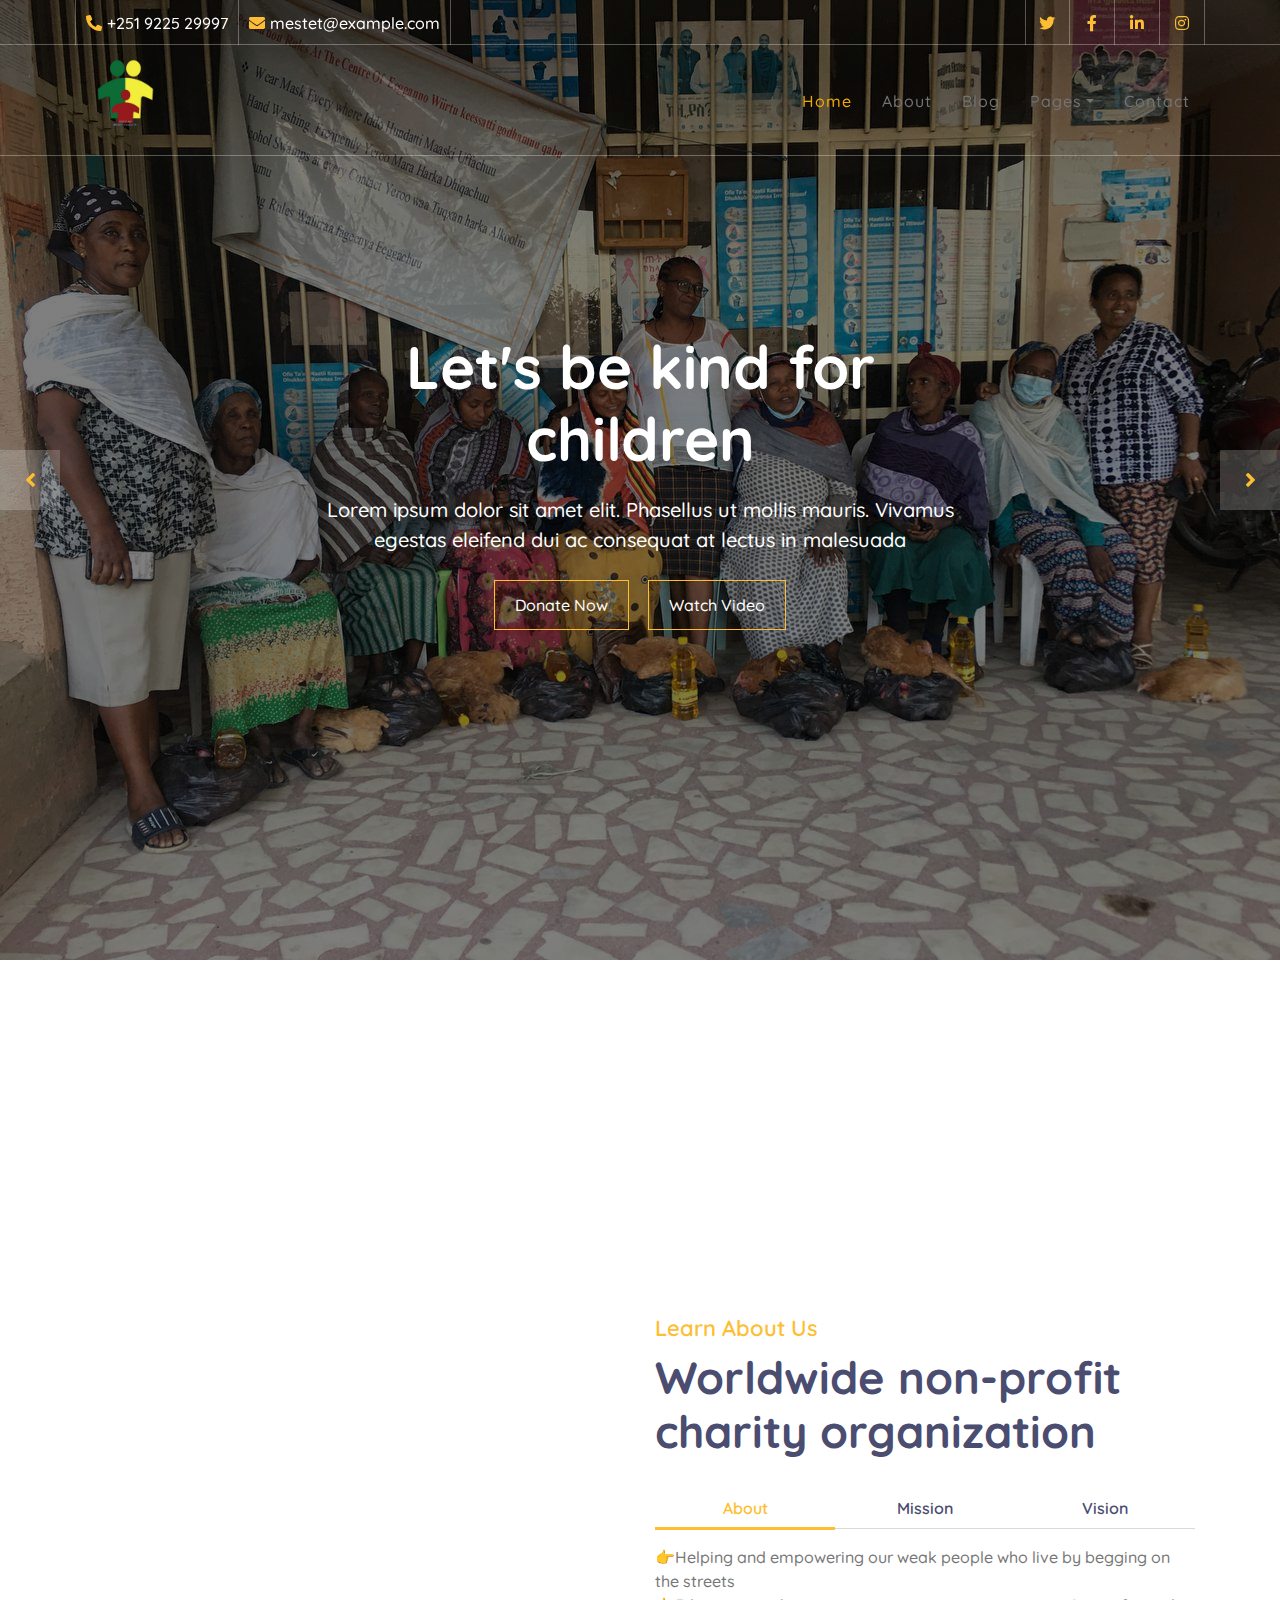
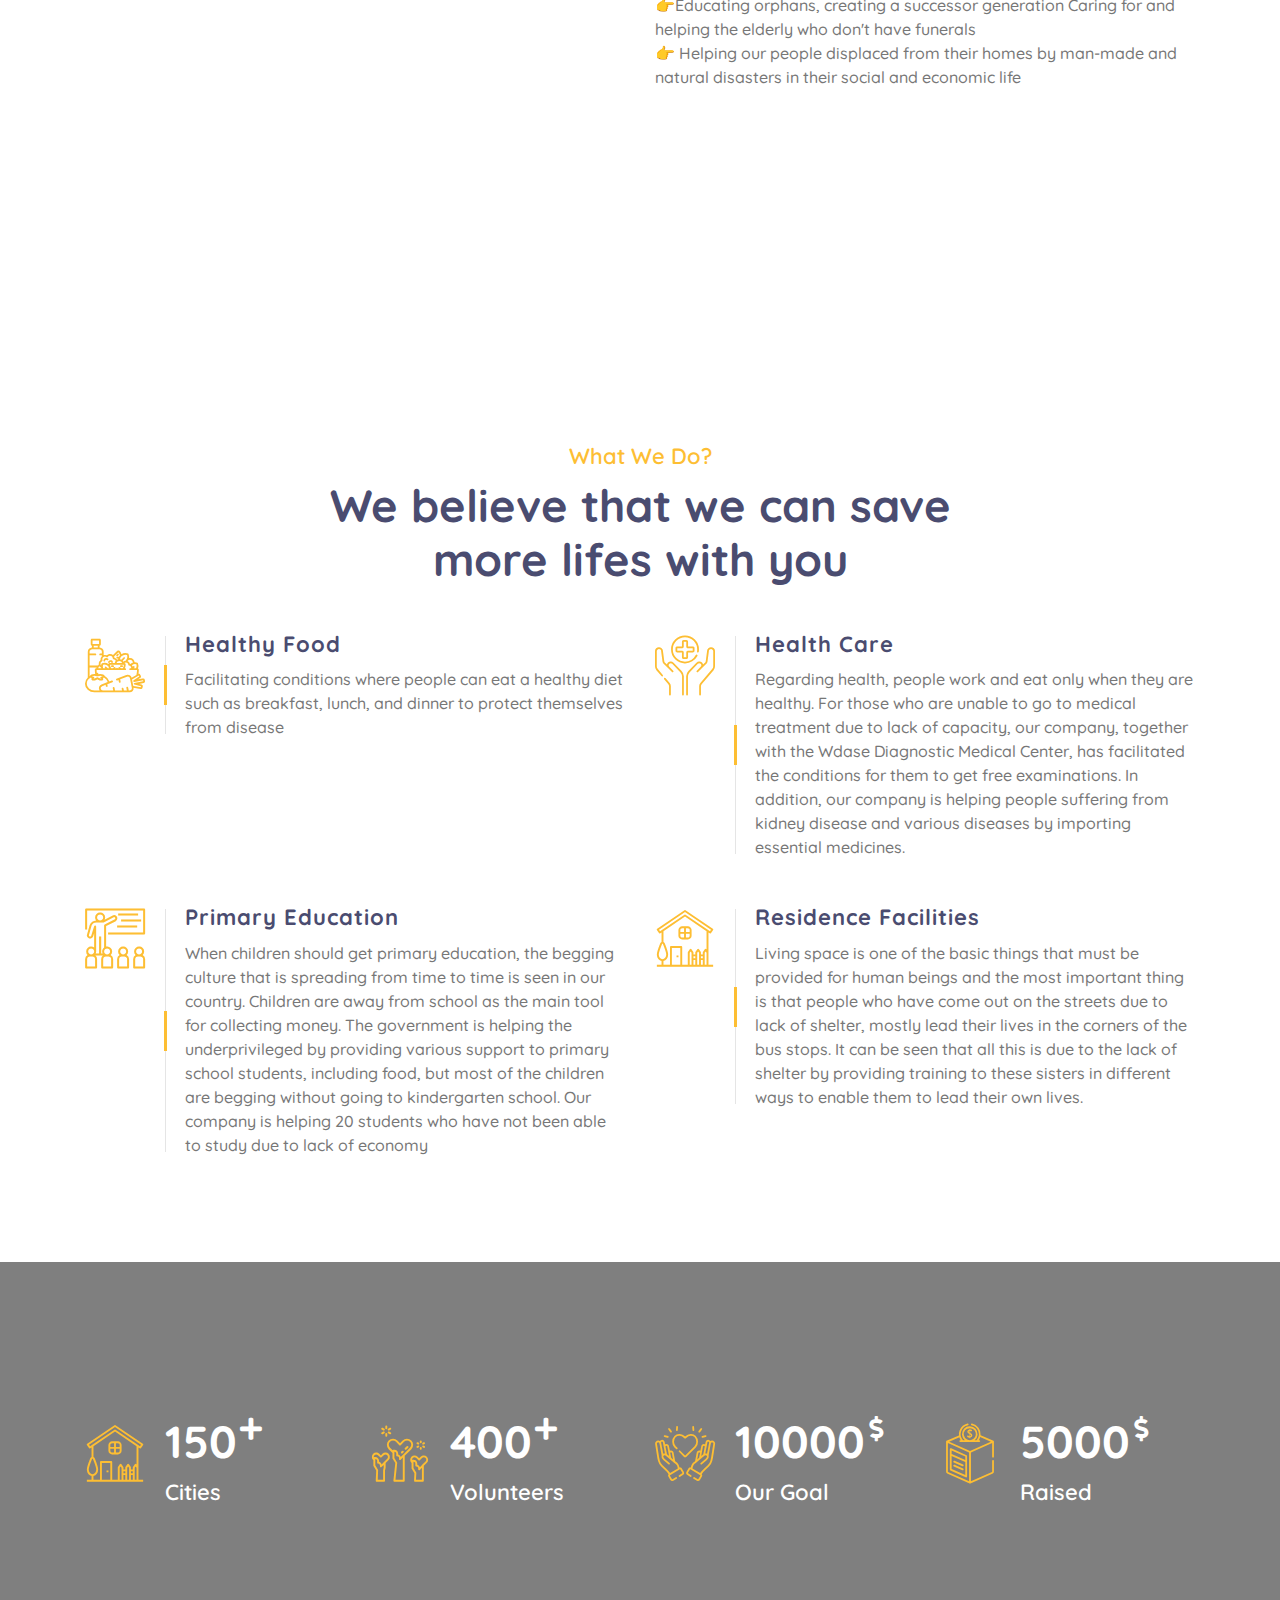
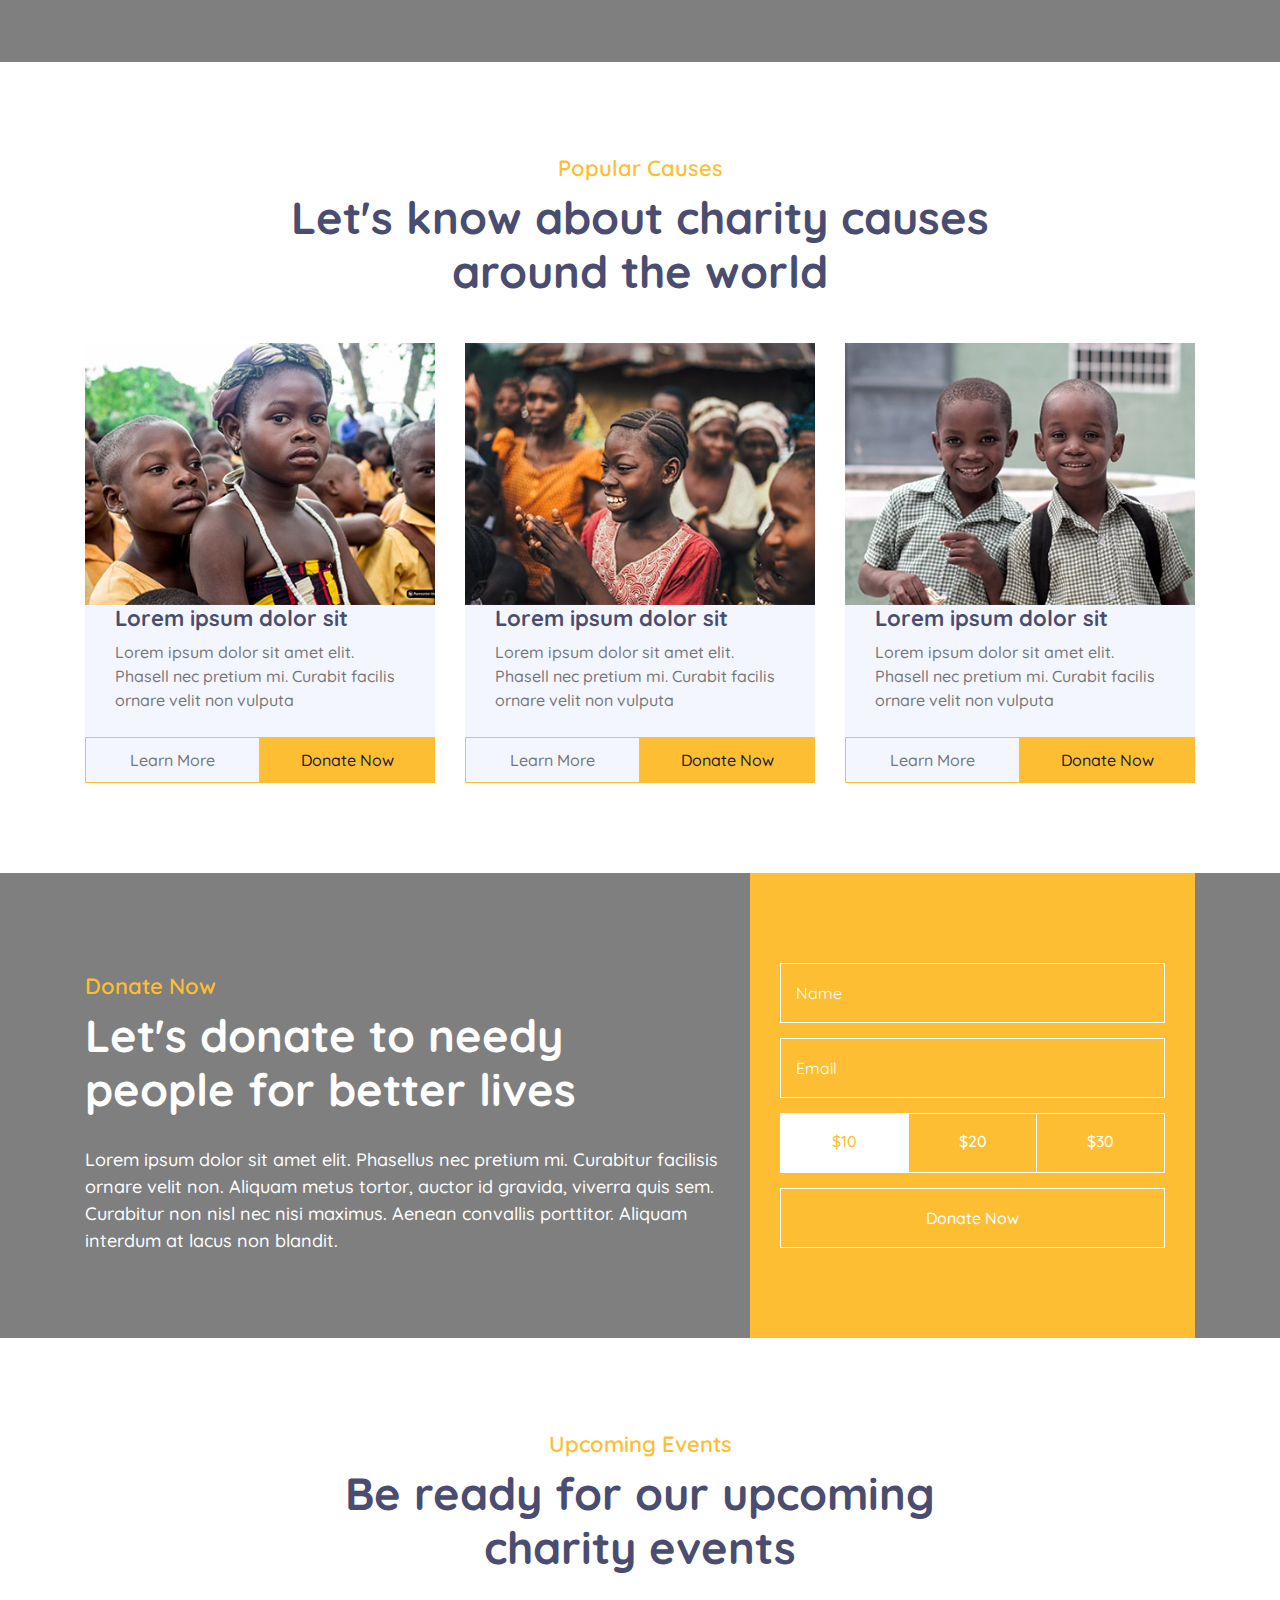
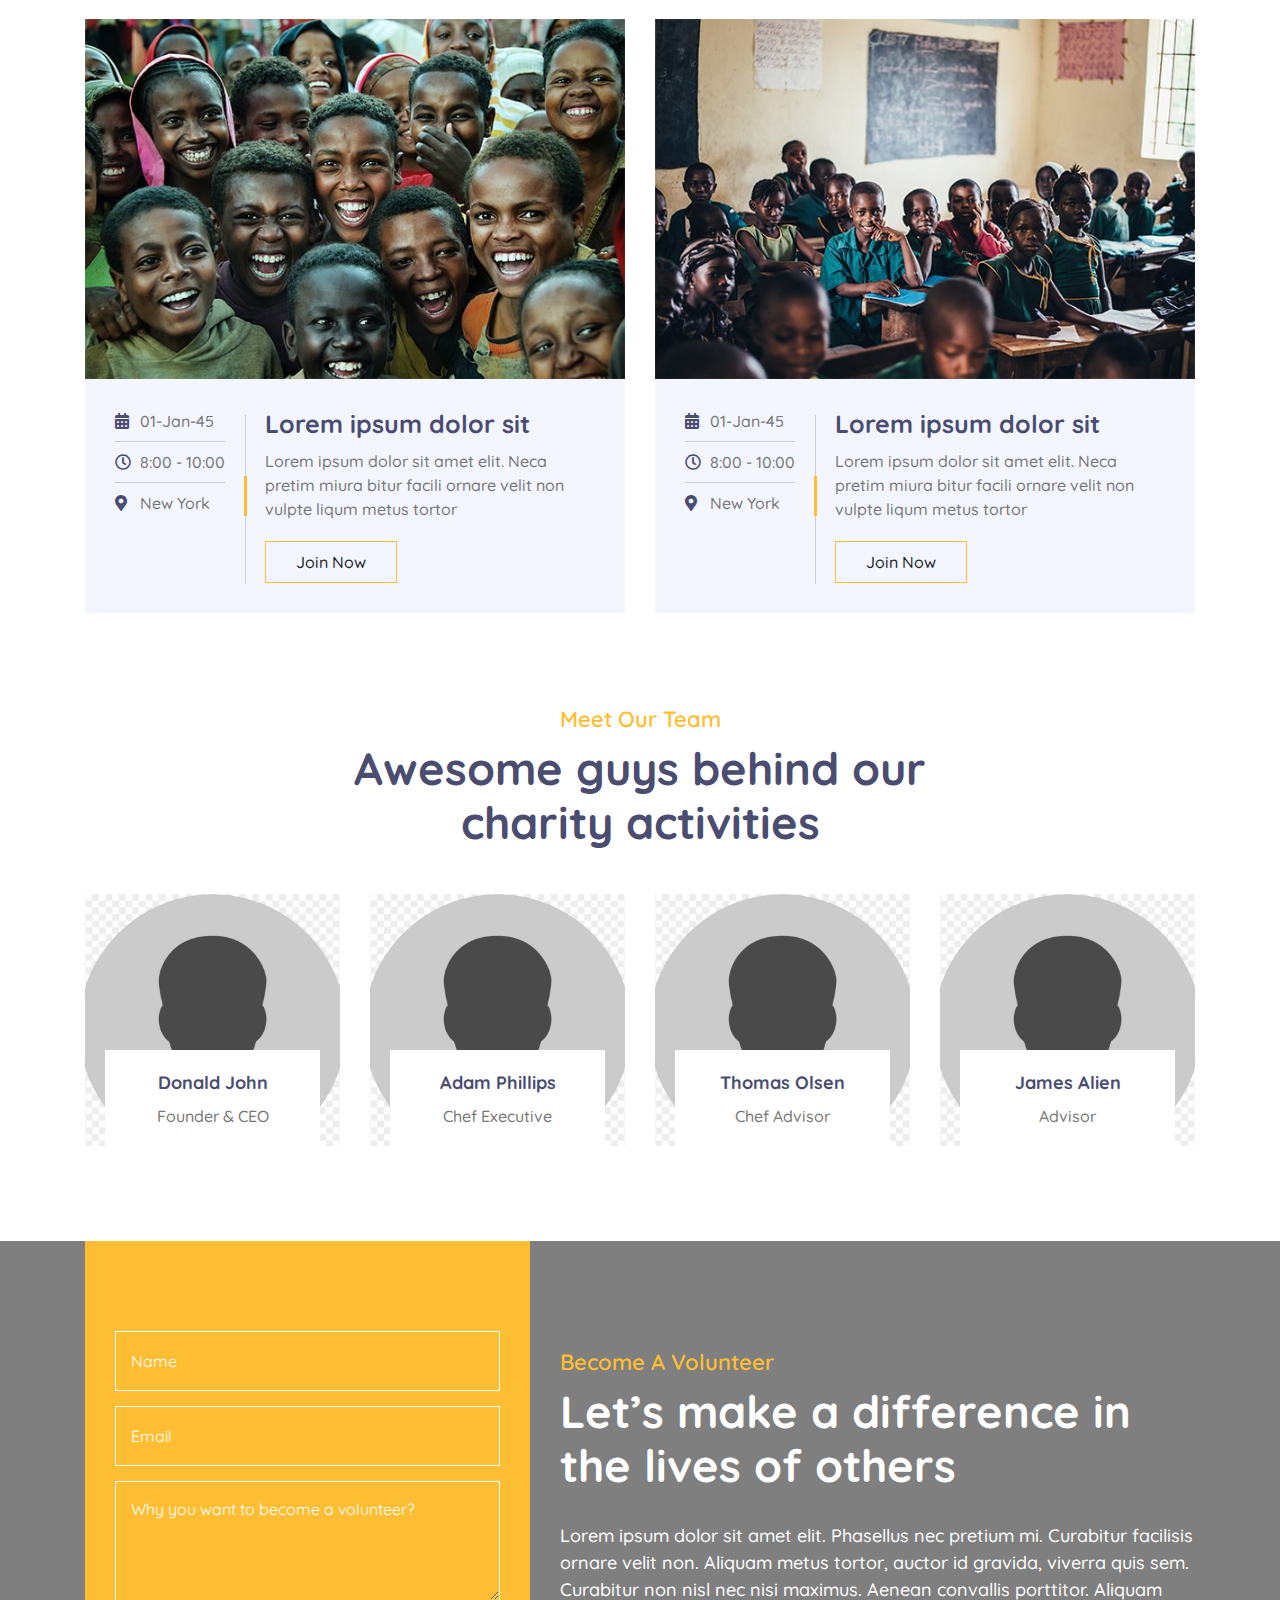
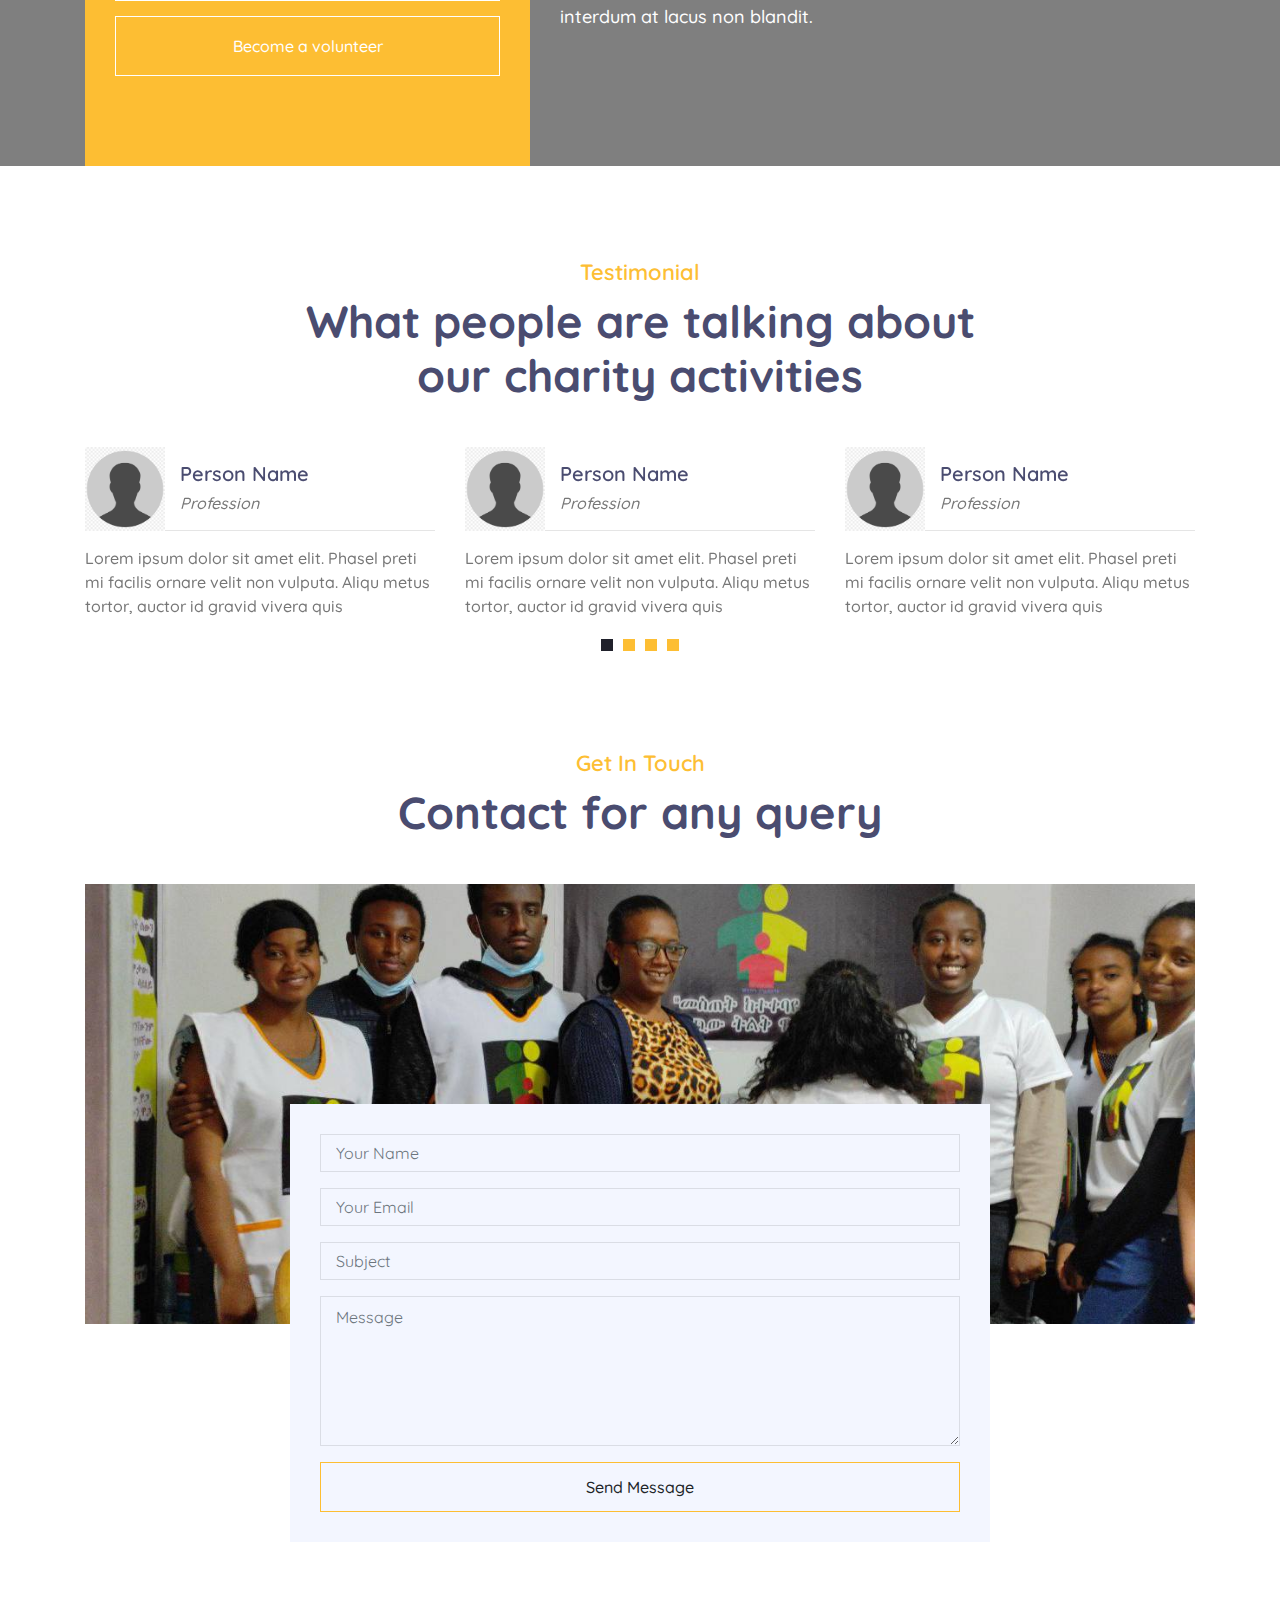
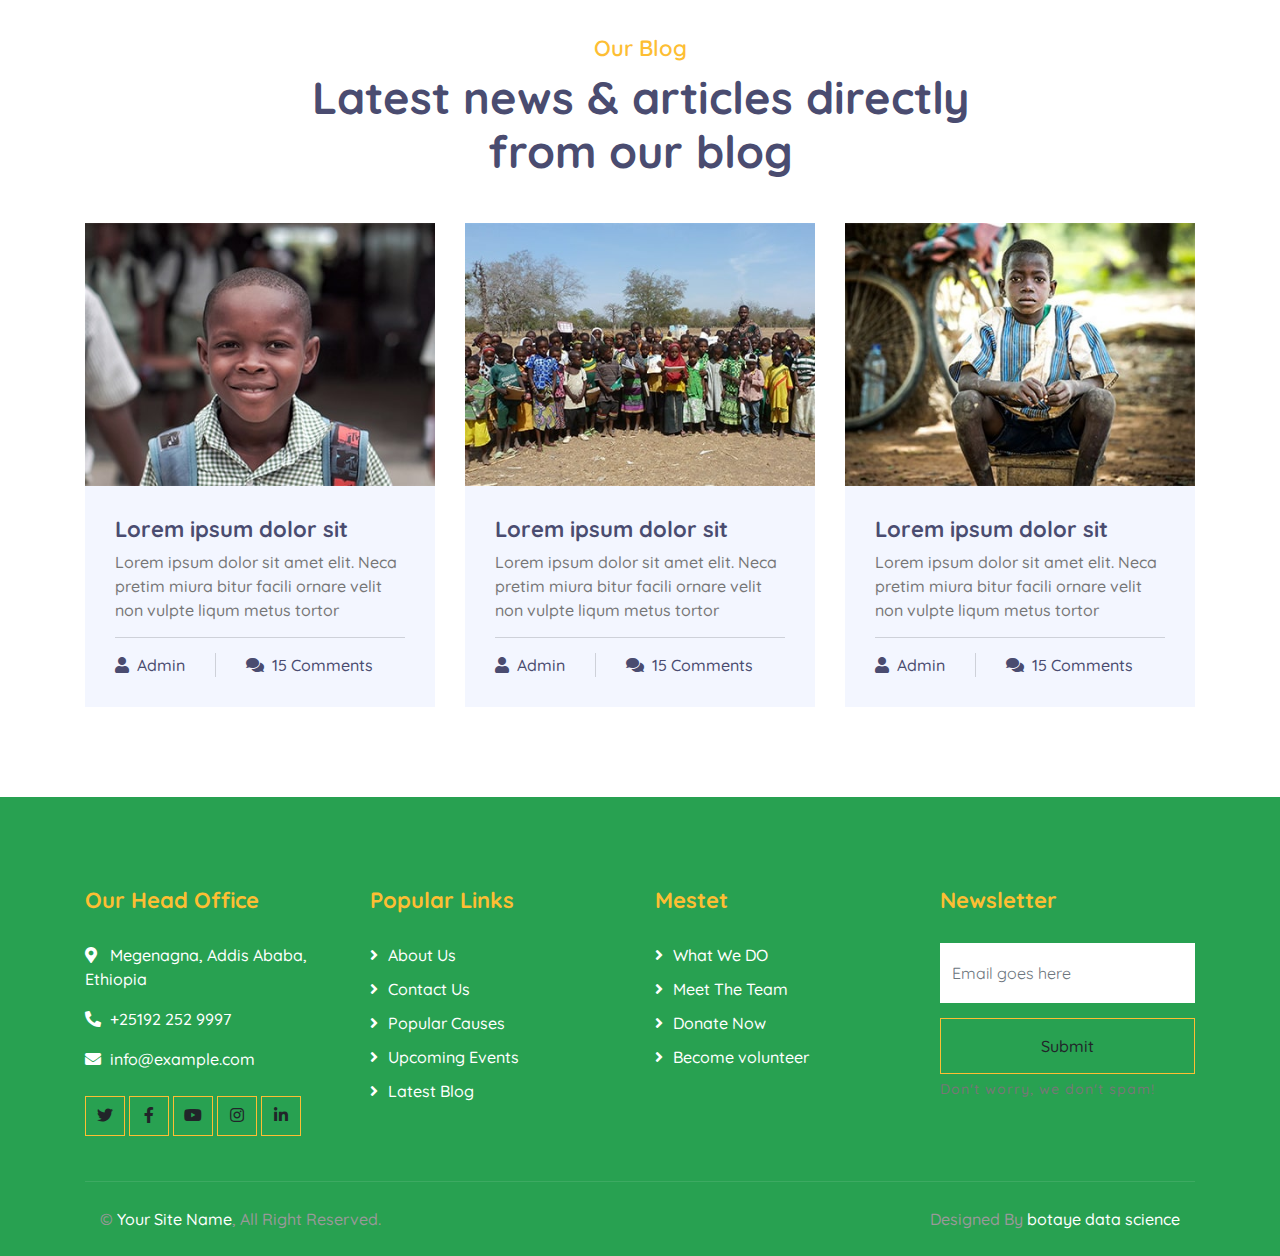
<file: index.html>
<!DOCTYPE html>
<html lang="en">
    <head>
        <meta charset="utf-8">
        <title>Mestet_charity</title>
        <meta content="width=device-width, initial-scale=1.0" name="viewport">
        <meta content="Free Website Template" name="keywords">
        <meta content="Free Website Template" name="description">

        <!-- Favicon -->
        <link href="img/favicon.ico" rel="icon">

        <!-- Google Font -->
        <link href="https://fonts.googleapis.com/css2?family=Quicksand:wght@300;400;500;600;700&display=swap" rel="stylesheet">
        
        <!-- CSS Libraries -->
        <link href="https://stackpath.bootstrapcdn.com/bootstrap/4.4.1/css/bootstrap.min.css" rel="stylesheet">
        <link href="https://cdnjs.cloudflare.com/ajax/libs/font-awesome/5.10.0/css/all.min.css" rel="stylesheet">
        <link href="lib/flaticon/font/flaticon.css" rel="stylesheet">
        <link href="lib/animate/animate.min.css" rel="stylesheet">
        <link href="lib/owlcarousel/assets/owl.carousel.min.css" rel="stylesheet">

        <!-- Template Stylesheet -->
        <link href="css/style.css" rel="stylesheet">
    </head>

    <body>
        <!-- Top Bar Start -->
        <div class="top-bar d-none d-md-block">
            <div class="container-fluid">
                <div class="row">
                    <div class="col-md-8">
                        <div class="top-bar-left">
                            <div class="text">
                                <i class="fa fa-phone-alt"></i>
                                <p>+251 9225 29997</p>
                            </div>
                            <div class="text">
                                <i class="fa fa-envelope"></i>
                                <p>mestet@example.com</p>
                            </div>
                        </div>
                    </div>
                    <div class="col-md-4">
                        <div class="top-bar-right">
                            <div class="social">
                                <a href=""><i class="fab fa-twitter"></i></a>
                                <a href=""><i class="fab fa-facebook-f"></i></a>
                                <a href=""><i class="fab fa-linkedin-in"></i></a>
                                <a href=""><i class="fab fa-instagram"></i></a>
                            </div>
                        </div>
                    </div>
                </div>
            </div>
        </div>
        <!-- Top Bar End -->

        <!-- Nav Bar Start -->
        <div class="navbar navbar-expand-lg bg-dark navbar-dark">
            <div class="container-fluid">
                <a href="index.html" class="navbar-brand">
                    <img class="charty_logo" src="img/charty_logo.png" alt="Image">
                </a>
                <button type="button" class="navbar-toggler" data-toggle="collapse" data-target="#navbarCollapse">
                    <span class="navbar-toggler-icon"></span>
                </button>

                <div class="collapse navbar-collapse justify-content-between" id="navbarCollapse">
                    <div class="navbar-nav ml-auto">
                        <a href="index.html" class="nav-item nav-link active">Home</a>
                        <a href="about.html" class="nav-item nav-link">About</a>
                        <!-- <a href="causes.html" class="nav-item nav-link">Causes</a> -->
                        <!-- <a href="event.html" class="nav-item nav-link">Events</a> -->
                        <a href="blog.html" class="nav-item nav-link">Blog</a>
                        <div class="nav-item dropdown">
                            <a href="#" class="nav-link dropdown-toggle" data-toggle="dropdown">Pages</a>
                            <div class="dropdown-menu">
                                <!-- <a href="single.html" class="dropdown-item">Detail Page</a> -->
                                <a href="service.html" class="dropdown-item">What We Do</a>
                                <a href="team.html" class="dropdown-item">Meet The Team</a>
                                <a href="donate.html" class="dropdown-item">Donate Now</a>
                                <a href="volunteer.html" class="dropdown-item">Become A Volunteer</a>
                            </div>
                        </div>
                        <a href="contact.html" class="nav-item nav-link">Contact</a>
                    </div>
                </div>
            </div>
        </div>
        <!-- Nav Bar End -->


        <!-- Carousel Start -->
        <div class="carousel">
            <div class="container-fluid">
                <div class="owl-carousel">
                    <div class="carousel-item">
                        <div class="carousel-img">
                            <img src="img/cars-1.jpg" alt="Image">
                        </div>
                        <div class="carousel-text">
                            <h1>Let's be kind for children</h1>
                            <p>
                                Lorem ipsum dolor sit amet elit. Phasellus ut mollis mauris. Vivamus egestas eleifend dui ac consequat at lectus in malesuada
                            </p>
                            <div class="carousel-btn">
                                <a class="btn btn-custom" href="">Donate Now</a>
                                <a class="btn btn-custom btn-play" data-toggle="modal" data-src="https://www.youtube.com/embed/DWRcNpR6Kdc" data-target="#videoModal">Watch Video</a>
                            </div>
                        </div>
                    </div>
                    <div class="carousel-item">
                        <div class="carousel-img">
                            <img src="img/cars-2.jpg" alt="Image">
                        </div>
                        <div class="carousel-text">
                            <h1>Get Involved with helping hand</h1>
                            <p>
                                Morbi sagittis turpis id suscipit feugiat. Suspendisse eu augue urna. Morbi sagittis, orci sodales varius fermentum, tortor
                            </p>
                            <div class="carousel-btn">
                                <a class="btn btn-custom" href="">Donate Now</a>
                                <a class="btn btn-custom btn-play" data-toggle="modal" data-src="https://www.youtube.com/embed/DWRcNpR6Kdc" data-target="#videoModal">Watch Video</a>
                            </div>
                        </div>
                    </div>
                    
                </div>
            </div>
        </div>
        <!-- Carousel End -->

        <!-- Video Modal Start-->
        <div class="modal fade" id="videoModal" tabindex="-1" role="dialog" aria-labelledby="exampleModalLabel" aria-hidden="true">
            <div class="modal-dialog" role="document">
                <div class="modal-content">
                    <div class="modal-body">
                        <button type="button" class="close" data-dismiss="modal" aria-label="Close">
                            <span aria-hidden="true">&times;</span>
                        </button>        
                        <!-- 16:9 aspect ratio -->
                        <div class="embed-responsive embed-responsive-16by9">
                            <iframe class="embed-responsive-item" src="" id="video"  allowscriptaccess="always" allow="autoplay"></iframe>
                        </div>
                    </div>
                </div>
            </div>
        </div> 
        <!-- Video Modal End -->
        

        <!-- About Start -->
        <div class="about">
            <div class="container">
                <div class="row align-items-center">
                    <div class="col-lg-6">
                        <div class="about-img" data-parallax="scroll" data-image-src="img/aboutt.jpg"></div>
                    </div>
                    <div class="col-lg-6">
                        <div class="section-header">
                            <p>Learn About Us</p>
                            <h2>Worldwide non-profit charity organization</h2>
                        </div>
                        <div class="about-tab">
                            <ul class="nav nav-pills nav-justified">
                                <li class="nav-item">
                                    <a class="nav-link active" data-toggle="pill" href="#tab-content-1">About</a>
                                </li>
                                <li class="nav-item">
                                    <a class="nav-link" data-toggle="pill" href="#tab-content-2">Mission</a>
                                </li>
                                <li class="nav-item">
                                    <a class="nav-link" data-toggle="pill" href="#tab-content-3">Vision</a>
                                </li>
                            </ul>

                            <div class="tab-content">
                                <div id="tab-content-1" class="container tab-pane active">
                                    👉Helping and empowering our weak people who live by begging on the streets <br>
                                    👉Educating orphans, creating a successor generation 
                                   Caring for and helping the elderly who don't have funerals<br>
                                   👉 Helping our people displaced from their homes by man-made and natural disasters in their social and economic life
                                </div>
                                <div id="tab-content-2" class="container tab-pane fade">
                                    👉 Educating children who are unable to study due to lack of money in our country <br>
                                    👉 Facilitate the situation where those who cannot be treated due to lack of funds can get free examination for those who cannot be treated due to lack of funds when they are ordered to be examined by private institutions in the country.
                                </div>
                                <div id="tab-content-3" class="container tab-pane fade">
                                    👉 Reducing begging by empowering the weak and street people in our country by empowering them in their social and economic life.
                                </div>
                            </div>
                        </div>
                    </div>
                </div>
            </div>
        </div>
        <!-- About End -->


        <!-- Service Start -->
        <div class="service">
            <div class="container">
                <div class="section-header text-center">
                    <p>What We Do?</p>
                    <h2>We believe that we can save more lifes with you</h2>
                </div>
                <div class="row">
                    <div class="col-lg-6 col-md-6">
                        <div class="service-item">
                            <div class="service-icon">
                                <i class="flaticon-diet"></i>
                            </div>
                            <div class="service-text">
                                <h3>Healthy Food</h3>
                                <p>Facilitating conditions where people can eat a healthy diet such as breakfast, lunch, and dinner to protect themselves from disease</p>
                            </div>
                        </div>
                    </div>
                    <!-- <div class="col-lg-4 col-md-6">
                        <div class="service-item">
                            <div class="service-icon">
                                <i class="flaticon-water"></i>
                            </div>
                            <div class="service-text">
                                <h3>Pure Water</h3>
                                <p>Lorem ipsum dolor sit amet elit. Phase nec preti facils ornare velit non metus tortor</p>
                            </div>
                        </div>
                    </div> -->
                    <div class="col-lg-6 col-md-6">
                        <div class="service-item">
                            <div class="service-icon">
                                <i class="flaticon-healthcare"></i>
                            </div>
                            <div class="service-text">
                                <h3>Health Care</h3>
                                <p>Regarding health, people work and eat only when they are healthy. For those who are unable to go to medical treatment due to lack of capacity, our company, together with the Wdase Diagnostic Medical Center, has facilitated the conditions for them to get free examinations.
                                    In addition, our company is helping people suffering from kidney disease and various diseases by importing essential medicines.</p>
                            </div>
                        </div>
                    </div>
                    <div class="col-lg-6 col-md-6">
                        <div class="service-item">
                            <div class="service-icon">
                                <i class="flaticon-education"></i>
                            </div>
                            <div class="service-text">
                                <h3>Primary Education</h3>
                                <p>When children should get primary education, the begging culture that is spreading from time to time is seen in our country. Children are away from school as the main tool for collecting money. The government is helping the underprivileged by providing various support to primary school students, including food, but most of the children are begging without going to kindergarten school. Our company is helping 20 students who have not been able to study due to lack of economy</p>
                            </div>
                        </div>
                    </div>
                    <div class="col-lg-6 col-md-6">
                        <div class="service-item">
                            <div class="service-icon">
                                <i class="flaticon-home"></i>
                            </div>
                            <div class="service-text">
                                <h3>Residence Facilities</h3>
                                <p>Living space is one of the basic things that must be provided for human beings and the most important thing is that people who have come out on the streets due to lack of shelter, mostly lead their lives in the corners of the bus stops. It can be seen that all this is due to the lack of shelter by providing training to these sisters in different ways to enable them to lead their own lives.</p>
                            </div>
                        </div>
                    </div>
                    <!-- <div class="col-lg-4 col-md-6">
                        <div class="service-item">
                            <div class="service-icon">
                                <i class="flaticon-social-care"></i>
                            </div>
                            <div class="service-text">
                                <h3>Social Care</h3>
                                <p>Lorem ipsum dolor sit amet elit. Phase nec preti facils ornare velit non metus tortor</p>
                            </div>
                        </div>
                    </div> -->
                </div>
            </div>
        </div>
        <!-- Service End -->
        
        
        <!-- Facts Start -->
        <div class="facts" data-parallax="scroll" data-image-src="img/mesiter_group.jpg">
            <div class="container">
                <div class="row">
                    <div class="col-lg-3 col-md-6">
                        <div class="facts-item">
                            <i class="flaticon-home"></i>
                            <div class="facts-text">
                                <h3 class="facts-plus" data-toggle="counter-up">150</h3>
                                <p>Cities</p>
                            </div>
                        </div>
                    </div>
                    <div class="col-lg-3 col-md-6">
                        <div class="facts-item">
                            <i class="flaticon-charity"></i>
                            <div class="facts-text">
                                <h3 class="facts-plus" data-toggle="counter-up">400</h3>
                                <p>Volunteers</p>
                            </div>
                        </div>
                    </div>
                    <div class="col-lg-3 col-md-6">
                        <div class="facts-item">
                            <i class="flaticon-kindness"></i>
                            <div class="facts-text">
                                <h3 class="facts-dollar" data-toggle="counter-up">10000</h3>
                                <p>Our Goal</p>
                            </div>
                        </div>
                    </div>
                    <div class="col-lg-3 col-md-6">
                        <div class="facts-item">
                            <i class="flaticon-donation"></i>
                            <div class="facts-text">
                                <h3 class="facts-dollar" data-toggle="counter-up">5000</h3>
                                <p>Raised</p>
                            </div>
                        </div>
                    </div>
                </div>
            </div>
        </div>
        <!-- Facts End -->
        
        
        <!-- Causes Start -->
        <div class="causes">
            <div class="container">
                <div class="section-header text-center">
                    <p>Popular Causes</p>
                    <h2>Let's know about charity causes around the world</h2>
                </div>
                <div class="owl-carousel causes-carousel">
                    <div class="causes-item">
                        <div class="causes-img">
                            <img src="img/causes-1.jpg" alt="Image">
                        </div>
                        <!-- <div class="causes-progress">
                            <div class="progress">
                                <div class="progress-bar" role="progressbar" aria-valuenow="85" aria-valuemin="0" aria-valuemax="100">
                                    <span>85%</span>
                                </div>
                            </div>
                            <div class="progress-text">
                                <p><strong>Raised:</strong> $100000</p>
                                <p><strong>Goal:</strong> $50000</p>
                            </div>
                        </div> -->
                        <div class="causes-text">
                            <h3>Lorem ipsum dolor sit</h3>
                            <p>Lorem ipsum dolor sit amet elit. Phasell nec pretium mi. Curabit facilis ornare velit non vulputa</p>
                        </div>
                        <div class="causes-btn">
                            <a class="btn btn-custom">Learn More</a>
                            <a class="btn btn-custom">Donate Now</a>
                        </div>
                    </div>
                    <div class="causes-item">
                        <div class="causes-img">
                            <img src="img/causes-2.jpg" alt="Image">
                        </div>
                        <!-- <div class="causes-progress">
                            <div class="progress">
                                <div class="progress-bar" role="progressbar" aria-valuenow="85" aria-valuemin="0" aria-valuemax="100">
                                    <span>85%</span>
                                </div>
                            </div>
                            <div class="progress-text">
                                <p><strong>Raised:</strong> $100000</p>
                                <p><strong>Goal:</strong> $50000</p>
                            </div>
                        </div> -->
                        <div class="causes-text">
                            <h3>Lorem ipsum dolor sit</h3>
                            <p>Lorem ipsum dolor sit amet elit. Phasell nec pretium mi. Curabit facilis ornare velit non vulputa</p>
                        </div>
                        <div class="causes-btn">
                            <a class="btn btn-custom">Learn More</a>
                            <a class="btn btn-custom">Donate Now</a>
                        </div>
                    </div>
                    <div class="causes-item">
                        <div class="causes-img">
                            <img src="img/causes-3.jpg" alt="Image">
                        </div>
                        <!-- <div class="causes-progress">
                            <div class="progress">
                                <div class="progress-bar" role="progressbar" aria-valuenow="85" aria-valuemin="0" aria-valuemax="100">
                                    <span>85%</span>
                                </div>
                            </div>
                            <div class="progress-text">
                                <p><strong>Raised:</strong> $100000</p>
                                <p><strong>Goal:</strong> $50000</p>
                            </div>
                        </div> -->
                        <div class="causes-text">
                            <h3>Lorem ipsum dolor sit</h3>
                            <p>Lorem ipsum dolor sit amet elit. Phasell nec pretium mi. Curabit facilis ornare velit non vulputa</p>
                        </div>
                        <div class="causes-btn">
                            <a class="btn btn-custom">Learn More</a>
                            <a class="btn btn-custom">Donate Now</a>
                        </div>
                    </div>
                    <div class="causes-item">
                        <div class="causes-img">
                            <img src="img/causes-4.jpg" alt="Image">
                        </div>
                        <!-- <div class="causes-progress">
                            <div class="progress">
                                <div class="progress-bar" role="progressbar" aria-valuenow="85" aria-valuemin="0" aria-valuemax="100">
                                    <span>85%</span>
                                </div>
                            </div>
                            <div class="progress-text">
                                <p><strong>Raised:</strong> $100000</p>
                                <p><strong>Goal:</strong> $50000</p>
                            </div>
                        </div> -->
                        <div class="causes-text">
                            <h3>Lorem ipsum dolor sit</h3>
                            <p>Lorem ipsum dolor sit amet elit. Phasell nec pretium mi. Curabit facilis ornare velit non vulputa</p>
                        </div>
                        <div class="causes-btn">
                            <a class="btn btn-custom">Learn More</a>
                            <a class="btn btn-custom">Donate Now</a>
                        </div>
                    </div>
                </div>
            </div>
        </div>
        <!-- Causes End -->
        
        
        <!-- Donate Start -->
        <div class="donate" data-parallax="scroll" data-image-src="img/donate.jpg">
            <div class="container">
                <div class="row align-items-center">
                    <div class="col-lg-7">
                        <div class="donate-content">
                            <div class="section-header">
                                <p>Donate Now</p>
                                <h2>Let's donate to needy people for better lives</h2>
                            </div>
                            <div class="donate-text">
                                <p>
                                    Lorem ipsum dolor sit amet elit. Phasellus nec pretium mi. Curabitur facilisis ornare velit non. Aliquam metus tortor, auctor id gravida, viverra quis sem. Curabitur non nisl nec nisi maximus. Aenean convallis porttitor. Aliquam interdum at lacus non blandit.
                                </p>
                            </div>
                        </div>
                    </div>
                    <div class="col-lg-5">
                        <div class="donate-form">
                            <form>
                                <div class="control-group">
                                    <input type="text" class="form-control" placeholder="Name" required="required" />
                                </div>
                                <div class="control-group">
                                    <input type="email" class="form-control" placeholder="Email" required="required" />
                                </div>
                                <div class="btn-group btn-group-toggle" data-toggle="buttons">
                                    <label class="btn btn-custom active">
                                        <input type="radio" name="options" checked> $10
                                    </label>
                                    <label class="btn btn-custom">
                                        <input type="radio" name="options"> $20
                                    </label>
                                    <label class="btn btn-custom">
                                        <input type="radio" name="options"> $30
                                    </label>
                                </div>
                                <div>
                                    <button class="btn btn-custom" type="submit">Donate Now</button>
                                </div>
                            </form>
                        </div>
                    </div>
                </div>
            </div>
        </div>
        <!-- Donate End -->
        
        
        <!-- Event Start -->
        <div class="event">
            <div class="container">
                <div class="section-header text-center">
                    <p>Upcoming Events</p>
                    <h2>Be ready for our upcoming charity events</h2>
                </div>
                <div class="row">
                    <div class="col-lg-6">
                        <div class="event-item">
                            <img src="img/event-1.jpg" alt="Image">
                            <div class="event-content">
                                <div class="event-meta">
                                    <p><i class="fa fa-calendar-alt"></i>01-Jan-45</p>
                                    <p><i class="far fa-clock"></i>8:00 - 10:00</p>
                                    <p><i class="fa fa-map-marker-alt"></i>New York</p>
                                </div>
                                <div class="event-text">
                                    <h3>Lorem ipsum dolor sit</h3>
                                    <p>
                                        Lorem ipsum dolor sit amet elit. Neca pretim miura bitur facili ornare velit non vulpte liqum metus tortor
                                    </p>
                                    <a class="btn btn-custom" href="">Join Now</a>
                                </div>
                            </div>
                        </div>
                    </div>
                    <div class="col-lg-6">
                        <div class="event-item">
                            <img src="img/event-2.jpg" alt="Image">
                            <div class="event-content">
                                <div class="event-meta">
                                    <p><i class="fa fa-calendar-alt"></i>01-Jan-45</p>
                                    <p><i class="far fa-clock"></i>8:00 - 10:00</p>
                                    <p><i class="fa fa-map-marker-alt"></i>New York</p>
                                </div>
                                <div class="event-text">
                                    <h3>Lorem ipsum dolor sit</h3>
                                    <p>
                                        Lorem ipsum dolor sit amet elit. Neca pretim miura bitur facili ornare velit non vulpte liqum metus tortor
                                    </p>
                                    <a class="btn btn-custom" href="">Join Now</a>
                                </div>
                            </div>
                        </div>
                    </div>
                </div>
            </div>
        </div>
        <!-- Event End -->


        <!-- Team Start -->
        <div class="team">
            <div class="container">
                <div class="section-header text-center">
                    <p>Meet Our Team</p>
                    <h2>Awesome guys behind our charity activities</h2>
                </div>
                <div class="row">
                    <div class="col-lg-3 col-md-6">
                        <div class="team-item">
                            <div class="team-img">
                                <img src="img/team.jpg" alt="Team Image">
                            </div>
                            <div class="team-text">
                                <h2>Donald John</h2>
                                <p>Founder & CEO</p>
                                <div class="team-social">
                                    <a href=""><i class="fab fa-twitter"></i></a>
                                    <a href=""><i class="fab fa-facebook-f"></i></a>
                                    <a href=""><i class="fab fa-linkedin-in"></i></a>
                                    <a href=""><i class="fab fa-instagram"></i></a>
                                </div>
                            </div>
                        </div>
                    </div>
                    <div class="col-lg-3 col-md-6">
                        <div class="team-item">
                            <div class="team-img">
                                <img src="img/team.jpg" alt="Team Image">
                            </div>
                            <div class="team-text">
                                <h2>Adam Phillips</h2>
                                <p>Chef Executive</p>
                                <div class="team-social">
                                    <a href=""><i class="fab fa-twitter"></i></a>
                                    <a href=""><i class="fab fa-facebook-f"></i></a>
                                    <a href=""><i class="fab fa-linkedin-in"></i></a>
                                    <a href=""><i class="fab fa-instagram"></i></a>
                                </div>
                            </div>
                        </div>
                    </div>
                    <div class="col-lg-3 col-md-6">
                        <div class="team-item">
                            <div class="team-img">
                                <img src="img/team.jpg" alt="Team Image">
                            </div>
                            <div class="team-text">
                                <h2>Thomas Olsen</h2>
                                <p>Chef Advisor</p>
                                <div class="team-social">
                                    <a href=""><i class="fab fa-twitter"></i></a>
                                    <a href=""><i class="fab fa-facebook-f"></i></a>
                                    <a href=""><i class="fab fa-linkedin-in"></i></a>
                                    <a href=""><i class="fab fa-instagram"></i></a>
                                </div>
                            </div>
                        </div>
                    </div>
                    <div class="col-lg-3 col-md-6">
                        <div class="team-item">
                            <div class="team-img">
                                <img src="img/team.jpg" alt="Team Image">
                            </div>
                            <div class="team-text">
                                <h2>James Alien</h2>
                                <p>Advisor</p>
                                <div class="team-social">
                                    <a href=""><i class="fab fa-twitter"></i></a>
                                    <a href=""><i class="fab fa-facebook-f"></i></a>
                                    <a href=""><i class="fab fa-linkedin-in"></i></a>
                                    <a href=""><i class="fab fa-instagram"></i></a>
                                </div>
                            </div>
                        </div>
                    </div>
                </div>
            </div>
        </div>
        <!-- Team End -->
        
        
        <!-- Volunteer Start -->
        <div class="volunteer" data-parallax="scroll" data-image-src="img/mestet_contact.jpg">
            <div class="container">
                <div class="row align-items-center">
                    <div class="col-lg-5">
                        <div class="volunteer-form">
                            <form>
                                <div class="control-group">
                                    <input type="text" class="form-control" placeholder="Name" required="required" />
                                </div>
                                <div class="control-group">
                                    <input type="email" class="form-control" placeholder="Email" required="required" />
                                </div>
                                <div class="control-group">
                                    <textarea class="form-control" placeholder="Why you want to become a volunteer?" required="required"></textarea>
                                </div>
                                <div>
                                    <button class="btn btn-custom" type="submit">Become a volunteer</button>
                                </div>
                            </form>
                        </div>
                    </div>
                    <div class="col-lg-7">
                        <div class="volunteer-content">
                            <div class="section-header">
                                <p>Become A Volunteer</p>
                                <h2>Let’s make a difference in the lives of others</h2>
                            </div>
                            <div class="volunteer-text">
                                <p>
                                    Lorem ipsum dolor sit amet elit. Phasellus nec pretium mi. Curabitur facilisis ornare velit non. Aliquam metus tortor, auctor id gravida, viverra quis sem. Curabitur non nisl nec nisi maximus. Aenean convallis porttitor. Aliquam interdum at lacus non blandit.
                                </p>
                            </div>
                        </div>
                    </div>
                </div>
            </div>
        </div>
        <!-- Volunteer End -->
        
        
        <!-- Testimonial Start -->
        <div class="testimonial">
            <div class="container">
                <div class="section-header text-center">
                    <p>Testimonial</p>
                    <h2>What people are talking about our charity activities</h2>
                </div>
                <div class="owl-carousel testimonials-carousel">
                    <div class="testimonial-item">
                        <div class="testimonial-profile">
                            <img src="img/team.jpg" alt="Team Image">
                            <div class="testimonial-name">
                                <h3>Person Name</h3>
                                <p>Profession</p>
                            </div>
                        </div>
                        <div class="testimonial-text">
                            <p>
                                Lorem ipsum dolor sit amet elit. Phasel preti mi facilis ornare velit non vulputa. Aliqu metus tortor, auctor id gravid vivera quis
                            </p>
                        </div>
                    </div>
                    <div class="testimonial-item">
                        <div class="testimonial-profile">
                            <img src="img/team.jpg" alt="Team Image">
                            <div class="testimonial-name">
                                <h3>Person Name</h3>
                                <p>Profession</p>
                            </div>
                        </div>
                        <div class="testimonial-text">
                            <p>
                                Lorem ipsum dolor sit amet elit. Phasel preti mi facilis ornare velit non vulputa. Aliqu metus tortor, auctor id gravid vivera quis
                            </p>
                        </div>
                    </div>
                    <div class="testimonial-item">
                        <div class="testimonial-profile">
                            <img src="img/team.jpg" alt="Team Image">
                            <div class="testimonial-name">
                                <h3>Person Name</h3>
                                <p>Profession</p>
                            </div>
                        </div>
                        <div class="testimonial-text">
                            <p>
                                Lorem ipsum dolor sit amet elit. Phasel preti mi facilis ornare velit non vulputa. Aliqu metus tortor, auctor id gravid vivera quis
                            </p>
                        </div>
                    </div>
                    <div class="testimonial-item">
                        <div class="testimonial-profile">
                            <img src="img/team.jpg" alt="Team Image">
                            <div class="testimonial-name">
                                <h3>Person Name</h3>
                                <p>Profession</p>
                            </div>
                        </div>
                        <div class="testimonial-text">
                            <p>
                                Lorem ipsum dolor sit amet elit. Phasel preti mi facilis ornare velit non vulputa. Aliqu metus tortor, auctor id gravid vivera quis
                            </p>
                        </div>
                    </div>
                </div>
            </div>
        </div>
        <!-- Testimonial End -->
        
        
        <!-- Contact Start -->
        <div class="contact">
            <div class="container">
                <div class="section-header text-center">
                    <p>Get In Touch</p>
                    <h2>Contact for any query</h2>
                </div>
                <div class="contact-img">
                    <img src="img/mestet_contact.jpg" alt="Image">
                </div>
                <div class="contact-form">
                        <div id="success"></div>
                        <form name="sentMessage" id="contactForm" novalidate="novalidate">
                            <div class="control-group">
                                <input type="text" class="form-control" id="name" placeholder="Your Name" required="required" data-validation-required-message="Please enter your name" />
                                <p class="help-block text-danger"></p>
                            </div>
                            <div class="control-group">
                                <input type="email" class="form-control" id="email" placeholder="Your Email" required="required" data-validation-required-message="Please enter your email" />
                                <p class="help-block text-danger"></p>
                            </div>
                            <div class="control-group">
                                <input type="text" class="form-control" id="subject" placeholder="Subject" required="required" data-validation-required-message="Please enter a subject" />
                                <p class="help-block text-danger"></p>
                            </div>
                            <div class="control-group">
                                <textarea class="form-control" id="message" placeholder="Message" required="required" data-validation-required-message="Please enter your message"></textarea>
                                <p class="help-block text-danger"></p>
                            </div>
                            <div>
                                <button class="btn btn-custom" type="submit" id="sendMessageButton">Send Message</button>
                            </div>
                        </form>
                    </div>
            </div>
        </div>
        <!-- Contact End -->


        <!-- Blog Start -->
        <div class="blog">
            <div class="container">
                <div class="section-header text-center">
                    <p>Our Blog</p>
                    <h2>Latest news & articles directly from our blog</h2>
                </div>
                <div class="row">
                    <div class="col-lg-4">
                        <div class="blog-item">
                            <div class="blog-img">
                                <img src="img/blog-1.jpg" alt="Image">
                            </div>
                            <div class="blog-text">
                                <h3><a href="#">Lorem ipsum dolor sit</a></h3>
                                <p>
                                    Lorem ipsum dolor sit amet elit. Neca pretim miura bitur facili ornare velit non vulpte liqum metus tortor
                                </p>
                            </div>
                            <div class="blog-meta">
                                <p><i class="fa fa-user"></i><a href="">Admin</a></p>
                                <p><i class="fa fa-comments"></i><a href="">15 Comments</a></p>
                            </div>
                        </div>
                    </div>
                    <div class="col-lg-4">
                        <div class="blog-item">
                            <div class="blog-img">
                                <img src="img/blog-2.jpg" alt="Image">
                            </div>
                            <div class="blog-text">
                                <h3><a href="#">Lorem ipsum dolor sit</a></h3>
                                <p>
                                    Lorem ipsum dolor sit amet elit. Neca pretim miura bitur facili ornare velit non vulpte liqum metus tortor
                                </p>
                            </div>
                            <div class="blog-meta">
                                <p><i class="fa fa-user"></i><a href="">Admin</a></p>
                                <p><i class="fa fa-comments"></i><a href="">15 Comments</a></p>
                            </div>
                        </div>
                    </div>
                    <div class="col-lg-4">
                        <div class="blog-item">
                            <div class="blog-img">
                                <img src="img/blog-3.jpg" alt="Image">
                            </div>
                            <div class="blog-text">
                                <h3><a href="#">Lorem ipsum dolor sit</a></h3>
                                <p>
                                    Lorem ipsum dolor sit amet elit. Neca pretim miura bitur facili ornare velit non vulpte liqum metus tortor
                                </p>
                            </div>
                            <div class="blog-meta">
                                <p><i class="fa fa-user"></i><a href="">Admin</a></p>
                                <p><i class="fa fa-comments"></i><a href="">15 Comments</a></p>
                            </div>
                        </div>
                    </div>
                </div>
            </div>
        </div>
        <!-- Blog End -->


        <!-- Footer Start -->
        <div class="footer">
            <div class="container">
                <div class="row">
                    <div class="col-lg-3 col-md-6">
                        <div class="footer-contact">
                            <h2>Our Head Office</h2>
                            <p><i class="fa fa-map-marker-alt"></i>Megenagna, Addis Ababa, Ethiopia</p>
                            <p><i class="fa fa-phone-alt"></i>+25192 252 9997</p>
                            <p><i class="fa fa-envelope"></i>info@example.com</p>
                            <div class="footer-social">
                                <a class="btn btn-custom" href=""><i class="fab fa-twitter"></i></a>
                                <a class="btn btn-custom" href=""><i class="fab fa-facebook-f"></i></a>
                                <a class="btn btn-custom" href=""><i class="fab fa-youtube"></i></a>
                                <a class="btn btn-custom" href=""><i class="fab fa-instagram"></i></a>
                                <a class="btn btn-custom" href=""><i class="fab fa-linkedin-in"></i></a>
                            </div>
                        </div>
                    </div>
                    <div class="col-lg-3 col-md-6">
                        <div class="footer-link">
                            <h2>Popular Links</h2>
                            <a href="">About Us</a>
                            <a href="">Contact Us</a>
                            <a href="">Popular Causes</a>
                            <a href="">Upcoming Events</a>
                            <a href="">Latest Blog</a>
                        </div>
                    </div>
                    <div class="col-lg-3 col-md-6">
                        <div class="footer-link">
                            <h2>Mestet</h2>
                            <a href="">What We DO</a>
                            <a href="">Meet The Team</a>
                            <a href="">Donate Now</a>
                            <a href="">Become volunteer</a>
                        </div>
                    </div>
                    <div class="col-lg-3 col-md-6">
                        <div class="footer-newsletter">
                            <h2>Newsletter</h2>
                            <form>
                                <input class="form-control" placeholder="Email goes here">
                                <button class="btn btn-custom">Submit</button>
                                <label>Don't worry, we don't spam!</label>
                            </form>
                        </div>
                    </div>
                </div>
            </div>
            <div class="container copyright">
                <div class="row">
                    <div class="col-md-6">
                        <p>&copy; <a href="#">Your Site Name</a>, All Right Reserved.</p>
                    </div>
                    <div class="col-md-6">
                        <p>Designed By <a href="https://botaye.com">botaye data science</a></p>
                    </div>
                </div>
            </div>
        </div>
        <!-- Footer End -->
        
        <!-- Back to top button -->
        <a href="#" class="back-to-top"><i class="fa fa-chevron-up"></i></a>
        
        <!-- Pre Loader -->
        <div id="loader" class="show">
            <div class="loader"></div>
        </div>

        <!-- JavaScript Libraries -->
        <script src="https://code.jquery.com/jquery-3.4.1.min.js"></script>
        <script src="https://stackpath.bootstrapcdn.com/bootstrap/4.4.1/js/bootstrap.bundle.min.js"></script>
        <script src="lib/easing/easing.min.js"></script>
        <script src="lib/owlcarousel/owl.carousel.min.js"></script>
        <script src="lib/waypoints/waypoints.min.js"></script>
        <script src="lib/counterup/counterup.min.js"></script>
        <script src="lib/parallax/parallax.min.js"></script>
        
        <!-- Contact Javascript File -->
        <script src="mail/jqBootstrapValidation.min.js"></script>
        <script src="mail/contact.js"></script>

        <!-- Template Javascript -->
        <script src="js/main.js"></script>
    </body>
</html>
</file>
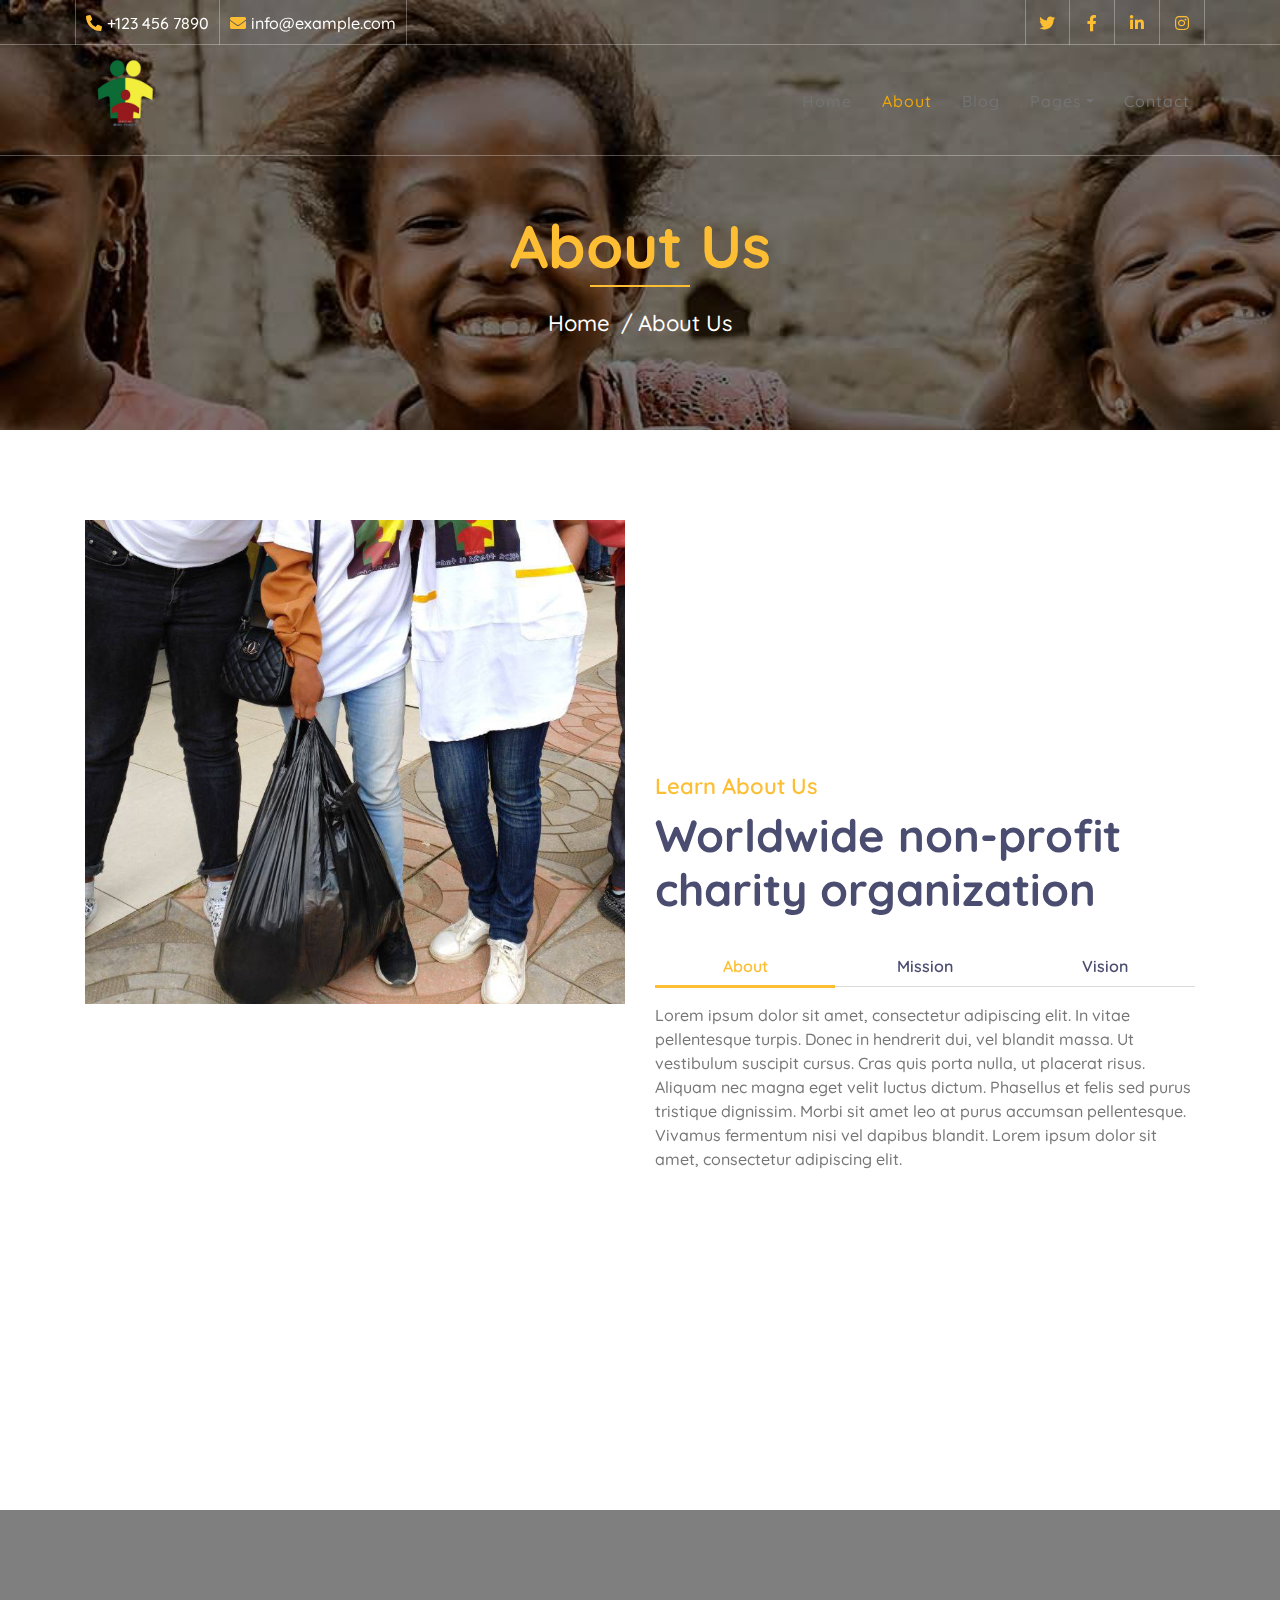
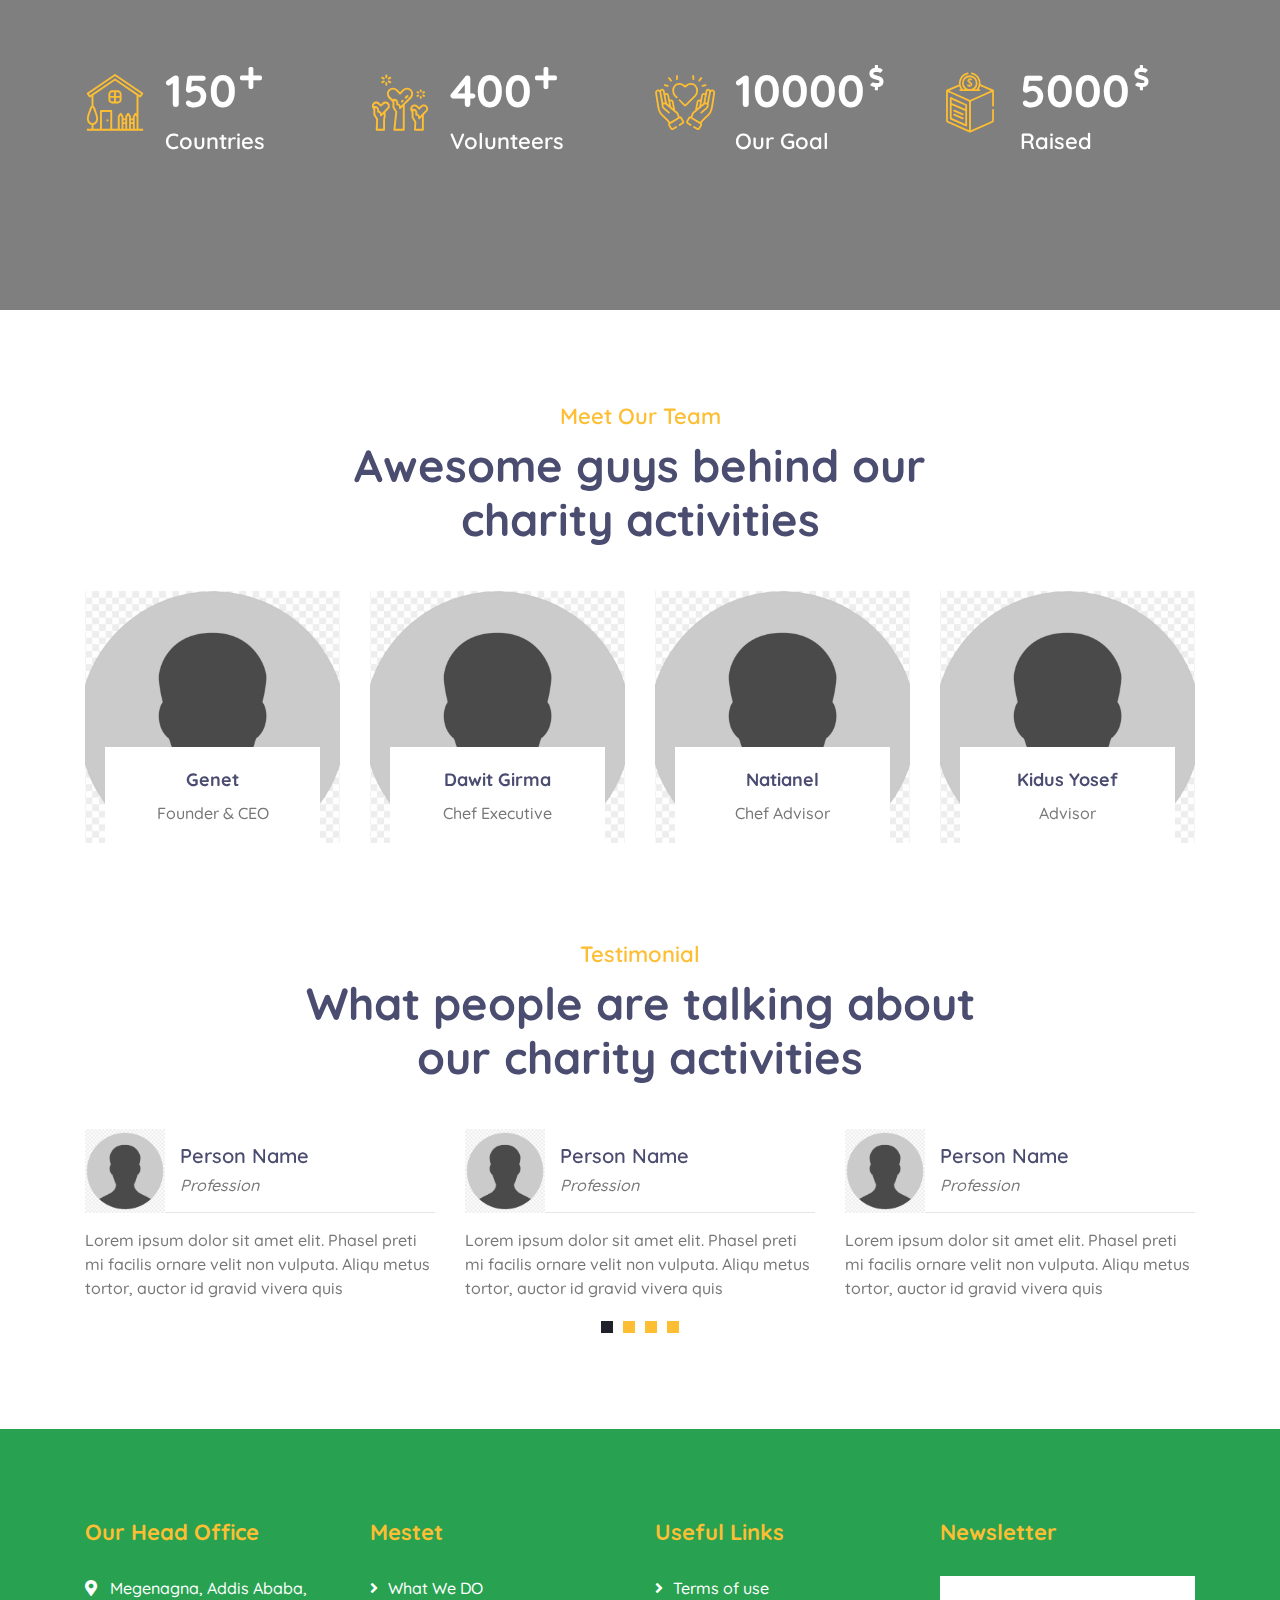
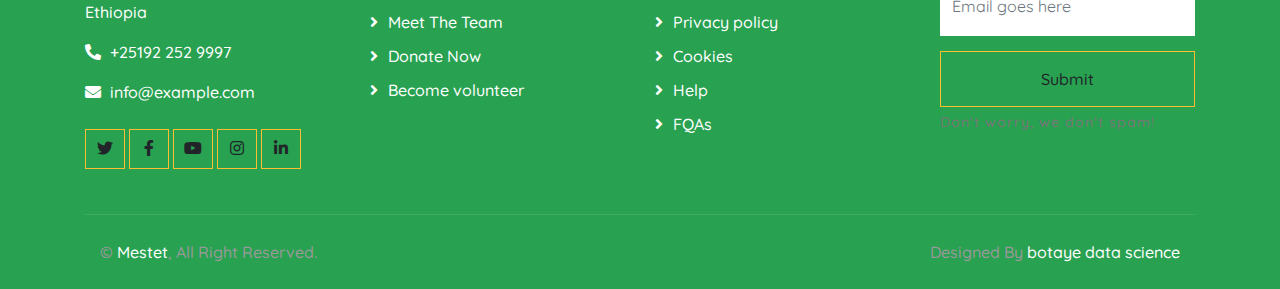
<file: about.html>
<!DOCTYPE html>
<html lang="en">
    <head>
        <meta charset="utf-8">
        <title>Mestet_charity</title>
        <meta content="width=device-width, initial-scale=1.0" name="viewport">
        <meta content="Free Website Template" name="keywords">
        <meta content="Free Website Template" name="description">

        <!-- Favicon -->
        <link href="img/favicon.ico" rel="icon">

        <!-- Google Font -->
        <link href="https://fonts.googleapis.com/css2?family=Quicksand:wght@300;400;500;600;700&display=swap" rel="stylesheet">
        
        <!-- CSS Libraries -->
        <link href="https://stackpath.bootstrapcdn.com/bootstrap/4.4.1/css/bootstrap.min.css" rel="stylesheet">
        <link href="https://cdnjs.cloudflare.com/ajax/libs/font-awesome/5.10.0/css/all.min.css" rel="stylesheet">
        <link href="lib/flaticon/font/flaticon.css" rel="stylesheet">
        <link href="lib/animate/animate.min.css" rel="stylesheet">
        <link href="lib/owlcarousel/assets/owl.carousel.min.css" rel="stylesheet">

        <!-- Template Stylesheet -->
        <link href="css/style.css" rel="stylesheet">
    </head>

    <body>
        <!-- Top Bar Start -->
        <div class="top-bar d-none d-md-block">
            <div class="container-fluid">
                <div class="row">
                    <div class="col-md-8">
                        <div class="top-bar-left">
                            <div class="text">
                                <i class="fa fa-phone-alt"></i>
                                <p>+123 456 7890</p>
                            </div>
                            <div class="text">
                                <i class="fa fa-envelope"></i>
                                <p>info@example.com</p>
                            </div>
                        </div>
                    </div>
                    <div class="col-md-4">
                        <div class="top-bar-right">
                            <div class="social">
                                <a href=""><i class="fab fa-twitter"></i></a>
                                <a href=""><i class="fab fa-facebook-f"></i></a>
                                <a href=""><i class="fab fa-linkedin-in"></i></a>
                                <a href=""><i class="fab fa-instagram"></i></a>
                            </div>
                        </div>
                    </div>
                </div>
            </div>
        </div>
        <!-- Top Bar End -->

        <!-- Nav Bar Start -->
        <div class="navbar navbar-expand-lg bg-dark navbar-dark">
            <div class="container-fluid">
                <a href="index.html" class="navbar-brand">
                    <img class="charty_logo" src="img/charty_logo.png" alt="Image">
                </a>
                <button type="button" class="navbar-toggler" data-toggle="collapse" data-target="#navbarCollapse">
                    <span class="navbar-toggler-icon"></span>
                </button>

                <div class="collapse navbar-collapse justify-content-between" id="navbarCollapse">
                    <div class="navbar-nav ml-auto">
                        <a href="index.html" class="nav-item nav-link">Home</a>
                        <a href="about.html" class="nav-item nav-link active">About</a>
                        <!-- <a href="causes.html" class="nav-item nav-link">Causes</a> -->
                        <!-- <a href="event.html" class="nav-item nav-link">Events</a> -->
                        <a href="blog.html" class="nav-item nav-link">Blog</a>
                        <div class="nav-item dropdown">
                            <a href="#" class="nav-link dropdown-toggle" data-toggle="dropdown">Pages</a>
                            <div class="dropdown-menu">
                                <!-- <a href="single.html" class="dropdown-item">Detail Page</a> -->
                                <a href="service.html" class="dropdown-item">What We Do</a>
                                <a href="team.html" class="dropdown-item">Meet The Team</a>
                                <a href="donate.html" class="dropdown-item">Donate Now</a>
                                <a href="volunteer.html" class="dropdown-item">Become A Volunteer</a>
                            </div>
                        </div>
                        <a href="contact.html" class="nav-item nav-link">Contact</a>
                    </div>
                </div>
            </div>
        </div>
        <!-- Nav Bar End -->
        
        
        <!-- Page Header Start -->
        <div class="page-header">
            <div class="container">
                <div class="row">
                    <div class="col-12">
                        <h2>About Us</h2>
                    </div>
                    <div class="col-12">
                        <a href="">Home</a>
                        <a href="">About Us</a>
                    </div>
                </div>
            </div>
        </div>
        <!-- Page Header End -->
        

        <!-- About Start -->
        <div class="about">
            <div class="container">
                <div class="row align-items-center">
                    <div class="col-lg-6">
                        <div class="about-img" data-parallax="scroll" data-image-src="img/aboutt.jpg"></div>
                    </div>
                    <div class="col-lg-6">
                        <div class="section-header">
                            <p>Learn About Us</p>
                            <h2>Worldwide non-profit charity organization</h2>
                        </div>
                        <div class="about-tab">
                            <ul class="nav nav-pills nav-justified">
                                <li class="nav-item">
                                    <a class="nav-link active" data-toggle="pill" href="#tab-content-1">About</a>
                                </li>
                                <li class="nav-item">
                                    <a class="nav-link" data-toggle="pill" href="#tab-content-2">Mission</a>
                                </li>
                                <li class="nav-item">
                                    <a class="nav-link" data-toggle="pill" href="#tab-content-3">Vision</a>
                                </li>
                            </ul>

                            <div class="tab-content">
                                <div id="tab-content-1" class="container tab-pane active">
                                    Lorem ipsum dolor sit amet, consectetur adipiscing elit. In vitae pellentesque turpis. Donec in hendrerit dui, vel blandit massa. Ut vestibulum suscipit cursus. Cras quis porta nulla, ut placerat risus. Aliquam nec magna eget velit luctus dictum. Phasellus et felis sed purus tristique dignissim. Morbi sit amet leo at purus accumsan pellentesque. Vivamus fermentum nisi vel dapibus blandit. Lorem ipsum dolor sit amet, consectetur adipiscing elit.
                                </div>
                                <div id="tab-content-2" class="container tab-pane fade">
                                    Sed tincidunt, magna ut vehicula volutpat, turpis diam condimentum justo, posuere congue turpis massa in mi. Proin ornare at massa at fermentum. Nunc aliquet sed nisi iaculis ornare. Nam semper tortor eget est egestas, eu sagittis nunc sodales. Interdum et malesuada fames ac ante ipsum primis in faucibus. Praesent bibendum sapien sed purus molestie malesuada. Lorem ipsum dolor sit amet, consectetur adipiscing elit.
                                </div>
                                <div id="tab-content-3" class="container tab-pane fade">
                                    Aliquam dolor odio, mollis sed feugiat sit amet, feugiat ut sapien. Nunc eu dignissim lorem. Suspendisse at hendrerit enim. Interdum et malesuada fames ac ante ipsum primis in faucibus. Sed condimentum semper turpis vel facilisis. Nunc vel faucibus orci. Mauris ut mauris rhoncus, efficitur nisi at, venenatis quam. Praesent egestas pretium enim sit amet finibus. Curabitur at erat molestie, tincidunt lorem eget, consequat ligula.
                                </div>
                            </div>
                        </div>
                    </div>
                </div>
            </div>
        </div>
        <!-- About End -->
        
        
        <!-- Facts Start -->
        <div class="facts" data-parallax="scroll" data-image-src="img/mesiter_group.jpg">
            <div class="container">
                <div class="row">
                    <div class="col-lg-3 col-md-6">
                        <div class="facts-item">
                            <i class="flaticon-home"></i>
                            <div class="facts-text">
                                <h3 class="facts-plus" data-toggle="counter-up">150</h3>
                                <p>Countries</p>
                            </div>
                        </div>
                    </div>
                    <div class="col-lg-3 col-md-6">
                        <div class="facts-item">
                            <i class="flaticon-charity"></i>
                            <div class="facts-text">
                                <h3 class="facts-plus" data-toggle="counter-up">400</h3>
                                <p>Volunteers</p>
                            </div>
                        </div>
                    </div>
                    <div class="col-lg-3 col-md-6">
                        <div class="facts-item">
                            <i class="flaticon-kindness"></i>
                            <div class="facts-text">
                                <h3 class="facts-dollar" data-toggle="counter-up">10000</h3>
                                <p>Our Goal</p>
                            </div>
                        </div>
                    </div>
                    <div class="col-lg-3 col-md-6">
                        <div class="facts-item">
                            <i class="flaticon-donation"></i>
                            <div class="facts-text">
                                <h3 class="facts-dollar" data-toggle="counter-up">5000</h3>
                                <p>Raised</p>
                            </div>
                        </div>
                    </div>
                </div>
            </div>
        </div>
        <!-- Facts End -->


        <!-- Team Start -->
        <div class="team">
            <div class="container">
                <div class="section-header text-center">
                    <p>Meet Our Team</p>
                    <h2>Awesome guys behind our charity activities</h2>
                </div>
                <div class="row">
                    <div class="col-lg-3 col-md-6">
                        <div class="team-item">
                            <div class="team-img">
                                <img src="img/team.jpg" alt="Team Image">
                            </div>
                            <div class="team-text">
                                <h2>Genet</h2>
                                <p>Founder & CEO</p>
                                <div class="team-social">
                                    <a href=""><i class="fab fa-twitter"></i></a>
                                    <a href=""><i class="fab fa-facebook-f"></i></a>
                                    <a href=""><i class="fab fa-linkedin-in"></i></a>
                                    <a href=""><i class="fab fa-instagram"></i></a>
                                </div>
                            </div>
                        </div>
                    </div>
                    <div class="col-lg-3 col-md-6">
                        <div class="team-item">
                            <div class="team-img">
                                <img src="img/team.jpg" alt="Team Image">
                            </div>
                            <div class="team-text">
                                <h2>Dawit Girma</h2>
                                <p>Chef Executive</p>
                                <div class="team-social">
                                    <a href=""><i class="fab fa-twitter"></i></a>
                                    <a href=""><i class="fab fa-facebook-f"></i></a>
                                    <a href=""><i class="fab fa-linkedin-in"></i></a>
                                    <a href=""><i class="fab fa-instagram"></i></a>
                                </div>
                            </div>
                        </div>
                    </div>
                    <div class="col-lg-3 col-md-6">
                        <div class="team-item">
                            <div class="team-img">
                                <img src="img/team.jpg" alt="Team Image">
                            </div>
                            <div class="team-text">
                                <h2>Natianel</h2>
                                <p>Chef Advisor</p>
                                <div class="team-social">
                                    <a href=""><i class="fab fa-twitter"></i></a>
                                    <a href=""><i class="fab fa-facebook-f"></i></a>
                                    <a href=""><i class="fab fa-linkedin-in"></i></a>
                                    <a href=""><i class="fab fa-instagram"></i></a>
                                </div>
                            </div>
                        </div>
                    </div>
                    <div class="col-lg-3 col-md-6">
                        <div class="team-item">
                            <div class="team-img">
                                <img src="img/team.jpg" alt="Team Image">
                            </div>
                            <div class="team-text">
                                <h2>Kidus Yosef</h2>
                                <p>Advisor</p>
                                <div class="team-social">
                                    <a href=""><i class="fab fa-twitter"></i></a>
                                    <a href=""><i class="fab fa-facebook-f"></i></a>
                                    <a href=""><i class="fab fa-linkedin-in"></i></a>
                                    <a href=""><i class="fab fa-instagram"></i></a>
                                </div>
                            </div>
                        </div>
                    </div>
                </div>
            </div>
        </div>
        <!-- Team End -->
        
        
        <!-- Testimonial Start -->
        <div class="testimonial">
            <div class="container">
                <div class="section-header text-center">
                    <p>Testimonial</p>
                    <h2>What people are talking about our charity activities</h2>
                </div>
                <div class="owl-carousel testimonials-carousel">
                    <div class="testimonial-item">
                        <div class="testimonial-profile">
                            <img src="img/team.jpg" alt="Team Image">
                            <div class="testimonial-name">
                                <h3>Person Name</h3>
                                <p>Profession</p>
                            </div>
                        </div>
                        <div class="testimonial-text">
                            <p>
                                Lorem ipsum dolor sit amet elit. Phasel preti mi facilis ornare velit non vulputa. Aliqu metus tortor, auctor id gravid vivera quis
                            </p>
                        </div>
                    </div>
                    <div class="testimonial-item">
                        <div class="testimonial-profile">
                            <img src="img/team.jpg" alt="Team Image">
                            <div class="testimonial-name">
                                <h3>Person Name</h3>
                                <p>Profession</p>
                            </div>
                        </div>
                        <div class="testimonial-text">
                            <p>
                                Lorem ipsum dolor sit amet elit. Phasel preti mi facilis ornare velit non vulputa. Aliqu metus tortor, auctor id gravid vivera quis
                            </p>
                        </div>
                    </div>
                    <div class="testimonial-item">
                        <div class="testimonial-profile">
                            <img src="img/team.jpg" alt="Team Image">
                            <div class="testimonial-name">
                                <h3>Person Name</h3>
                                <p>Profession</p>
                            </div>
                        </div>
                        <div class="testimonial-text">
                            <p>
                                Lorem ipsum dolor sit amet elit. Phasel preti mi facilis ornare velit non vulputa. Aliqu metus tortor, auctor id gravid vivera quis
                            </p>
                        </div>
                    </div>
                    <div class="testimonial-item">
                        <div class="testimonial-profile">
                            <img src="img/team.jpg" alt="Team Image">
                            <div class="testimonial-name">
                                <h3>Person Name</h3>
                                <p>Profession</p>
                            </div>
                        </div>
                        <div class="testimonial-text">
                            <p>
                                Lorem ipsum dolor sit amet elit. Phasel preti mi facilis ornare velit non vulputa. Aliqu metus tortor, auctor id gravid vivera quis
                            </p>
                        </div>
                    </div>
                </div>
            </div>
        </div>
        <!-- Testimonial End -->


        <!-- Footer Start -->
        <div class="footer">
            <div class="container">
                <div class="row">
                    <div class="col-lg-3 col-md-6">
                        <div class="footer-contact">
                            <h2>Our Head Office</h2>
                            <p><i class="fa fa-map-marker-alt"></i>Megenagna, Addis Ababa, Ethiopia</p>
                            <p><i class="fa fa-phone-alt"></i>+25192 252 9997</p>
                            <p><i class="fa fa-envelope"></i>info@example.com</p>
                            <div class="footer-social">
                                <a class="btn btn-custom" href=""><i class="fab fa-twitter"></i></a>
                                <a class="btn btn-custom" href=""><i class="fab fa-facebook-f"></i></a>
                                <a class="btn btn-custom" href=""><i class="fab fa-youtube"></i></a>
                                <a class="btn btn-custom" href=""><i class="fab fa-instagram"></i></a>
                                <a class="btn btn-custom" href=""><i class="fab fa-linkedin-in"></i></a>
                            </div>
                        </div>
                    </div>
                    <div class="col-lg-3 col-md-6">
                        <div class="footer-link">
                            <h2>Mestet</h2>
                            <a href="">What We DO</a>
                            <a href="">Meet The Team</a>
                            <a href="">Donate Now</a>
                            <a href="">Become volunteer</a>
                        </div>
                    </div>
                    <div class="col-lg-3 col-md-6">
                        <div class="footer-link">
                            <h2>Useful Links</h2>
                            <a href="">Terms of use</a>
                            <a href="">Privacy policy</a>
                            <a href="">Cookies</a>
                            <a href="">Help</a>
                            <a href="">FQAs</a>
                        </div>
                    </div>
                    <div class="col-lg-3 col-md-6">
                        <div class="footer-newsletter">
                            <h2>Newsletter</h2>
                            <form>
                                <input class="form-control" placeholder="Email goes here">
                                <button class="btn btn-custom">Submit</button>
                                <label>Don't worry, we don't spam!</label>
                            </form>
                        </div>
                    </div>
                </div>
            </div>
            <div class="container copyright">
                <div class="row">
                    <div class="col-md-6">
                        <p>&copy; <a href="#">Mestet</a>, All Right Reserved.</p>
                    </div>
                    <div class="col-md-6">
                        <p>Designed By <a href="https://botaye.com">botaye data science</a></p>
                    </div>
                </div>
            </div>
        </div>
        <!-- Footer End -->

        <!-- Back to top button -->
        <a href="#" class="back-to-top"><i class="fa fa-chevron-up"></i></a>
        
        <!-- Pre Loader -->
        <div id="loader" class="show">
            <div class="loader"></div>
        </div>

        <!-- JavaScript Libraries -->
        <script src="https://code.jquery.com/jquery-3.4.1.min.js"></script>
        <script src="https://stackpath.bootstrapcdn.com/bootstrap/4.4.1/js/bootstrap.bundle.min.js"></script>
        <script src="lib/easing/easing.min.js"></script>
        <script src="lib/owlcarousel/owl.carousel.min.js"></script>
        <script src="lib/waypoints/waypoints.min.js"></script>
        <script src="lib/counterup/counterup.min.js"></script>
        <script src="lib/parallax/parallax.min.js"></script>
        
        <!-- Contact Javascript File -->
        <script src="mail/jqBootstrapValidation.min.js"></script>
        <script src="mail/contact.js"></script>

        <!-- Template Javascript -->
        <script src="js/main.js"></script>
    </body>
</html>
</file>
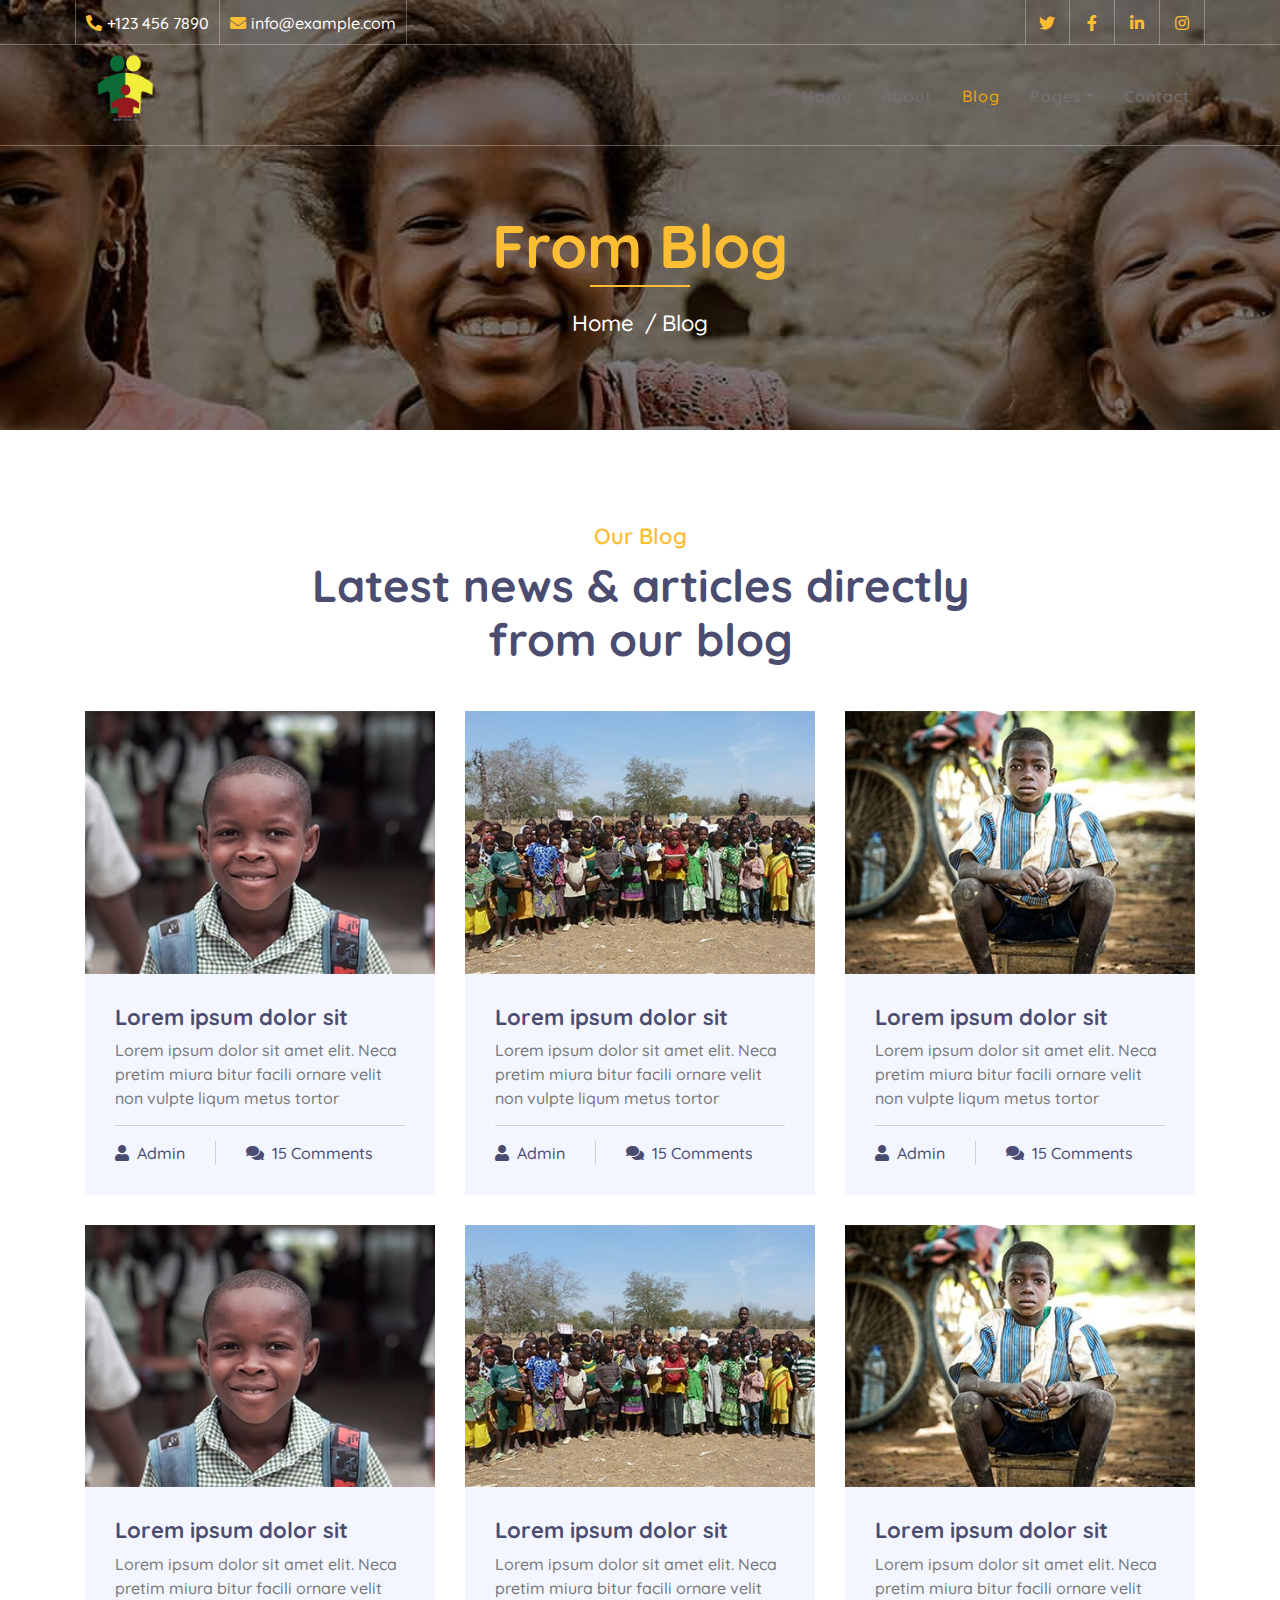
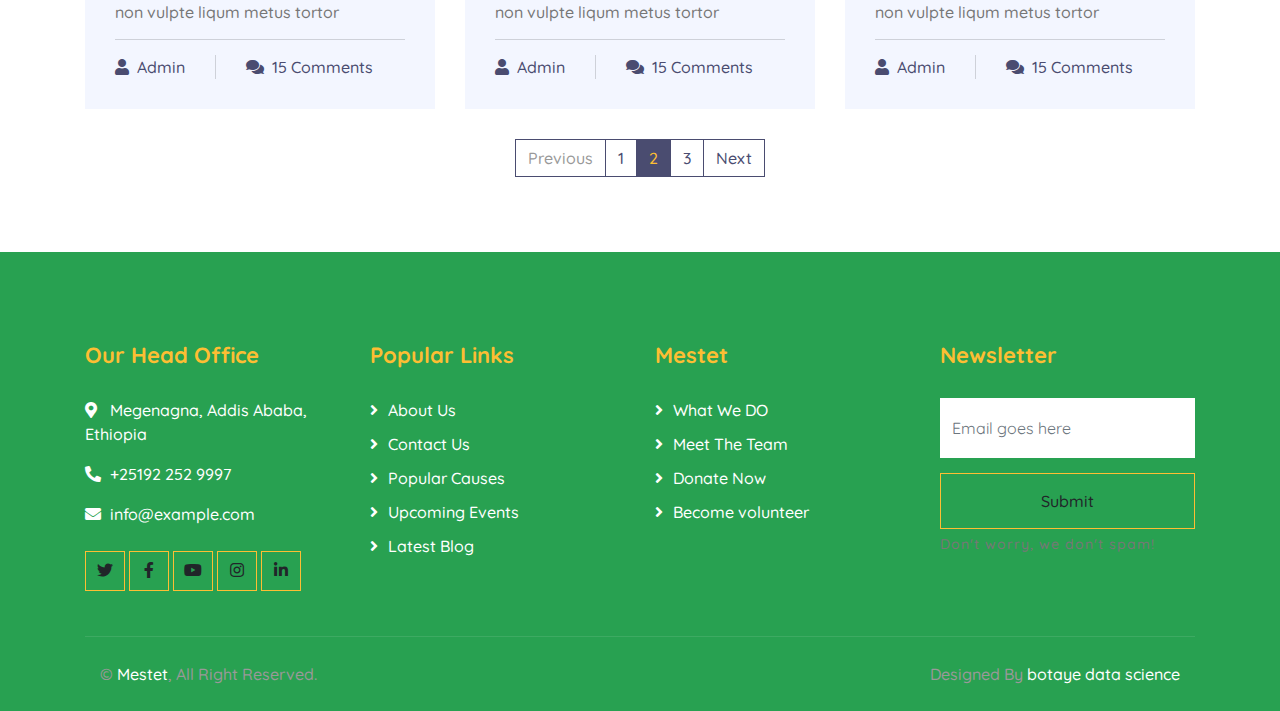
<file: blog.html>
<!DOCTYPE html>
<html lang="en">
    <head>
        <meta charset="utf-8">
        <title>Mestet_charity</title>
        <meta content="width=device-width, initial-scale=1.0" name="viewport">
        <meta content="Free Website Template" name="keywords">
        <meta content="Free Website Template" name="description">

        <!-- Favicon -->
        <link href="img/favicon.ico" rel="icon">

        <!-- Google Font -->
        <link href="https://fonts.googleapis.com/css2?family=Quicksand:wght@300;400;500;600;700&display=swap" rel="stylesheet">
        
        <!-- CSS Libraries -->
        <link href="https://stackpath.bootstrapcdn.com/bootstrap/4.4.1/css/bootstrap.min.css" rel="stylesheet">
        <link href="https://cdnjs.cloudflare.com/ajax/libs/font-awesome/5.10.0/css/all.min.css" rel="stylesheet">
        <link href="lib/flaticon/font/flaticon.css" rel="stylesheet">
        <link href="lib/animate/animate.min.css" rel="stylesheet">
        <link href="lib/owlcarousel/assets/owl.carousel.min.css" rel="stylesheet">

        <!-- Template Stylesheet -->
        <link href="css/style.css" rel="stylesheet">
    </head>

    <body>
        <!-- Top Bar Start -->
        <div class="top-bar d-none d-md-block">
            <div class="container-fluid">
                <div class="row">
                    <div class="col-md-8">
                        <div class="top-bar-left">
                            <div class="text">
                                <i class="fa fa-phone-alt"></i>
                                <p>+123 456 7890</p>
                            </div>
                            <div class="text">
                                <i class="fa fa-envelope"></i>
                                <p>info@example.com</p>
                            </div>
                        </div>
                    </div>
                    <div class="col-md-4">
                        <div class="top-bar-right">
                            <div class="social">
                                <a href=""><i class="fab fa-twitter"></i></a>
                                <a href=""><i class="fab fa-facebook-f"></i></a>
                                <a href=""><i class="fab fa-linkedin-in"></i></a>
                                <a href=""><i class="fab fa-instagram"></i></a>
                            </div>
                        </div>
                    </div>
                </div>
            </div>
        </div>
        <!-- Top Bar End -->

        <!-- Nav Bar Start -->
        <div class="navbar navbar-expand-lg bg-dark navbar-dark">
            <div class="container-fluid">
                <img class="charty_logo" src="img/charty_logo.png" alt="Image">
                <button type="button" class="navbar-toggler" data-toggle="collapse" data-target="#navbarCollapse">
                    <span class="navbar-toggler-icon"></span>
                </button>

                <div class="collapse navbar-collapse justify-content-between" id="navbarCollapse">
                    <div class="navbar-nav ml-auto">
                        <a href="index.html" class="nav-item nav-link">Home</a>
                        <a href="about.html" class="nav-item nav-link">About</a>
                        <!-- <a href="causes.html" class="nav-item nav-link">Causes</a> -->
                        <!-- <a href="event.html" class="nav-item nav-link">Events</a> -->
                        <a href="blog.html" class="nav-item nav-link active">Blog</a>
                        <div class="nav-item dropdown">
                            <a href="#" class="nav-link dropdown-toggle" data-toggle="dropdown">Pages</a>
                            <div class="dropdown-menu">
                                <!-- <a href="single.html" class="dropdown-item">Detail Page</a> -->
                                <a href="service.html" class="dropdown-item">What We Do</a>
                                <a href="team.html" class="dropdown-item">Meet The Team</a>
                                <a href="donate.html" class="dropdown-item">Donate Now</a>
                                <a href="volunteer.html" class="dropdown-item">Become A Volunteer</a>
                            </div>
                        </div>
                        <a href="contact.html" class="nav-item nav-link">Contact</a>
                    </div>
                </div>
            </div>
        </div>
        <!-- Nav Bar End -->
        
        
        <!-- Page Header Start -->
        <div class="page-header">
            <div class="container">
                <div class="row">
                    <div class="col-12">
                        <h2>From Blog</h2>
                    </div>
                    <div class="col-12">
                        <a href="">Home</a>
                        <a href="">Blog</a>
                    </div>
                </div>
            </div>
        </div>
        <!-- Page Header End -->
        
        
        <!-- Blog Start -->
        <div class="blog">
            <div class="container">
                <div class="section-header text-center">
                    <p>Our Blog</p>
                    <h2>Latest news & articles directly from our blog</h2>
                </div>
                <div class="row">
                    <div class="col-lg-4">
                        <div class="blog-item">
                            <div class="blog-img">
                                <img src="img/blog-1.jpg" alt="Image">
                            </div>
                            <div class="blog-text">
                                <h3><a href="single.html">Lorem ipsum dolor sit</a></h3>
                                <p>
                                    Lorem ipsum dolor sit amet elit. Neca pretim miura bitur facili ornare velit non vulpte liqum metus tortor
                                </p>
                            </div>
                            <div class="blog-meta">
                                <p><i class="fa fa-user"></i><a href="">Admin</a></p>
                                <p><i class="fa fa-comments"></i><a href="">15 Comments</a></p>
                            </div>
                        </div>
                    </div>
                    <div class="col-lg-4">
                        <div class="blog-item">
                            <div class="blog-img">
                                <img src="img/blog-2.jpg" alt="Image">
                            </div>
                            <div class="blog-text">
                                <h3><a href="single.html">Lorem ipsum dolor sit</a></h3>
                                <p>
                                    Lorem ipsum dolor sit amet elit. Neca pretim miura bitur facili ornare velit non vulpte liqum metus tortor
                                </p>
                            </div>
                            <div class="blog-meta">
                                <p><i class="fa fa-user"></i><a href="">Admin</a></p>
                                <p><i class="fa fa-comments"></i><a href="">15 Comments</a></p>
                            </div>
                        </div>
                    </div>
                    <div class="col-lg-4">
                        <div class="blog-item">
                            <div class="blog-img">
                                <img src="img/blog-3.jpg" alt="Image">
                            </div>
                            <div class="blog-text">
                                <h3><a href="single.html">Lorem ipsum dolor sit</a></h3>
                                <p>
                                    Lorem ipsum dolor sit amet elit. Neca pretim miura bitur facili ornare velit non vulpte liqum metus tortor
                                </p>
                            </div>
                            <div class="blog-meta">
                                <p><i class="fa fa-user"></i><a href="">Admin</a></p>
                                <p><i class="fa fa-comments"></i><a href="">15 Comments</a></p>
                            </div>
                        </div>
                    </div>
                    <div class="col-lg-4">
                        <div class="blog-item">
                            <div class="blog-img">
                                <img src="img/blog-1.jpg" alt="Image">
                            </div>
                            <div class="blog-text">
                                <h3><a href="single.html">Lorem ipsum dolor sit</a></h3>
                                <p>
                                    Lorem ipsum dolor sit amet elit. Neca pretim miura bitur facili ornare velit non vulpte liqum metus tortor
                                </p>
                            </div>
                            <div class="blog-meta">
                                <p><i class="fa fa-user"></i><a href="">Admin</a></p>
                                <p><i class="fa fa-comments"></i><a href="">15 Comments</a></p>
                            </div>
                        </div>
                    </div>
                    <div class="col-lg-4">
                        <div class="blog-item">
                            <div class="blog-img">
                                <img src="img/blog-2.jpg" alt="Image">
                            </div>
                            <div class="blog-text">
                                <h3><a href="single.html">Lorem ipsum dolor sit</a></h3>
                                <p>
                                    Lorem ipsum dolor sit amet elit. Neca pretim miura bitur facili ornare velit non vulpte liqum metus tortor
                                </p>
                            </div>
                            <div class="blog-meta">
                                <p><i class="fa fa-user"></i><a href="">Admin</a></p>
                                <p><i class="fa fa-comments"></i><a href="">15 Comments</a></p>
                            </div>
                        </div>
                    </div>
                    <div class="col-lg-4">
                        <div class="blog-item">
                            <div class="blog-img">
                                <img src="img/blog-3.jpg" alt="Image">
                            </div>
                            <div class="blog-text">
                                <h3><a href="single.html">Lorem ipsum dolor sit</a></h3>
                                <p>
                                    Lorem ipsum dolor sit amet elit. Neca pretim miura bitur facili ornare velit non vulpte liqum metus tortor
                                </p>
                            </div>
                            <div class="blog-meta">
                                <p><i class="fa fa-user"></i><a href="">Admin</a></p>
                                <p><i class="fa fa-comments"></i><a href="">15 Comments</a></p>
                            </div>
                        </div>
                    </div>
                </div>
                <div class="row">
                    <div class="col-12">
                        <ul class="pagination justify-content-center">
                            <li class="page-item disabled"><a class="page-link" href="#">Previous</a></li>
                            <li class="page-item"><a class="page-link" href="#">1</a></li>
                            <li class="page-item active"><a class="page-link" href="#">2</a></li>
                            <li class="page-item"><a class="page-link" href="#">3</a></li>
                            <li class="page-item"><a class="page-link" href="#">Next</a></li>
                        </ul> 
                    </div>
                </div>
            </div>
        </div>
        <!-- Blog End -->


        <!-- Footer Start -->
        <div class="footer">
            <div class="container">
                <div class="row">
                    <div class="col-lg-3 col-md-6">
                        <div class="footer-contact">
                            <h2>Our Head Office</h2>
                            <p><i class="fa fa-map-marker-alt"></i>Megenagna, Addis Ababa, Ethiopia</p>
                            <p><i class="fa fa-phone-alt"></i>+25192 252 9997</p>
                            <p><i class="fa fa-envelope"></i>info@example.com</p>
                            <div class="footer-social">
                                <a class="btn btn-custom" href=""><i class="fab fa-twitter"></i></a>
                                <a class="btn btn-custom" href=""><i class="fab fa-facebook-f"></i></a>
                                <a class="btn btn-custom" href=""><i class="fab fa-youtube"></i></a>
                                <a class="btn btn-custom" href=""><i class="fab fa-instagram"></i></a>
                                <a class="btn btn-custom" href=""><i class="fab fa-linkedin-in"></i></a>
                            </div>
                        </div>
                    </div>
                    <div class="col-lg-3 col-md-6">
                        <div class="footer-link">
                            <h2>Popular Links</h2>
                            <a href="">About Us</a>
                            <a href="">Contact Us</a>
                            <a href="">Popular Causes</a>
                            <a href="">Upcoming Events</a>
                            <a href="">Latest Blog</a>
                        </div>
                    </div>
                    <div class="col-lg-3 col-md-6">
                        <div class="footer-link">
                            <h2>Mestet</h2>
                            <a href="">What We DO</a>
                            <a href="">Meet The Team</a>
                            <a href="">Donate Now</a>
                            <a href="">Become volunteer</a>
                        </div>
                    </div>
                    <div class="col-lg-3 col-md-6">
                        <div class="footer-newsletter">
                            <h2>Newsletter</h2>
                            <form>
                                <input class="form-control" placeholder="Email goes here">
                                <button class="btn btn-custom">Submit</button>
                                <label>Don't worry, we don't spam!</label>
                            </form>
                        </div>
                    </div>
                </div>
            </div>
            <div class="container copyright">
                <div class="row">
                    <div class="col-md-6">
                        <p>&copy; <a href="#">Mestet</a>, All Right Reserved.</p>
                    </div>
                    <div class="col-md-6">
                        <p>Designed By <a href="https://botaye.com">botaye data science</a></p>
                    </div>
                </div>
            </div>
        </div>
        <!-- Footer End -->

        <!-- Back to top button -->
        <a href="#" class="back-to-top"><i class="fa fa-chevron-up"></i></a>
        
        <!-- Pre Loader -->
        <div id="loader" class="show">
            <div class="loader"></div>
        </div>

        <!-- JavaScript Libraries -->
        <script src="https://code.jquery.com/jquery-3.4.1.min.js"></script>
        <script src="https://stackpath.bootstrapcdn.com/bootstrap/4.4.1/js/bootstrap.bundle.min.js"></script>
        <script src="lib/easing/easing.min.js"></script>
        <script src="lib/owlcarousel/owl.carousel.min.js"></script>
        <script src="lib/waypoints/waypoints.min.js"></script>
        <script src="lib/counterup/counterup.min.js"></script>
        <script src="lib/parallax/parallax.min.js"></script>
        
        <!-- Contact Javascript File -->
        <script src="mail/jqBootstrapValidation.min.js"></script>
        <script src="mail/contact.js"></script>

        <!-- Template Javascript -->
        <script src="js/main.js"></script>
    </body>
</html>
</file>
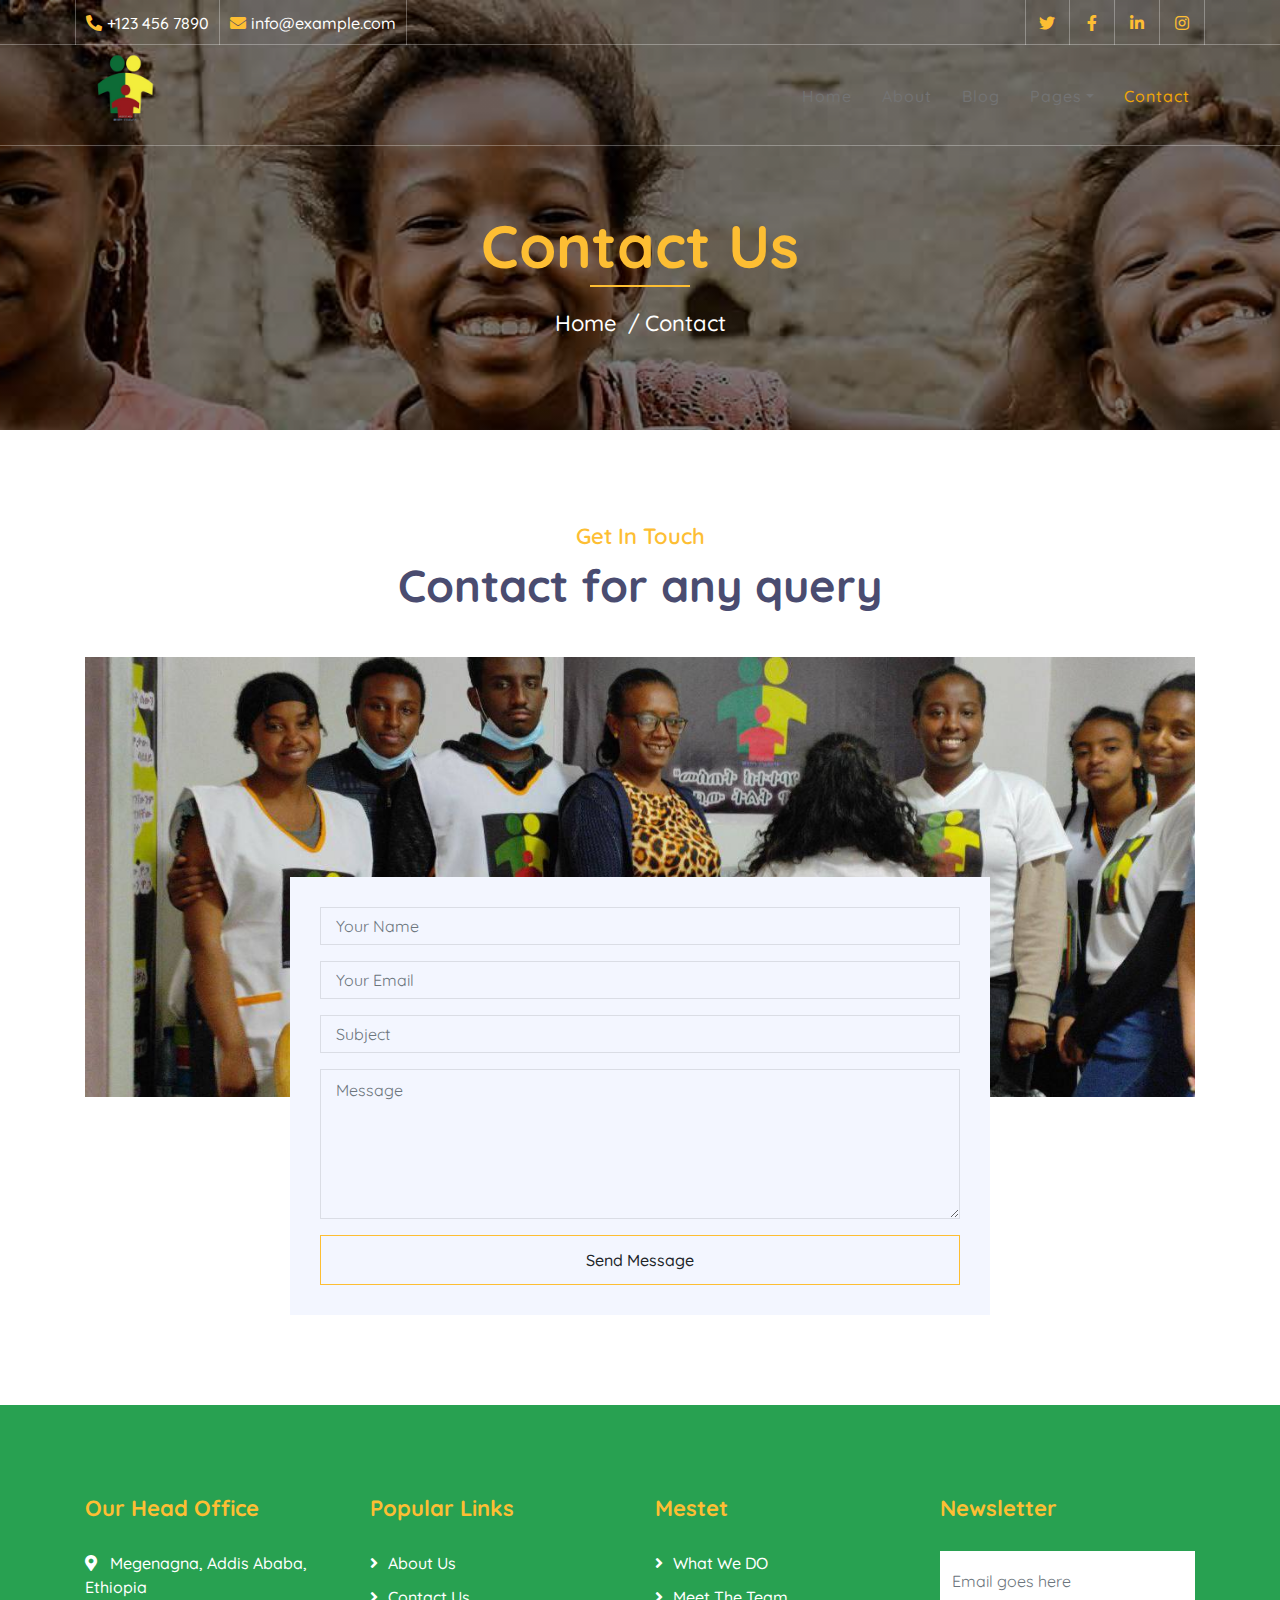
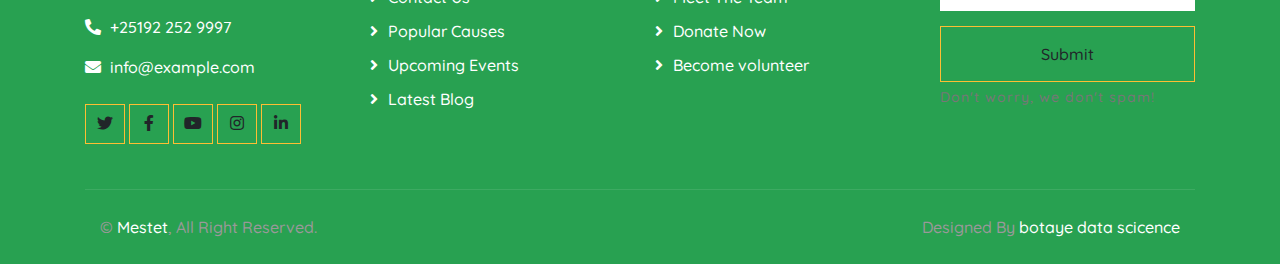
<file: contact.html>
<!DOCTYPE html>
<html lang="en">
    <head>
        <meta charset="utf-8">
        <title>Mestet_charity</title>
        <meta content="width=device-width, initial-scale=1.0" name="viewport">
        <meta content="Free Website Template" name="keywords">
        <meta content="Free Website Template" name="description">

        <!-- Favicon -->
        <link href="img/favicon.ico" rel="icon">

        <!-- Google Font -->
        <link href="https://fonts.googleapis.com/css2?family=Quicksand:wght@300;400;500;600;700&display=swap" rel="stylesheet">
        
        <!-- CSS Libraries -->
        <link href="https://stackpath.bootstrapcdn.com/bootstrap/4.4.1/css/bootstrap.min.css" rel="stylesheet">
        <link href="https://cdnjs.cloudflare.com/ajax/libs/font-awesome/5.10.0/css/all.min.css" rel="stylesheet">
        <link href="lib/flaticon/font/flaticon.css" rel="stylesheet">
        <link href="lib/animate/animate.min.css" rel="stylesheet">
        <link href="lib/owlcarousel/assets/owl.carousel.min.css" rel="stylesheet">

        <!-- Template Stylesheet -->
        <link href="css/style.css" rel="stylesheet">
    </head>

    <body>
        <!-- Top Bar Start -->
        <div class="top-bar d-none d-md-block">
            <div class="container-fluid">
                <div class="row">
                    <div class="col-md-8">
                        <div class="top-bar-left">
                            <div class="text">
                                <i class="fa fa-phone-alt"></i>
                                <p>+123 456 7890</p>
                            </div>
                            <div class="text">
                                <i class="fa fa-envelope"></i>
                                <p>info@example.com</p>
                            </div>
                        </div>
                    </div>
                    <div class="col-md-4">
                        <div class="top-bar-right">
                            <div class="social">
                                <a href=""><i class="fab fa-twitter"></i></a>
                                <a href=""><i class="fab fa-facebook-f"></i></a>
                                <a href=""><i class="fab fa-linkedin-in"></i></a>
                                <a href=""><i class="fab fa-instagram"></i></a>
                            </div>
                        </div>
                    </div>
                </div>
            </div>
        </div>
        <!-- Top Bar End -->

        <!-- Nav Bar Start -->
        <div class="navbar navbar-expand-lg bg-dark navbar-dark">
            <div class="container-fluid">
                <img class="charty_logo" src="img/charty_logo.png" alt="Image">
                <button type="button" class="navbar-toggler" data-toggle="collapse" data-target="#navbarCollapse">
                    <span class="navbar-toggler-icon"></span>
                </button>

                <div class="collapse navbar-collapse justify-content-between" id="navbarCollapse">
                    <div class="navbar-nav ml-auto">
                        <a href="index.html" class="nav-item nav-link">Home</a>
                        <a href="about.html" class="nav-item nav-link">About</a>
                        <!-- <a href="causes.html" class="nav-item nav-link">Causes</a> -->
                        <!-- <a href="event.html" class="nav-item nav-link">Events</a> -->
                        <a href="blog.html" class="nav-item nav-link">Blog</a>
                        <div class="nav-item dropdown">
                            <a href="#" class="nav-link dropdown-toggle" data-toggle="dropdown">Pages</a>
                            <div class="dropdown-menu">
                                <!-- <a href="single.html" class="dropdown-item">Detail Page</a> -->
                                <a href="service.html" class="dropdown-item">What We Do</a>
                                <a href="team.html" class="dropdown-item">Meet The Team</a>
                                <a href="donate.html" class="dropdown-item">Donate Now</a>
                                <a href="volunteer.html" class="dropdown-item">Become A Volunteer</a>
                            </div>
                        </div>
                        <a href="contact.html" class="nav-item nav-link active">Contact</a>
                    </div>
                </div>
            </div>
        </div>
        <!-- Nav Bar End -->
        
        
        <!-- Page Header Start -->
        <div class="page-header">
            <div class="container">
                <div class="row">
                    <div class="col-12">
                        <h2>Contact Us</h2>
                    </div>
                    <div class="col-12">
                        <a href="">Home</a>
                        <a href="">Contact</a>
                    </div>
                </div>
            </div>
        </div>
        <!-- Page Header End -->
        
        
        <!-- Contact Start -->
        <div class="contact">
            <div class="container">
                <div class="section-header text-center">
                    <p>Get In Touch</p>
                    <h2>Contact for any query</h2>
                </div>
                <div class="contact-img">
                    <img src="img/mestet_contact.jpg" alt="Image">
                </div>
                <div class="contact-form">
                        <div id="success"></div>
                        <form name="sentMessage" id="contactForm" novalidate="novalidate">
                            <div class="control-group">
                                <input type="text" class="form-control" id="name" placeholder="Your Name" required="required" data-validation-required-message="Please enter your name" />
                                <p class="help-block text-danger"></p>
                            </div>
                            <div class="control-group">
                                <input type="email" class="form-control" id="email" placeholder="Your Email" required="required" data-validation-required-message="Please enter your email" />
                                <p class="help-block text-danger"></p>
                            </div>
                            <div class="control-group">
                                <input type="text" class="form-control" id="subject" placeholder="Subject" required="required" data-validation-required-message="Please enter a subject" />
                                <p class="help-block text-danger"></p>
                            </div>
                            <div class="control-group">
                                <textarea class="form-control" id="message" placeholder="Message" required="required" data-validation-required-message="Please enter your message"></textarea>
                                <p class="help-block text-danger"></p>
                            </div>
                            <div>
                                <button class="btn btn-custom" type="submit" id="sendMessageButton">Send Message</button>
                            </div>
                        </form>
                    </div>
            </div>
        </div>
        <!-- Contact End -->


        <!-- Footer Start -->
        <div class="footer">
            <div class="container">
                <div class="row">
                    <div class="col-lg-3 col-md-6">
                        <div class="footer-contact">
                            <h2>Our Head Office</h2>
                            <p><i class="fa fa-map-marker-alt"></i>Megenagna, Addis Ababa, Ethiopia</p>
                            <p><i class="fa fa-phone-alt"></i>+25192 252 9997</p>
                            <p><i class="fa fa-envelope"></i>info@example.com</p>
                            <div class="footer-social">
                                <a class="btn btn-custom" href=""><i class="fab fa-twitter"></i></a>
                                <a class="btn btn-custom" href=""><i class="fab fa-facebook-f"></i></a>
                                <a class="btn btn-custom" href=""><i class="fab fa-youtube"></i></a>
                                <a class="btn btn-custom" href=""><i class="fab fa-instagram"></i></a>
                                <a class="btn btn-custom" href=""><i class="fab fa-linkedin-in"></i></a>
                            </div>
                        </div>
                    </div>
                    <div class="col-lg-3 col-md-6">
                        <div class="footer-link">
                            <h2>Popular Links</h2>
                            <a href="">About Us</a>
                            <a href="">Contact Us</a>
                            <a href="">Popular Causes</a>
                            <a href="">Upcoming Events</a>
                            <a href="">Latest Blog</a>
                        </div>
                    </div>
                    <div class="col-lg-3 col-md-6">
                        <div class="footer-link">
                            <h2>Mestet</h2>
                            <a href="">What We DO</a>
                            <a href="">Meet The Team</a>
                            <a href="">Donate Now</a>
                            <a href="">Become volunteer</a>
                        </div>
                    </div>
                    <div class="col-lg-3 col-md-6">
                        <div class="footer-newsletter">
                            <h2>Newsletter</h2>
                            <form>
                                <input class="form-control" placeholder="Email goes here">
                                <button class="btn btn-custom">Submit</button>
                                <label>Don't worry, we don't spam!</label>
                            </form>
                        </div>
                    </div>
                </div>
            </div>
            <div class="container copyright">
                <div class="row">
                    <div class="col-md-6">
                        <p>&copy; <a href="#">Mestet</a>, All Right Reserved.</p>
                    </div>
                    <div class="col-md-6">
                        <p>Designed By <a href="https://botaye.com">botaye data scicence</a></p>
                    </div>
                </div>
            </div>
        </div>
        <!-- Footer End -->

        <!-- Back to top button -->
        <a href="#" class="back-to-top"><i class="fa fa-chevron-up"></i></a>
        
        <!-- Pre Loader -->
        <div id="loader" class="show">
            <div class="loader"></div>
        </div>

        <!-- JavaScript Libraries -->
        <script src="https://code.jquery.com/jquery-3.4.1.min.js"></script>
        <script src="https://stackpath.bootstrapcdn.com/bootstrap/4.4.1/js/bootstrap.bundle.min.js"></script>
        <script src="lib/easing/easing.min.js"></script>
        <script src="lib/owlcarousel/owl.carousel.min.js"></script>
        <script src="lib/waypoints/waypoints.min.js"></script>
        <script src="lib/counterup/counterup.min.js"></script>
        <script src="lib/parallax/parallax.min.js"></script>
        
        <!-- Contact Javascript File -->
        <script src="mail/jqBootstrapValidation.min.js"></script>
        <script src="mail/contact.js"></script>

        <!-- Template Javascript -->
        <script src="js/main.js"></script>
    </body>
</html>
</file>
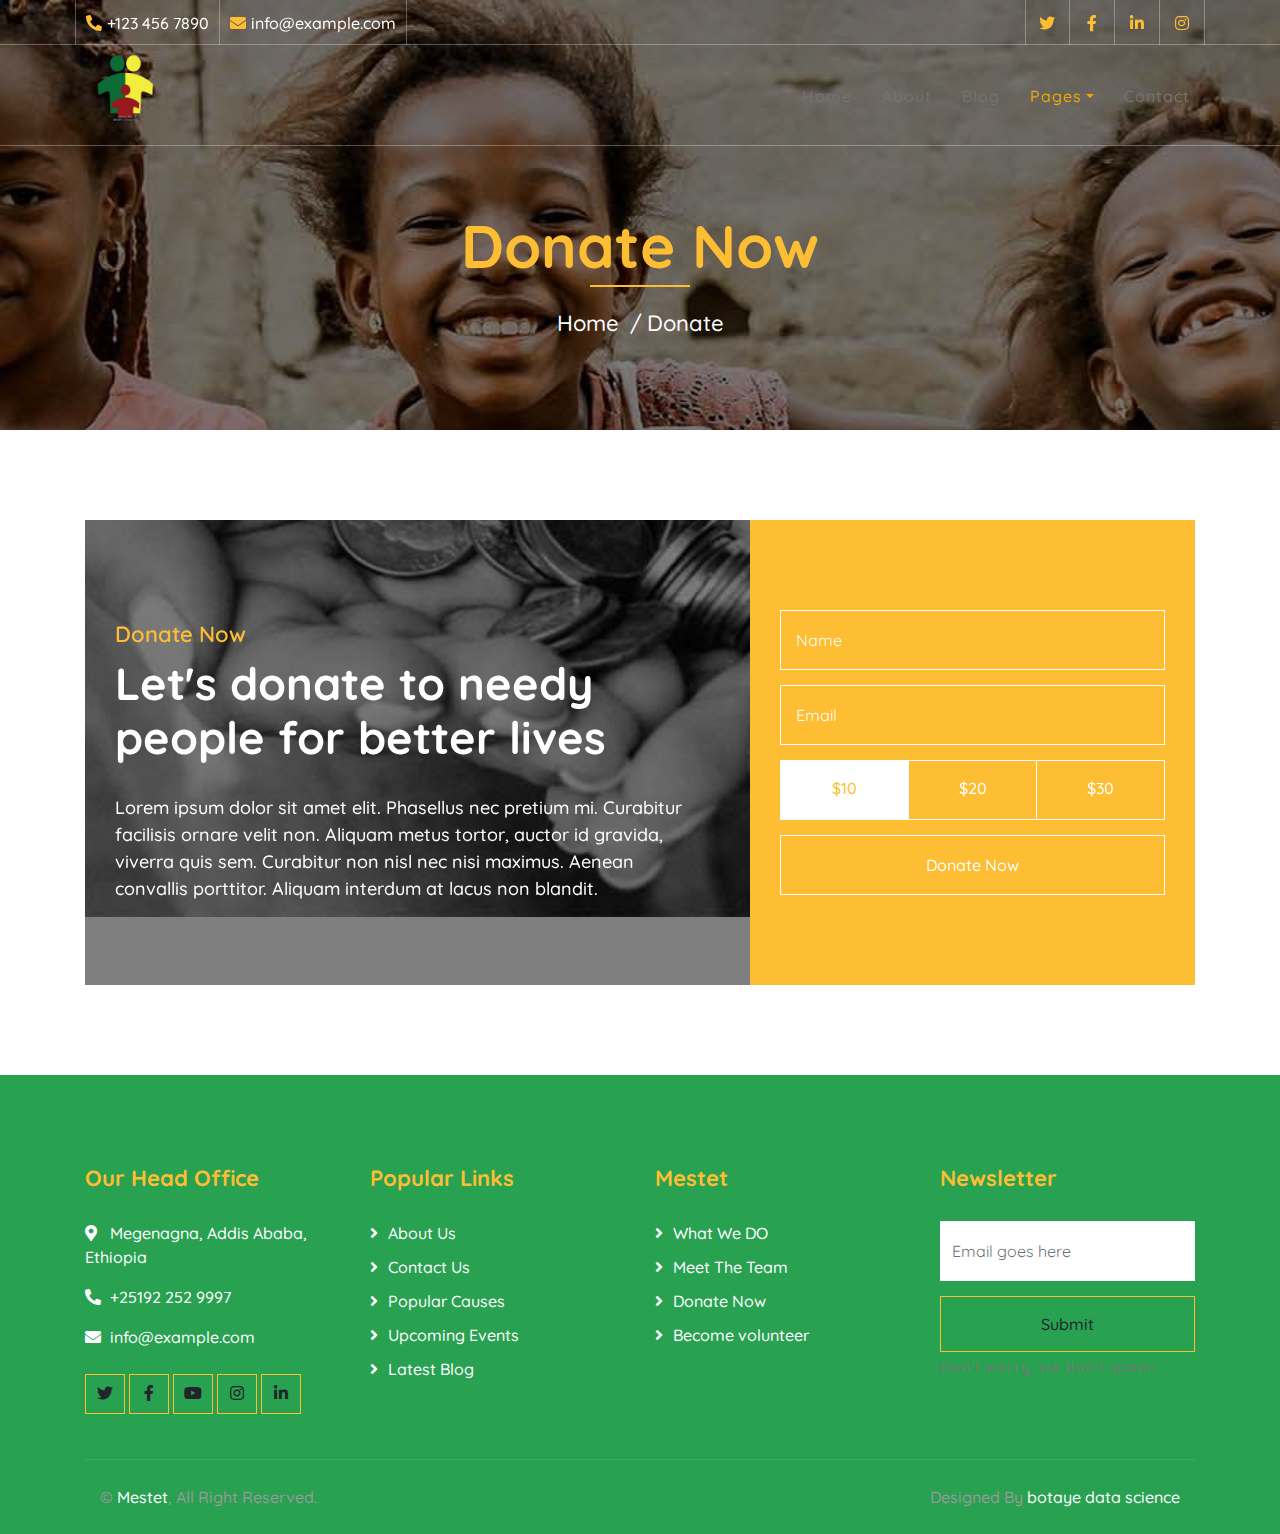
<file: donate.html>
<!DOCTYPE html>
<html lang="en">
    <head>
        <meta charset="utf-8">
        <title>Mestet_charity</title>
        <meta content="width=device-width, initial-scale=1.0" name="viewport">
        <meta content="Free Website Template" name="keywords">
        <meta content="Free Website Template" name="description">

        <!-- Favicon -->
        <link href="img/favicon.ico" rel="icon">

        <!-- Google Font -->
        <link href="https://fonts.googleapis.com/css2?family=Quicksand:wght@300;400;500;600;700&display=swap" rel="stylesheet">
        
        <!-- CSS Libraries -->
        <link href="https://stackpath.bootstrapcdn.com/bootstrap/4.4.1/css/bootstrap.min.css" rel="stylesheet">
        <link href="https://cdnjs.cloudflare.com/ajax/libs/font-awesome/5.10.0/css/all.min.css" rel="stylesheet">
        <link href="lib/flaticon/font/flaticon.css" rel="stylesheet">
        <link href="lib/animate/animate.min.css" rel="stylesheet">
        <link href="lib/owlcarousel/assets/owl.carousel.min.css" rel="stylesheet">

        <!-- Template Stylesheet -->
        <link href="css/style.css" rel="stylesheet">
    </head>

    <body>
        <!-- Top Bar Start -->
        <div class="top-bar d-none d-md-block">
            <div class="container-fluid">
                <div class="row">
                    <div class="col-md-8">
                        <div class="top-bar-left">
                            <div class="text">
                                <i class="fa fa-phone-alt"></i>
                                <p>+123 456 7890</p>
                            </div>
                            <div class="text">
                                <i class="fa fa-envelope"></i>
                                <p>info@example.com</p>
                            </div>
                        </div>
                    </div>
                    <div class="col-md-4">
                        <div class="top-bar-right">
                            <div class="social">
                                <a href=""><i class="fab fa-twitter"></i></a>
                                <a href=""><i class="fab fa-facebook-f"></i></a>
                                <a href=""><i class="fab fa-linkedin-in"></i></a>
                                <a href=""><i class="fab fa-instagram"></i></a>
                            </div>
                        </div>
                    </div>
                </div>
            </div>
        </div>
        <!-- Top Bar End -->

        <!-- Nav Bar Start -->
        <div class="navbar navbar-expand-lg bg-dark navbar-dark">
            <div class="container-fluid">
                <img class="charty_logo" src="img/charty_logo.png" alt="Image">
                <button type="button" class="navbar-toggler" data-toggle="collapse" data-target="#navbarCollapse">
                    <span class="navbar-toggler-icon"></span>
                </button>

                <div class="collapse navbar-collapse justify-content-between" id="navbarCollapse">
                    <div class="navbar-nav ml-auto">
                        <a href="index.html" class="nav-item nav-link">Home</a>
                        <a href="about.html" class="nav-item nav-link">About</a>
                        <!-- <a href="causes.html" class="nav-item nav-link">Causes</a> -->
                        <!-- <a href="event.html" class="nav-item nav-link">Events</a> -->
                        <a href="blog.html" class="nav-item nav-link">Blog</a>
                        <div class="nav-item dropdown">
                            <a href="#" class="nav-link dropdown-toggle active" data-toggle="dropdown">Pages</a>
                            <div class="dropdown-menu">
                                <!-- <a href="single.html" class="dropdown-item">Detail Page</a> -->
                                <a href="service.html" class="dropdown-item">What We Do</a>
                                <a href="team.html" class="dropdown-item">Meet The Team</a>
                                <a href="donate.html" class="dropdown-item">Donate Now</a>
                                <a href="volunteer.html" class="dropdown-item">Become A Volunteer</a>
                            </div>
                        </div>
                        <a href="contact.html" class="nav-item nav-link">Contact</a>
                    </div>
                </div>
            </div>
        </div>
        <!-- Nav Bar End -->
        
        
        <!-- Page Header Start -->
        <div class="page-header">
            <div class="container">
                <div class="row">
                    <div class="col-12">
                        <h2>Donate Now</h2>
                    </div>
                    <div class="col-12">
                        <a href="">Home</a>
                        <a href="">Donate</a>
                    </div>
                </div>
            </div>
        </div>
        <!-- Page Header End -->
        
        
        <!-- Donate Start -->
        <div class="container">
            <div class="donate" data-parallax="scroll" data-image-src="img/donate.jpg">
                <div class="row align-items-center">
                    <div class="col-lg-7">
                        <div class="donate-content">
                            <div class="section-header">
                                <p>Donate Now</p>
                                <h2>Let's donate to needy people for better lives</h2>
                            </div>
                            <div class="donate-text">
                                <p>
                                    Lorem ipsum dolor sit amet elit. Phasellus nec pretium mi. Curabitur facilisis ornare velit non. Aliquam metus tortor, auctor id gravida, viverra quis sem. Curabitur non nisl nec nisi maximus. Aenean convallis porttitor. Aliquam interdum at lacus non blandit.
                                </p>
                            </div>
                        </div>
                    </div>
                    <div class="col-lg-5">
                        <div class="donate-form">
                            <form>
                                <div class="control-group">
                                    <input type="text" class="form-control" placeholder="Name" required="required" />
                                </div>
                                <div class="control-group">
                                    <input type="email" class="form-control" placeholder="Email" required="required" />
                                </div>
                                <div class="btn-group btn-group-toggle" data-toggle="buttons">
                                    <label class="btn btn-custom active">
                                        <input type="radio" name="options" checked> $10
                                    </label>
                                    <label class="btn btn-custom">
                                        <input type="radio" name="options"> $20
                                    </label>
                                    <label class="btn btn-custom">
                                        <input type="radio" name="options"> $30
                                    </label>
                                </div>
                                <div>
                                    <button class="btn btn-custom" type="submit">Donate Now</button>
                                </div>
                            </form>
                        </div>
                    </div>
                </div>
            </div>
        </div>
        <!-- Donate End -->


        <!-- Footer Start -->
        <div class="footer">
            <div class="container">
                <div class="row">
                    <div class="col-lg-3 col-md-6">
                        <div class="footer-contact">
                            <h2>Our Head Office</h2>
                            <p><i class="fa fa-map-marker-alt"></i>Megenagna, Addis Ababa, Ethiopia</p>
                            <p><i class="fa fa-phone-alt"></i>+25192 252 9997</p>
                            <p><i class="fa fa-envelope"></i>info@example.com</p>
                            <div class="footer-social">
                                <a class="btn btn-custom" href=""><i class="fab fa-twitter"></i></a>
                                <a class="btn btn-custom" href=""><i class="fab fa-facebook-f"></i></a>
                                <a class="btn btn-custom" href=""><i class="fab fa-youtube"></i></a>
                                <a class="btn btn-custom" href=""><i class="fab fa-instagram"></i></a>
                                <a class="btn btn-custom" href=""><i class="fab fa-linkedin-in"></i></a>
                            </div>
                        </div>
                    </div>
                    <div class="col-lg-3 col-md-6">
                        <div class="footer-link">
                            <h2>Popular Links</h2>
                            <a href="">About Us</a>
                            <a href="">Contact Us</a>
                            <a href="">Popular Causes</a>
                            <a href="">Upcoming Events</a>
                            <a href="">Latest Blog</a>
                        </div>
                    </div>
                    <div class="col-lg-3 col-md-6">
                        <div class="footer-link">
                            <h2>Mestet</h2>
                            <a href="">What We DO</a>
                            <a href="">Meet The Team</a>
                            <a href="">Donate Now</a>
                            <a href="">Become volunteer</a>
                        </div>
                    </div>
                    <div class="col-lg-3 col-md-6">
                        <div class="footer-newsletter">
                            <h2>Newsletter</h2>
                            <form>
                                <input class="form-control" placeholder="Email goes here">
                                <button class="btn btn-custom">Submit</button>
                                <label>Don't worry, we don't spam!</label>
                            </form>
                        </div>
                    </div>
                </div>
            </div>
            <div class="container copyright">
                <div class="row">
                    <div class="col-md-6">
                        <p>&copy; <a href="#">Mestet</a>, All Right Reserved.</p>
                    </div>
                    <div class="col-md-6">
                        <p>Designed By <a href="https://botaye.com">botaye data science</a></p>
                    </div>
                </div>
            </div>
        </div>
        <!-- Footer End -->

        <!-- Back to top button -->
        <a href="#" class="back-to-top"><i class="fa fa-chevron-up"></i></a>
        
        <!-- Pre Loader -->
        <div id="loader" class="show">
            <div class="loader"></div>
        </div>

        <!-- JavaScript Libraries -->
        <script src="https://code.jquery.com/jquery-3.4.1.min.js"></script>
        <script src="https://stackpath.bootstrapcdn.com/bootstrap/4.4.1/js/bootstrap.bundle.min.js"></script>
        <script src="lib/easing/easing.min.js"></script>
        <script src="lib/owlcarousel/owl.carousel.min.js"></script>
        <script src="lib/waypoints/waypoints.min.js"></script>
        <script src="lib/counterup/counterup.min.js"></script>
        <script src="lib/parallax/parallax.min.js"></script>
        
        <!-- Contact Javascript File -->
        <script src="mail/jqBootstrapValidation.min.js"></script>
        <script src="mail/contact.js"></script>

        <!-- Template Javascript -->
        <script src="js/main.js"></script>
    </body>
</html>
</file>
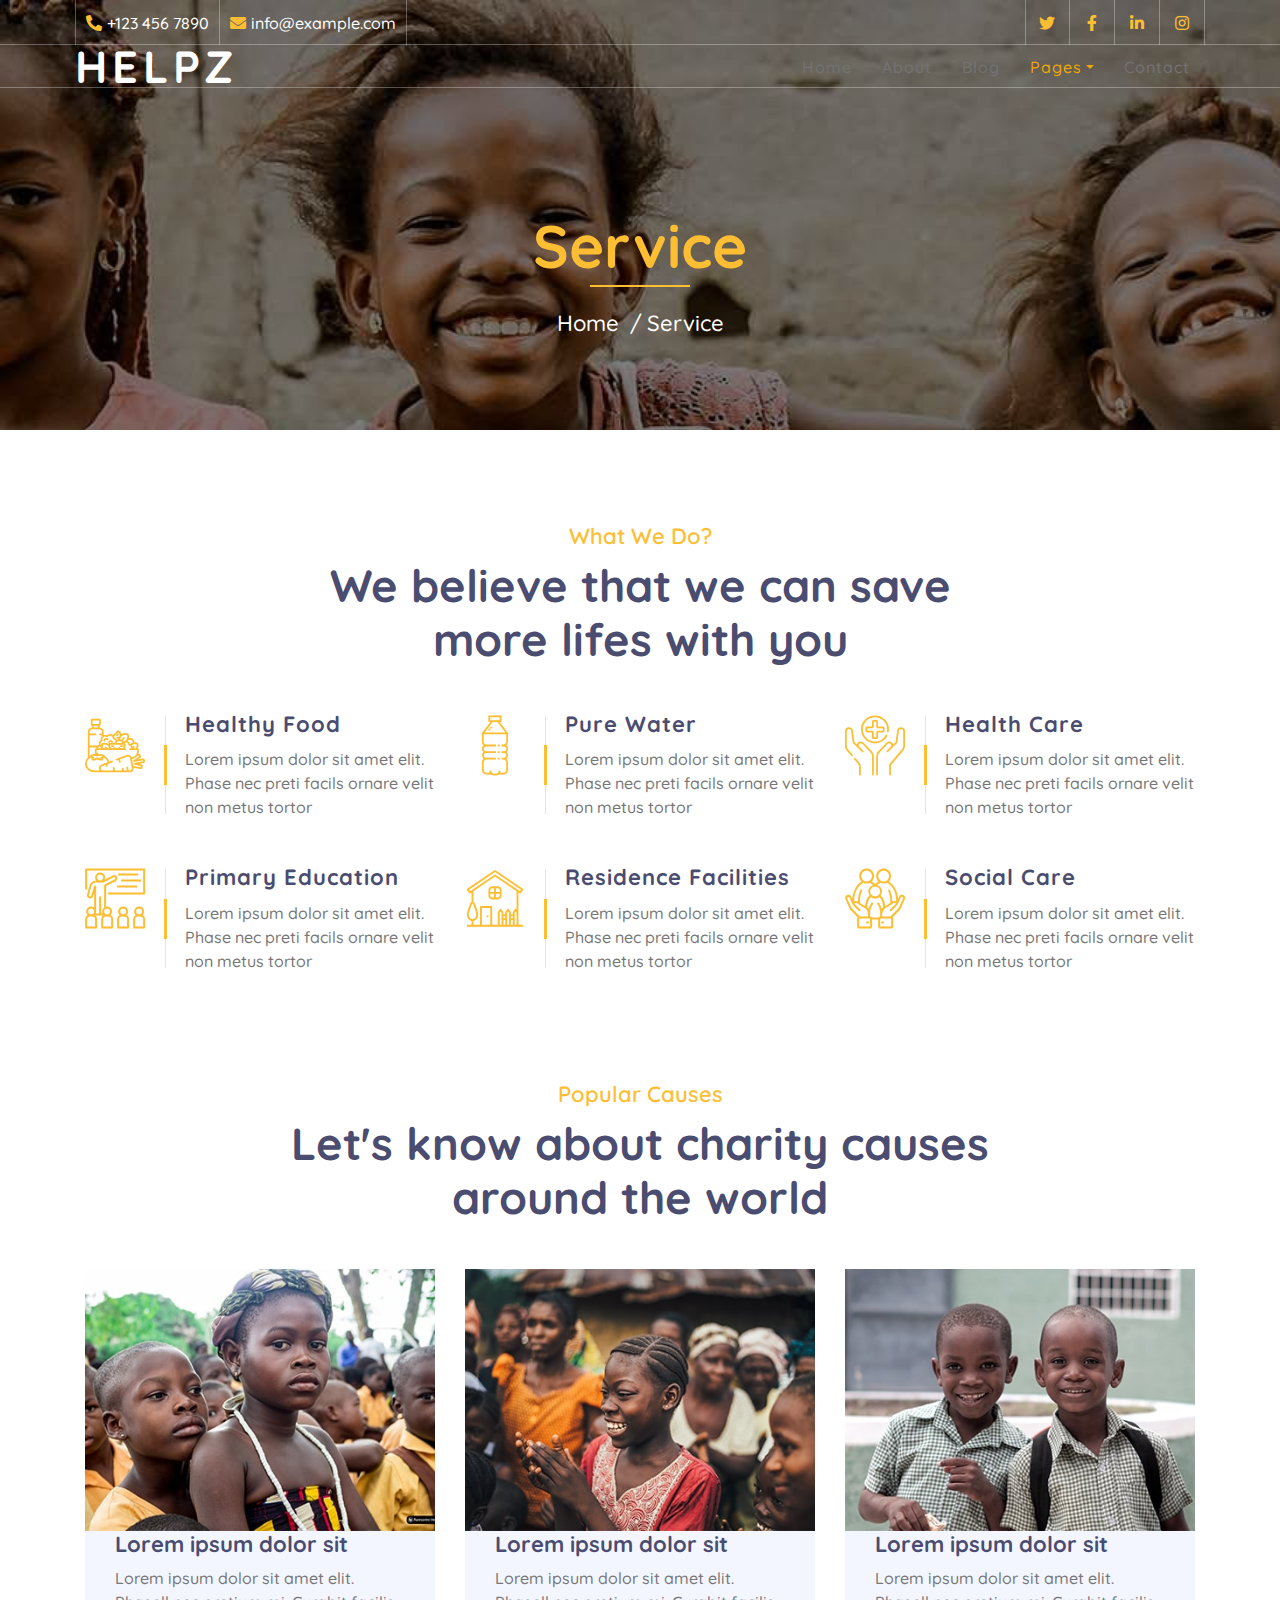
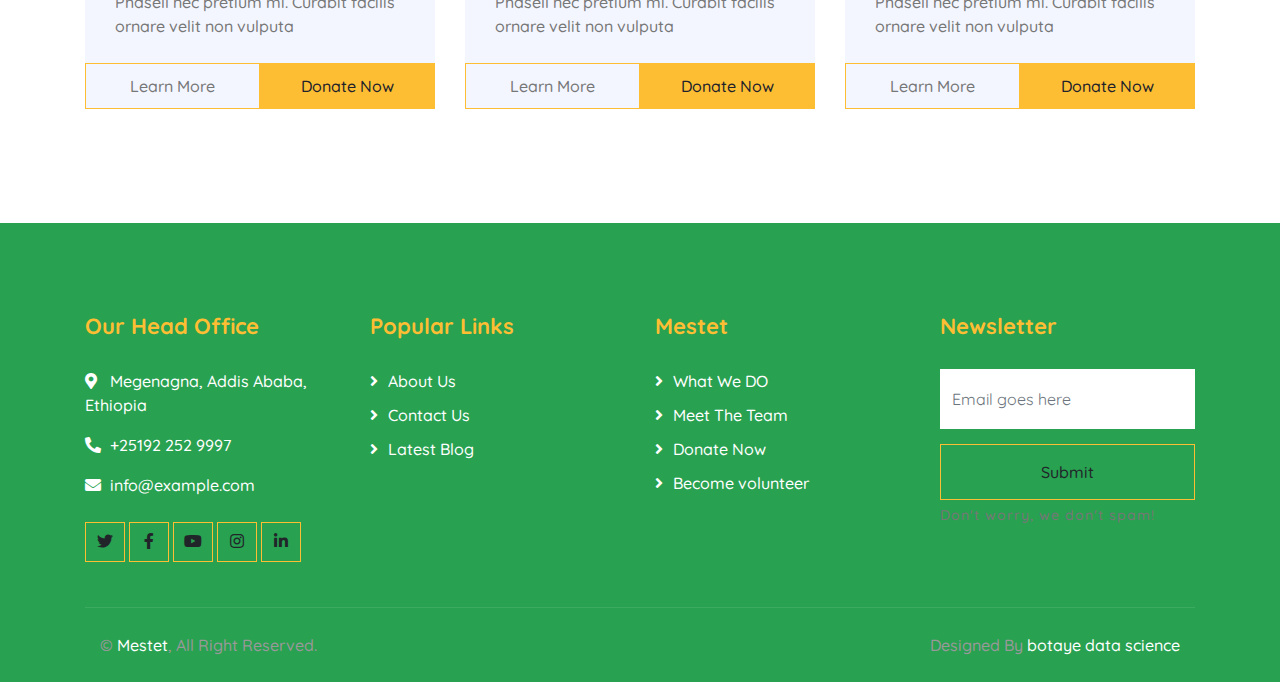
<file: service.html>
<!DOCTYPE html>
<html lang="en">
    <head>
        <meta charset="utf-8">
        <title>Mestet_charity</title>
        <meta content="width=device-width, initial-scale=1.0" name="viewport">
        <meta content="Free Website Template" name="keywords">
        <meta content="Free Website Template" name="description">

        <!-- Favicon -->
        <link href="img/favicon.ico" rel="icon">

        <!-- Google Font -->
        <link href="https://fonts.googleapis.com/css2?family=Quicksand:wght@300;400;500;600;700&display=swap" rel="stylesheet">
        
        <!-- CSS Libraries -->
        <link href="https://stackpath.bootstrapcdn.com/bootstrap/4.4.1/css/bootstrap.min.css" rel="stylesheet">
        <link href="https://cdnjs.cloudflare.com/ajax/libs/font-awesome/5.10.0/css/all.min.css" rel="stylesheet">
        <link href="lib/flaticon/font/flaticon.css" rel="stylesheet">
        <link href="lib/animate/animate.min.css" rel="stylesheet">
        <link href="lib/owlcarousel/assets/owl.carousel.min.css" rel="stylesheet">

        <!-- Template Stylesheet -->
        <link href="css/style.css" rel="stylesheet">
    </head>

    <body>
        <!-- Top Bar Start -->
        <div class="top-bar d-none d-md-block">
            <div class="container-fluid">
                <div class="row">
                    <div class="col-md-8">
                        <div class="top-bar-left">
                            <div class="text">
                                <i class="fa fa-phone-alt"></i>
                                <p>+123 456 7890</p>
                            </div>
                            <div class="text">
                                <i class="fa fa-envelope"></i>
                                <p>info@example.com</p>
                            </div>
                        </div>
                    </div>
                    <div class="col-md-4">
                        <div class="top-bar-right">
                            <div class="social">
                                <a href=""><i class="fab fa-twitter"></i></a>
                                <a href=""><i class="fab fa-facebook-f"></i></a>
                                <a href=""><i class="fab fa-linkedin-in"></i></a>
                                <a href=""><i class="fab fa-instagram"></i></a>
                            </div>
                        </div>
                    </div>
                </div>
            </div>
        </div>
        <!-- Top Bar End -->

        <!-- Nav Bar Start -->
        <div class="navbar navbar-expand-lg bg-dark navbar-dark">
            <div class="container-fluid">
                <a href="index.html" class="navbar-brand">Helpz</a>
                <button type="button" class="navbar-toggler" data-toggle="collapse" data-target="#navbarCollapse">
                    <span class="navbar-toggler-icon"></span>
                </button>

                <div class="collapse navbar-collapse justify-content-between" id="navbarCollapse">
                    <div class="navbar-nav ml-auto">
                        <a href="index.html" class="nav-item nav-link">Home</a>
                        <a href="about.html" class="nav-item nav-link">About</a>
                        <!-- <a href="causes.html" class="nav-item nav-link">Causes</a> -->
                        <!-- <a href="event.html" class="nav-item nav-link">Events</a> -->
                        <a href="blog.html" class="nav-item nav-link">Blog</a>
                        <div class="nav-item dropdown">
                            <a href="#" class="nav-link dropdown-toggle active" data-toggle="dropdown">Pages</a>
                            <div class="dropdown-menu">
                                <!-- <a href="single.html" class="dropdown-item">Detail Page</a> -->
                                <a href="service.html" class="dropdown-item">What We Do</a>
                                <a href="team.html" class="dropdown-item">Meet The Team</a>
                                <a href="donate.html" class="dropdown-item">Donate Now</a>
                                <a href="volunteer.html" class="dropdown-item">Become A Volunteer</a>
                            </div>
                        </div>
                        <a href="contact.html" class="nav-item nav-link">Contact</a>
                    </div>
                </div>
            </div>
        </div>
        <!-- Nav Bar End -->
        
        
        <!-- Page Header Start -->
        <div class="page-header">
            <div class="container">
                <div class="row">
                    <div class="col-12">
                        <h2>Service</h2>
                    </div>
                    <div class="col-12">
                        <a href="">Home</a>
                        <a href="">Service</a>
                    </div>
                </div>
            </div>
        </div>
        <!-- Page Header End -->
        
        
        <!-- Service Start -->
        <div class="service">
            <div class="container">
                <div class="section-header text-center">
                    <p>What We Do?</p>
                    <h2>We believe that we can save more lifes with you</h2>
                </div>
                <div class="row">
                    <div class="col-lg-4 col-md-6">
                        <div class="service-item">
                            <div class="service-icon">
                                <i class="flaticon-diet"></i>
                            </div>
                            <div class="service-text">
                                <h3>Healthy Food</h3>
                                <p>Lorem ipsum dolor sit amet elit. Phase nec preti facils ornare velit non metus tortor</p>
                            </div>
                        </div>
                    </div>
                    <div class="col-lg-4 col-md-6">
                        <div class="service-item">
                            <div class="service-icon">
                                <i class="flaticon-water"></i>
                            </div>
                            <div class="service-text">
                                <h3>Pure Water</h3>
                                <p>Lorem ipsum dolor sit amet elit. Phase nec preti facils ornare velit non metus tortor</p>
                            </div>
                        </div>
                    </div>
                    <div class="col-lg-4 col-md-6">
                        <div class="service-item">
                            <div class="service-icon">
                                <i class="flaticon-healthcare"></i>
                            </div>
                            <div class="service-text">
                                <h3>Health Care</h3>
                                <p>Lorem ipsum dolor sit amet elit. Phase nec preti facils ornare velit non metus tortor</p>
                            </div>
                        </div>
                    </div>
                    <div class="col-lg-4 col-md-6">
                        <div class="service-item">
                            <div class="service-icon">
                                <i class="flaticon-education"></i>
                            </div>
                            <div class="service-text">
                                <h3>Primary Education</h3>
                                <p>Lorem ipsum dolor sit amet elit. Phase nec preti facils ornare velit non metus tortor</p>
                            </div>
                        </div>
                    </div>
                    <div class="col-lg-4 col-md-6">
                        <div class="service-item">
                            <div class="service-icon">
                                <i class="flaticon-home"></i>
                            </div>
                            <div class="service-text">
                                <h3>Residence Facilities</h3>
                                <p>Lorem ipsum dolor sit amet elit. Phase nec preti facils ornare velit non metus tortor</p>
                            </div>
                        </div>
                    </div>
                    <div class="col-lg-4 col-md-6">
                        <div class="service-item">
                            <div class="service-icon">
                                <i class="flaticon-social-care"></i>
                            </div>
                            <div class="service-text">
                                <h3>Social Care</h3>
                                <p>Lorem ipsum dolor sit amet elit. Phase nec preti facils ornare velit non metus tortor</p>
                            </div>
                        </div>
                    </div>
                </div>
            </div>
        </div>
        <!-- Service End -->
        

        <!-- Causes Start -->
        <div class="causes">
            <div class="container">
                <div class="section-header text-center">
                    <p>Popular Causes</p>
                    <h2>Let's know about charity causes around the world</h2>
                </div>
                <div class="owl-carousel causes-carousel">
                    <div class="causes-item">
                        <div class="causes-img">
                            <img src="img/causes-1.jpg" alt="Image">
                        </div>
                        <!-- <div class="causes-progress">
                            <div class="progress">
                                <div class="progress-bar" role="progressbar" aria-valuenow="85" aria-valuemin="0" aria-valuemax="100">
                                    <span>85%</span>
                                </div>
                            </div>
                            <div class="progress-text">
                                <p><strong>Raised:</strong> $100000</p>
                                <p><strong>Goal:</strong> $50000</p>
                            </div>
                        </div> -->
                        <div class="causes-text">
                            <h3>Lorem ipsum dolor sit</h3>
                            <p>Lorem ipsum dolor sit amet elit. Phasell nec pretium mi. Curabit facilis ornare velit non vulputa</p>
                        </div>
                        <div class="causes-btn">
                            <a class="btn btn-custom">Learn More</a>
                            <a class="btn btn-custom">Donate Now</a>
                        </div>
                    </div>
                    <div class="causes-item">
                        <div class="causes-img">
                            <img src="img/causes-2.jpg" alt="Image">
                        </div>
                        <!-- <div class="causes-progress">
                            <div class="progress">
                                <div class="progress-bar" role="progressbar" aria-valuenow="85" aria-valuemin="0" aria-valuemax="100">
                                    <span>85%</span>
                                </div>
                            </div>
                            <div class="progress-text">
                                <p><strong>Raised:</strong> $100000</p>
                                <p><strong>Goal:</strong> $50000</p>
                            </div>
                        </div> -->
                        <div class="causes-text">
                            <h3>Lorem ipsum dolor sit</h3>
                            <p>Lorem ipsum dolor sit amet elit. Phasell nec pretium mi. Curabit facilis ornare velit non vulputa</p>
                        </div>
                        <div class="causes-btn">
                            <a class="btn btn-custom">Learn More</a>
                            <a class="btn btn-custom">Donate Now</a>
                        </div>
                    </div>
                    <div class="causes-item">
                        <div class="causes-img">
                            <img src="img/causes-3.jpg" alt="Image">
                        </div>
                        <!-- <div class="causes-progress">
                            <div class="progress">
                                <div class="progress-bar" role="progressbar" aria-valuenow="85" aria-valuemin="0" aria-valuemax="100">
                                    <span>85%</span>
                                </div>
                            </div>
                            <div class="progress-text">
                                <p><strong>Raised:</strong> $100000</p>
                                <p><strong>Goal:</strong> $50000</p>
                            </div>
                        </div> -->
                        <div class="causes-text">
                            <h3>Lorem ipsum dolor sit</h3>
                            <p>Lorem ipsum dolor sit amet elit. Phasell nec pretium mi. Curabit facilis ornare velit non vulputa</p>
                        </div>
                        <div class="causes-btn">
                            <a class="btn btn-custom">Learn More</a>
                            <a class="btn btn-custom">Donate Now</a>
                        </div>
                    </div>
                    <div class="causes-item">
                        <div class="causes-img">
                            <img src="img/causes-4.jpg" alt="Image">
                        </div>
                        -->
                        <div class="causes-text">
                            <h3>Lorem ipsum dolor sit</h3>
                            <p>Lorem ipsum dolor sit amet elit. Phasell nec pretium mi. Curabit facilis ornare velit non vulputa</p>
                        </div>
                        <div class="causes-btn">
                            <a class="btn btn-custom">Learn More</a>
                            <a class="btn btn-custom">Donate Now</a>
                        </div>
                    </div>
                </div>
            </div>
        </div>
        <!-- Causes End -->


        <!-- Footer Start -->
        <div class="footer">
            <div class="container">
                <div class="row">
                    <div class="col-lg-3 col-md-6">
                        <div class="footer-contact">
                            <h2>Our Head Office</h2>
                            <p><i class="fa fa-map-marker-alt"></i>Megenagna, Addis Ababa, Ethiopia</p>
                            <p><i class="fa fa-phone-alt"></i>+25192 252 9997</p>
                            <p><i class="fa fa-envelope"></i>info@example.com</p>
                            <div class="footer-social">
                                <a class="btn btn-custom" href=""><i class="fab fa-twitter"></i></a>
                                <a class="btn btn-custom" href=""><i class="fab fa-facebook-f"></i></a>
                                <a class="btn btn-custom" href=""><i class="fab fa-youtube"></i></a>
                                <a class="btn btn-custom" href=""><i class="fab fa-instagram"></i></a>
                                <a class="btn btn-custom" href=""><i class="fab fa-linkedin-in"></i></a>
                            </div>
                        </div>
                    </div>
                    <div class="col-lg-3 col-md-6">
                        <div class="footer-link">
                            <h2>Popular Links</h2>
                            <a href="">About Us</a>
                            <a href="">Contact Us</a>
                            <!-- <a href="">Popular Causes</a> -->
                            <!-- <a href="">Upcoming Events</a> -->
                            <a href="">Latest Blog</a>
                        </div>
                    </div>
                    <div class="col-lg-3 col-md-6">
                        <div class="footer-link">
                            <h2>Mestet</h2>
                            <a href="">What We DO</a>
                            <a href="">Meet The Team</a>
                            <a href="">Donate Now</a>
                            <a href="">Become volunteer</a>
                            <!-- <a href="">FQAs</a> -->
                        </div>
                    </div>
                    <div class="col-lg-3 col-md-6">
                        <div class="footer-newsletter">
                            <h2>Newsletter</h2>
                            <form>
                                <input class="form-control" placeholder="Email goes here">
                                <button class="btn btn-custom">Submit</button>
                                <label>Don't worry, we don't spam!</label>
                            </form>
                        </div>
                    </div>
                </div>
            </div>
            <div class="container copyright">
                <div class="row">
                    <div class="col-md-6">
                        <p>&copy; <a href="#">Mestet</a>, All Right Reserved.</p>
                    </div>
                    <div class="col-md-6">
                        <p>Designed By <a href="https://botaye.com">botaye data science</a></p>
                    </div>
                </div>
            </div>
        </div>
        <!-- Footer End -->

        <!-- Back to top button -->
        <a href="#" class="back-to-top"><i class="fa fa-chevron-up"></i></a>
        
        <!-- Pre Loader -->
        <div id="loader" class="show">
            <div class="loader"></div>
        </div>

        <!-- JavaScript Libraries -->
        <script src="https://code.jquery.com/jquery-3.4.1.min.js"></script>
        <script src="https://stackpath.bootstrapcdn.com/bootstrap/4.4.1/js/bootstrap.bundle.min.js"></script>
        <script src="lib/easing/easing.min.js"></script>
        <script src="lib/owlcarousel/owl.carousel.min.js"></script>
        <script src="lib/waypoints/waypoints.min.js"></script>
        <script src="lib/counterup/counterup.min.js"></script>
        <script src="lib/parallax/parallax.min.js"></script>
        
        <!-- Contact Javascript File -->
        <script src="mail/jqBootstrapValidation.min.js"></script>
        <script src="mail/contact.js"></script>

        <!-- Template Javascript -->
        <script src="js/main.js"></script>
    </body>
</html>
</file>
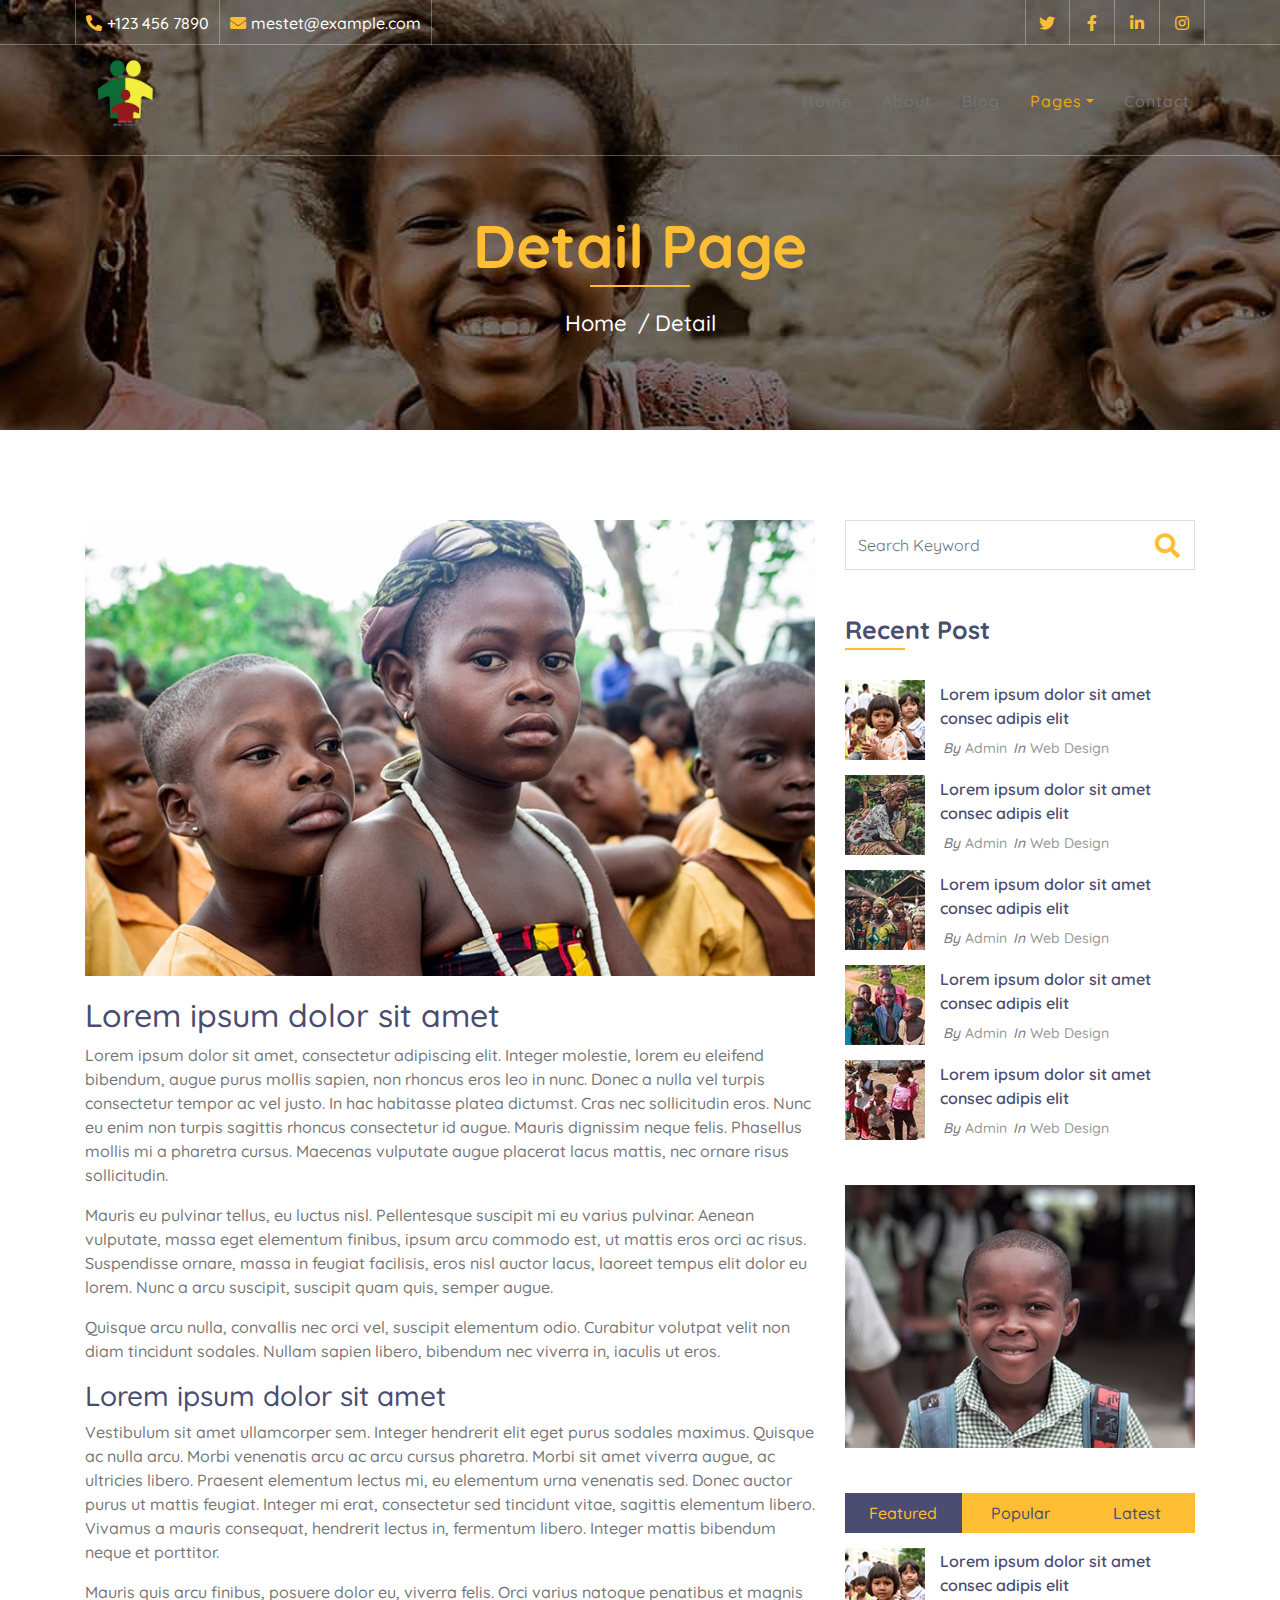
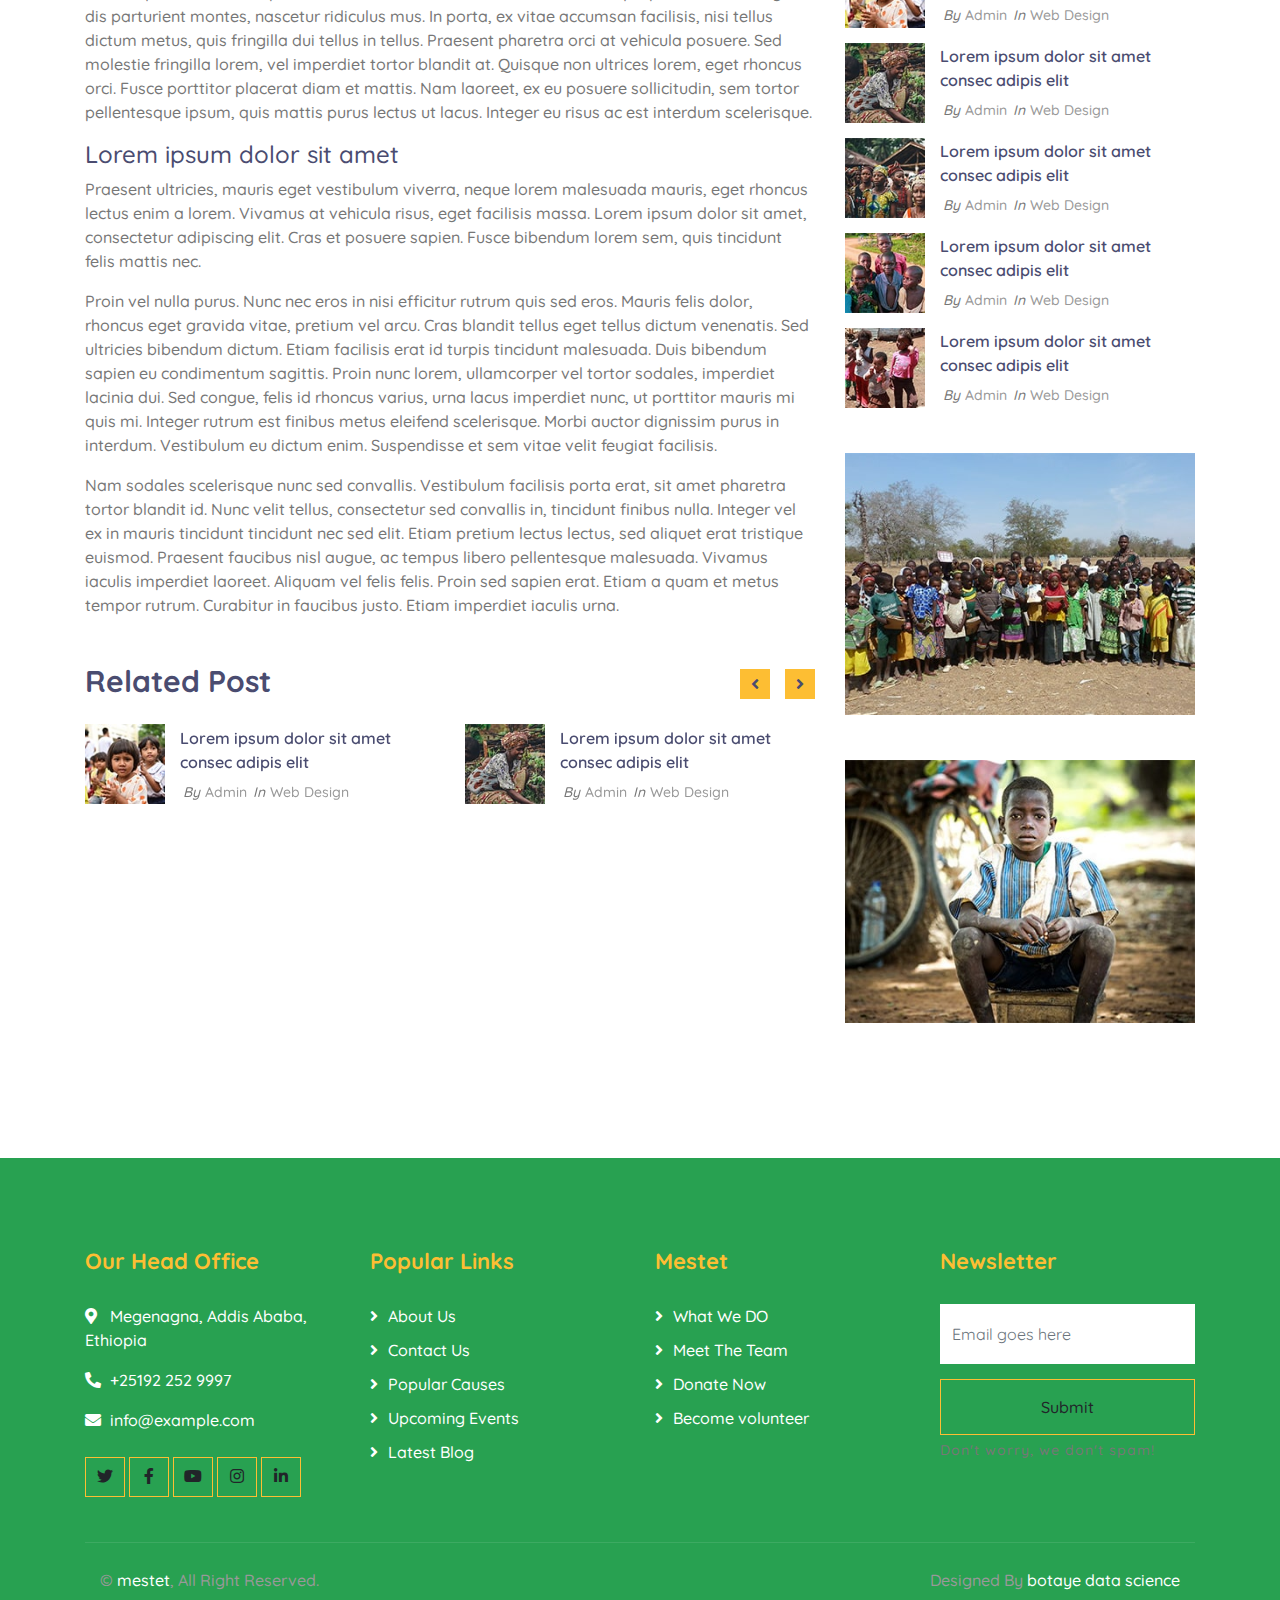
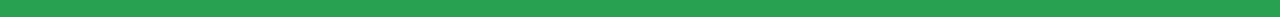
<file: single.html>
<!DOCTYPE html>
<html lang="en">
    <head>
        <meta charset="utf-8">
        <title>Mestet_charity</title>
        <meta content="width=device-width, initial-scale=1.0" name="viewport">
        <meta content="Free Website Template" name="keywords">
        <meta content="Free Website Template" name="description">

        <!-- Favicon -->
        <link href="img/favicon.ico" rel="icon">

        <!-- Google Font -->
        <link href="https://fonts.googleapis.com/css2?family=Quicksand:wght@300;400;500;600;700&display=swap" rel="stylesheet">
        
        <!-- CSS Libraries -->
        <link href="https://stackpath.bootstrapcdn.com/bootstrap/4.4.1/css/bootstrap.min.css" rel="stylesheet">
        <link href="https://cdnjs.cloudflare.com/ajax/libs/font-awesome/5.10.0/css/all.min.css" rel="stylesheet">
        <link href="lib/flaticon/font/flaticon.css" rel="stylesheet">
        <link href="lib/animate/animate.min.css" rel="stylesheet">
        <link href="lib/owlcarousel/assets/owl.carousel.min.css" rel="stylesheet">

        <!-- Template Stylesheet -->
        <link href="css/style.css" rel="stylesheet">
    </head>

    <body>
        <!-- Top Bar Start -->
        <div class="top-bar d-none d-md-block">
            <div class="container-fluid">
                <div class="row">
                    <div class="col-md-8">
                        <div class="top-bar-left">
                            <div class="text">
                                <i class="fa fa-phone-alt"></i>
                                <p>+123 456 7890</p>
                            </div>
                            <div class="text">
                                <i class="fa fa-envelope"></i>
                                <p>mestet@example.com</p>
                            </div>
                        </div>
                    </div>
                    <div class="col-md-4">
                        <div class="top-bar-right">
                            <div class="social">
                                <a href=""><i class="fab fa-twitter"></i></a>
                                <a href=""><i class="fab fa-facebook-f"></i></a>
                                <a href=""><i class="fab fa-linkedin-in"></i></a>
                                <a href=""><i class="fab fa-instagram"></i></a>
                            </div>
                        </div>
                    </div>
                </div>
            </div>
        </div>
        <!-- Top Bar End -->

        <!-- Nav Bar Start -->
        <div class="navbar navbar-expand-lg bg-dark navbar-dark">
            <div class="container-fluid">
                <a href="index.html" class="navbar-brand">
                    <img class="charty_logo" src="img/charty_logo.png" alt="Image">
                </a>
                <button type="button" class="navbar-toggler" data-toggle="collapse" data-target="#navbarCollapse">
                    <span class="navbar-toggler-icon"></span>
                </button>

                <div class="collapse navbar-collapse justify-content-between" id="navbarCollapse">
                    <div class="navbar-nav ml-auto">
                        <a href="index.html" class="nav-item nav-link">Home</a>
                        <a href="about.html" class="nav-item nav-link">About</a>
                        <!-- <a href="causes.html" class="nav-item nav-link">Causes</a> -->
                        <!-- <a href="event.html" class="nav-item nav-link">Events</a> -->
                        <a href="blog.html" class="nav-item nav-link">Blog</a>
                        <div class="nav-item dropdown">
                            <a href="#" class="nav-link dropdown-toggle active" data-toggle="dropdown">Pages</a>
                            <div class="dropdown-menu">
                                <!-- <a href="single.html" class="dropdown-item">Detail Page</a> -->
                                <a href="service.html" class="dropdown-item">What We Do</a>
                                <a href="team.html" class="dropdown-item">Meet The Team</a>
                                <a href="donate.html" class="dropdown-item">Donate Now</a>
                                <a href="volunteer.html" class="dropdown-item">Become A Volunteer</a>
                            </div>
                        </div>
                        <a href="contact.html" class="nav-item nav-link">Contact</a>
                    </div>
                </div>
            </div>
        </div>
        <!-- Nav Bar End -->
        
        
        <!-- Page Header Start -->
        <div class="page-header">
            <div class="container">
                <div class="row">
                    <div class="col-12">
                        <h2>Detail Page</h2>
                    </div>
                    <div class="col-12">
                        <a href="">Home</a>
                        <a href="">Detail</a>
                    </div>
                </div>
            </div>
        </div>
        <!-- Page Header End -->


        <!-- Single Post Start-->
        <div class="single">
            <div class="container">
                <div class="row">
                    <div class="col-lg-8">
                        <div class="single-content">
                            <img src="img/single.jpg" />
                            <h2>Lorem ipsum dolor sit amet</h2>
                            <p>
                                Lorem ipsum dolor sit amet, consectetur adipiscing elit. Integer molestie, lorem eu eleifend bibendum, augue purus mollis sapien, non rhoncus eros leo in nunc. Donec a nulla vel turpis consectetur tempor ac vel justo. In hac habitasse platea dictumst. Cras nec sollicitudin eros. Nunc eu enim non turpis sagittis rhoncus consectetur id augue. Mauris dignissim neque felis. Phasellus mollis mi a pharetra cursus. Maecenas vulputate augue placerat lacus mattis, nec ornare risus sollicitudin.
                            </p>
                            <p>
                                Mauris eu pulvinar tellus, eu luctus nisl. Pellentesque suscipit mi eu varius pulvinar. Aenean vulputate, massa eget elementum finibus, ipsum arcu commodo est, ut mattis eros orci ac risus. Suspendisse ornare, massa in feugiat facilisis, eros nisl auctor lacus, laoreet tempus elit dolor eu lorem. Nunc a arcu suscipit, suscipit quam quis, semper augue.
                            </p>
                            <p>
                                Quisque arcu nulla, convallis nec orci vel, suscipit elementum odio. Curabitur volutpat velit non diam tincidunt sodales. Nullam sapien libero, bibendum nec viverra in, iaculis ut eros.
                            </p>
                            <h3>Lorem ipsum dolor sit amet</h3>
                            <p>
                                Vestibulum sit amet ullamcorper sem. Integer hendrerit elit eget purus sodales maximus. Quisque ac nulla arcu. Morbi venenatis arcu ac arcu cursus pharetra. Morbi sit amet viverra augue, ac ultricies libero. Praesent elementum lectus mi, eu elementum urna venenatis sed. Donec auctor purus ut mattis feugiat. Integer mi erat, consectetur sed tincidunt vitae, sagittis elementum libero. Vivamus a mauris consequat, hendrerit lectus in, fermentum libero. Integer mattis bibendum neque et porttitor.
                            </p>
                            <p>
                                Mauris quis arcu finibus, posuere dolor eu, viverra felis. Orci varius natoque penatibus et magnis dis parturient montes, nascetur ridiculus mus. In porta, ex vitae accumsan facilisis, nisi tellus dictum metus, quis fringilla dui tellus in tellus. Praesent pharetra orci at vehicula posuere. Sed molestie fringilla lorem, vel imperdiet tortor blandit at. Quisque non ultrices lorem, eget rhoncus orci. Fusce porttitor placerat diam et mattis. Nam laoreet, ex eu posuere sollicitudin, sem tortor pellentesque ipsum, quis mattis purus lectus ut lacus. Integer eu risus ac est interdum scelerisque.
                            </p>
                            <h4>Lorem ipsum dolor sit amet</h4>
                            <p>
                                Praesent ultricies, mauris eget vestibulum viverra, neque lorem malesuada mauris, eget rhoncus lectus enim a lorem. Vivamus at vehicula risus, eget facilisis massa. Lorem ipsum dolor sit amet, consectetur adipiscing elit. Cras et posuere sapien. Fusce bibendum lorem sem, quis tincidunt felis mattis nec.
                            </p>
                            <p>
                                Proin vel nulla purus. Nunc nec eros in nisi efficitur rutrum quis sed eros. Mauris felis dolor, rhoncus eget gravida vitae, pretium vel arcu. Cras blandit tellus eget tellus dictum venenatis. Sed ultricies bibendum dictum. Etiam facilisis erat id turpis tincidunt malesuada. Duis bibendum sapien eu condimentum sagittis. Proin nunc lorem, ullamcorper vel tortor sodales, imperdiet lacinia dui. Sed congue, felis id rhoncus varius, urna lacus imperdiet nunc, ut porttitor mauris mi quis mi. Integer rutrum est finibus metus eleifend scelerisque. Morbi auctor dignissim purus in interdum. Vestibulum eu dictum enim. Suspendisse et sem vitae velit feugiat facilisis.
                            </p>
                            <p>
                                Nam sodales scelerisque nunc sed convallis. Vestibulum facilisis porta erat, sit amet pharetra tortor blandit id. Nunc velit tellus, consectetur sed convallis in, tincidunt finibus nulla. Integer vel ex in mauris tincidunt tincidunt nec sed elit. Etiam pretium lectus lectus, sed aliquet erat tristique euismod. Praesent faucibus nisl augue, ac tempus libero pellentesque malesuada. Vivamus iaculis imperdiet laoreet. Aliquam vel felis felis. Proin sed sapien erat. Etiam a quam et metus tempor rutrum. Curabitur in faucibus justo. Etiam imperdiet iaculis urna.
                            </p>
                        </div>
                        <!-- <div class="single-tags">
                            <a href="">National</a>
                            <a href="">International</a>
                            <a href="">Economics</a>
                            <a href="">Politics</a>
                            <a href="">Lifestyle</a>
                            <a href="">Technology</a>
                            <a href="">Trades</a>
                        </div> -->
                        <!-- <div class="single-bio">
                            <div class="single-bio-img">
                                <img src="img/user.jpg" />
                            </div>
                            <div class="single-bio-text">
                                <h3>Author Name</h3>
                                <p>
                                    Lorem ipsum dolor sit amet elit. Integer lorem augue purus mollis sapien, non eros leo in nunc. Donec a nulla vel turpis tempor ac vel justo. In hac platea dictumst.
                                </p>
                            </div>
                        </div> -->
                        <div class="single-related">
                            <h2>Related Post</h2>
                            <div class="owl-carousel related-slider">
                                <div class="post-item">
                                    <div class="post-img">
                                        <img src="img/post-1.jpg" />
                                    </div>
                                    <div class="post-text">
                                        <a href="">Lorem ipsum dolor sit amet consec adipis elit</a>
                                        <div class="post-meta">
                                            <p>By<a href="">Admin</a></p>
                                            <p>In<a href="">Web Design</a></p>
                                        </div>
                                    </div>
                                </div>
                                <div class="post-item">
                                    <div class="post-img">
                                        <img src="img/post-2.jpg" />
                                    </div>
                                    <div class="post-text">
                                        <a href="">Lorem ipsum dolor sit amet consec adipis elit</a>
                                        <div class="post-meta">
                                            <p>By<a href="">Admin</a></p>
                                            <p>In<a href="">Web Design</a></p>
                                        </div>
                                    </div>
                                </div>
                                <div class="post-item">
                                    <div class="post-img">
                                        <img src="img/post-3.jpg" />
                                    </div>
                                    <div class="post-text">
                                        <a href="">Lorem ipsum dolor sit amet consec adipis elit</a>
                                        <div class="post-meta">
                                            <p>By<a href="">Admin</a></p>
                                            <p>In<a href="">Web Design</a></p>
                                        </div>
                                    </div>
                                </div>
                                <div class="post-item">
                                    <div class="post-img">
                                        <img src="img/post-4.jpg" />
                                    </div>
                                    <div class="post-text">
                                        <a href="">Lorem ipsum dolor sit amet consec adipis elit</a>
                                        <div class="post-meta">
                                            <p>By<a href="">Admin</a></p>
                                            <p>In<a href="">Web Design</a></p>
                                        </div>
                                    </div>
                                </div>
                            </div>
                        </div>

                        <!-- <div class="single-comment">
                            <h2>3 Comments</h2>
                            <ul class="comment-list">
                                <li class="comment-item">
                                    <div class="comment-body">
                                        <div class="comment-img">
                                            <img src="img/user.jpg" />
                                        </div>
                                        <div class="comment-text">
                                            <h3><a href="">Josh Dunn</a></h3>
                                            <span>01 Jan 2045 at 12:00pm</span>
                                            <p>
                                                Lorem ipsum dolor sit amet elit. Integer lorem augue purus mollis sapien, non eros leo in nunc. Donec a nulla vel turpis tempor ac vel justo. In hac platea dictumst. 
                                            </p>
                                            <a class="btn" href="">Reply</a>
                                        </div>
                                    </div>
                                </li>
                                <li class="comment-item">
                                    <div class="comment-body">
                                        <div class="comment-img">
                                            <img src="img/user.jpg" />
                                        </div>
                                        <div class="comment-text">
                                            <h3><a href="">Josh Dunn</a></h3>
                                            <p><span>01 Jan 2045 at 12:00pm</span></p>
                                            <p>
                                                Lorem ipsum dolor sit amet elit. Integer lorem augue purus mollis sapien, non eros leo in nunc. Donec a nulla vel turpis tempor ac vel justo. In hac platea dictumst. 
                                            </p>
                                            <a class="btn" href="">Reply</a>
                                        </div>
                                    </div>
                                    <ul class="comment-child">
                                        <li class="comment-item">
                                            <div class="comment-body">
                                                <div class="comment-img">
                                                    <img src="img/user.jpg" />
                                                </div>
                                                <div class="comment-text">
                                                    <h3><a href="">Josh Dunn</a></h3>
                                                    <p><span>01 Jan 2045 at 12:00pm</span></p>
                                                    <p>
                                                        Lorem ipsum dolor sit amet elit. Integer lorem augue purus mollis sapien, non eros leo in nunc. Donec a nulla vel turpis tempor ac vel justo. In hac platea dictumst. 
                                                    </p>
                                                    <a class="btn" href="">Reply</a>
                                                </div>
                                            </div>
                                        </li>
                                    </ul>
                                </li>
                            </ul>
                        </div> -->
                        <!-- <div class="comment-form">
                            <h2>Leave a comment</h2>
                            <form>
                                <div class="form-group">
                                    <label for="name">Name *</label>
                                    <input type="text" class="form-control" id="name">
                                </div>
                                <div class="form-group">
                                    <label for="email">Email *</label>
                                    <input type="email" class="form-control" id="email">
                                </div>
                                <div class="form-group">
                                    <label for="website">Website</label>
                                    <input type="url" class="form-control" id="website">
                                </div>

                                <div class="form-group">
                                    <label for="message">Message *</label>
                                    <textarea id="message" cols="30" rows="5" class="form-control"></textarea>
                                </div>
                                <div class="form-group">
                                    <input type="submit" value="Post Comment" class="btn btn-custom">
                                </div>
                            </form>
                        </div> -->
                    </div>

                    <div class="col-lg-4">
                        <div class="sidebar">
                            <div class="sidebar-widget">
                                <div class="search-widget">
                                    <form>
                                        <input class="form-control" type="text" placeholder="Search Keyword">
                                        <button class="btn"><i class="fa fa-search"></i></button>
                                    </form>
                                </div>
                            </div>

                            <div class="sidebar-widget">
                                <h2 class="widget-title">Recent Post</h2>
                                <div class="recent-post">
                                    <div class="post-item">
                                        <div class="post-img">
                                            <img src="img/post-1.jpg" />
                                        </div>
                                        <div class="post-text">
                                            <a href="">Lorem ipsum dolor sit amet consec adipis elit</a>
                                            <div class="post-meta">
                                                <p>By<a href="">Admin</a></p>
                                                <p>In<a href="">Web Design</a></p>
                                            </div>
                                        </div>
                                    </div>
                                    <div class="post-item">
                                        <div class="post-img">
                                            <img src="img/post-2.jpg" />
                                        </div>
                                        <div class="post-text">
                                            <a href="">Lorem ipsum dolor sit amet consec adipis elit</a>
                                            <div class="post-meta">
                                                <p>By<a href="">Admin</a></p>
                                                <p>In<a href="">Web Design</a></p>
                                            </div>
                                        </div>
                                    </div>
                                    <div class="post-item">
                                        <div class="post-img">
                                            <img src="img/post-3.jpg" />
                                        </div>
                                        <div class="post-text">
                                            <a href="">Lorem ipsum dolor sit amet consec adipis elit</a>
                                            <div class="post-meta">
                                                <p>By<a href="">Admin</a></p>
                                                <p>In<a href="">Web Design</a></p>
                                            </div>
                                        </div>
                                    </div>
                                    <div class="post-item">
                                        <div class="post-img">
                                            <img src="img/post-4.jpg" />
                                        </div>
                                        <div class="post-text">
                                            <a href="">Lorem ipsum dolor sit amet consec adipis elit</a>
                                            <div class="post-meta">
                                                <p>By<a href="">Admin</a></p>
                                                <p>In<a href="">Web Design</a></p>
                                            </div>
                                        </div>
                                    </div>
                                    <div class="post-item">
                                        <div class="post-img">
                                            <img src="img/post-5.jpg" />
                                        </div>
                                        <div class="post-text">
                                            <a href="">Lorem ipsum dolor sit amet consec adipis elit</a>
                                            <div class="post-meta">
                                                <p>By<a href="">Admin</a></p>
                                                <p>In<a href="">Web Design</a></p>
                                            </div>
                                        </div>
                                    </div>
                                </div>
                            </div>

                            <div class="sidebar-widget">
                                <div class="image-widget">
                                    <a href="#"><img src="img/blog-1.jpg" alt="Image"></a>
                                </div>
                            </div>

                            <div class="sidebar-widget">
                                <div class="tab-post">
                                    <ul class="nav nav-pills nav-justified">
                                        <li class="nav-item">
                                            <a class="nav-link active" data-toggle="pill" href="#featured">Featured</a>
                                        </li>
                                        <li class="nav-item">
                                            <a class="nav-link" data-toggle="pill" href="#popular">Popular</a>
                                        </li>
                                        <li class="nav-item">
                                            <a class="nav-link" data-toggle="pill" href="#latest">Latest</a>
                                        </li>
                                    </ul>

                                    <div class="tab-content">
                                        <div id="featured" class="container tab-pane active">
                                            <div class="post-item">
                                                <div class="post-img">
                                                    <img src="img/post-1.jpg" />
                                                </div>
                                                <div class="post-text">
                                                    <a href="">Lorem ipsum dolor sit amet consec adipis elit</a>
                                                    <div class="post-meta">
                                                        <p>By<a href="">Admin</a></p>
                                                        <p>In<a href="">Web Design</a></p>
                                                    </div>
                                                </div>
                                            </div>
                                            <div class="post-item">
                                                <div class="post-img">
                                                    <img src="img/post-2.jpg" />
                                                </div>
                                                <div class="post-text">
                                                    <a href="">Lorem ipsum dolor sit amet consec adipis elit</a>
                                                    <div class="post-meta">
                                                        <p>By<a href="">Admin</a></p>
                                                        <p>In<a href="">Web Design</a></p>
                                                    </div>
                                                </div>
                                            </div>
                                            <div class="post-item">
                                                <div class="post-img">
                                                    <img src="img/post-3.jpg" />
                                                </div>
                                                <div class="post-text">
                                                    <a href="">Lorem ipsum dolor sit amet consec adipis elit</a>
                                                    <div class="post-meta">
                                                        <p>By<a href="">Admin</a></p>
                                                        <p>In<a href="">Web Design</a></p>
                                                    </div>
                                                </div>
                                            </div>
                                            <div class="post-item">
                                                <div class="post-img">
                                                    <img src="img/post-4.jpg" />
                                                </div>
                                                <div class="post-text">
                                                    <a href="">Lorem ipsum dolor sit amet consec adipis elit</a>
                                                    <div class="post-meta">
                                                        <p>By<a href="">Admin</a></p>
                                                        <p>In<a href="">Web Design</a></p>
                                                    </div>
                                                </div>
                                            </div>
                                            <div class="post-item">
                                                <div class="post-img">
                                                    <img src="img/post-5.jpg" />
                                                </div>
                                                <div class="post-text">
                                                    <a href="">Lorem ipsum dolor sit amet consec adipis elit</a>
                                                    <div class="post-meta">
                                                        <p>By<a href="">Admin</a></p>
                                                        <p>In<a href="">Web Design</a></p>
                                                    </div>
                                                </div>
                                            </div>
                                        </div>
                                        <div id="popular" class="container tab-pane fade">
                                            <div class="post-item">
                                                <div class="post-img">
                                                    <img src="img/post-1.jpg" />
                                                </div>
                                                <div class="post-text">
                                                    <a href="">Lorem ipsum dolor sit amet consec adipis elit</a>
                                                    <div class="post-meta">
                                                        <p>By<a href="">Admin</a></p>
                                                        <p>In<a href="">Web Design</a></p>
                                                    </div>
                                                </div>
                                            </div>
                                            <div class="post-item">
                                                <div class="post-img">
                                                    <img src="img/post-2.jpg" />
                                                </div>
                                                <div class="post-text">
                                                    <a href="">Lorem ipsum dolor sit amet consec adipis elit</a>
                                                    <div class="post-meta">
                                                        <p>By<a href="">Admin</a></p>
                                                        <p>In<a href="">Web Design</a></p>
                                                    </div>
                                                </div>
                                            </div>
                                            <div class="post-item">
                                                <div class="post-img">
                                                    <img src="img/post-3.jpg" />
                                                </div>
                                                <div class="post-text">
                                                    <a href="">Lorem ipsum dolor sit amet consec adipis elit</a>
                                                    <div class="post-meta">
                                                        <p>By<a href="">Admin</a></p>
                                                        <p>In<a href="">Web Design</a></p>
                                                    </div>
                                                </div>
                                            </div>
                                            <div class="post-item">
                                                <div class="post-img">
                                                    <img src="img/post-4.jpg" />
                                                </div>
                                                <div class="post-text">
                                                    <a href="">Lorem ipsum dolor sit amet consec adipis elit</a>
                                                    <div class="post-meta">
                                                        <p>By<a href="">Admin</a></p>
                                                        <p>In<a href="">Web Design</a></p>
                                                    </div>
                                                </div>
                                            </div>
                                            <div class="post-item">
                                                <div class="post-img">
                                                    <img src="img/post-5.jpg" />
                                                </div>
                                                <div class="post-text">
                                                    <a href="">Lorem ipsum dolor sit amet consec adipis elit</a>
                                                    <div class="post-meta">
                                                        <p>By<a href="">Admin</a></p>
                                                        <p>In<a href="">Web Design</a></p>
                                                    </div>
                                                </div>
                                            </div>
                                        </div>
                                        <div id="latest" class="container tab-pane fade">
                                            <div class="post-item">
                                                <div class="post-img">
                                                    <img src="img/post-1.jpg" />
                                                </div>
                                                <div class="post-text">
                                                    <a href="">Lorem ipsum dolor sit amet consec adipis elit</a>
                                                    <div class="post-meta">
                                                        <p>By<a href="">Admin</a></p>
                                                        <p>In<a href="">Web Design</a></p>
                                                    </div>
                                                </div>
                                            </div>
                                            <div class="post-item">
                                                <div class="post-img">
                                                    <img src="img/post-2.jpg" />
                                                </div>
                                                <div class="post-text">
                                                    <a href="">Lorem ipsum dolor sit amet consec adipis elit</a>
                                                    <div class="post-meta">
                                                        <p>By<a href="">Admin</a></p>
                                                        <p>In<a href="">Web Design</a></p>
                                                    </div>
                                                </div>
                                            </div>
                                            <div class="post-item">
                                                <div class="post-img">
                                                    <img src="img/post-3.jpg" />
                                                </div>
                                                <div class="post-text">
                                                    <a href="">Lorem ipsum dolor sit amet consec adipis elit</a>
                                                    <div class="post-meta">
                                                        <p>By<a href="">Admin</a></p>
                                                        <p>In<a href="">Web Design</a></p>
                                                    </div>
                                                </div>
                                            </div>
                                            <div class="post-item">
                                                <div class="post-img">
                                                    <img src="img/post-4.jpg" />
                                                </div>
                                                <div class="post-text">
                                                    <a href="">Lorem ipsum dolor sit amet consec adipis elit</a>
                                                    <div class="post-meta">
                                                        <p>By<a href="">Admin</a></p>
                                                        <p>In<a href="">Web Design</a></p>
                                                    </div>
                                                </div>
                                            </div>
                                            <div class="post-item">
                                                <div class="post-img">
                                                    <img src="img/post-5.jpg" />
                                                </div>
                                                <div class="post-text">
                                                    <a href="">Lorem ipsum dolor sit amet consec adipis elit</a>
                                                    <div class="post-meta">
                                                        <p>By<a href="">Admin</a></p>
                                                        <p>In<a href="">Web Design</a></p>
                                                    </div>
                                                </div>
                                            </div>
                                        </div>
                                    </div>
                                </div>
                            </div>

                            <div class="sidebar-widget">
                                <div class="image-widget">
                                    <a href="#"><img src="img/blog-2.jpg" alt="Image"></a>
                                </div>
                            </div>

                            <!-- <div class="sidebar-widget">
                                <h2 class="widget-title">Categories</h2>
                                <div class="category-widget">
                                    <ul>
                                        <li><a href="">National</a><span>(98)</span></li>
                                        <li><a href="">International</a><span>(87)</span></li>
                                        <li><a href="">Economics</a><span>(76)</span></li>
                                        <li><a href="">Politics</a><span>(65)</span></li>
                                        <li><a href="">Lifestyle</a><span>(54)</span></li>
                                        <li><a href="">Technology</a><span>(43)</span></li>
                                        <li><a href="">Trades</a><span>(32)</span></li>
                                    </ul>
                                </div>
                            </div> -->

                            <div class="sidebar-widget">
                                <div class="image-widget">
                                    <a href="#"><img src="img/blog-3.jpg" alt="Image"></a>
                                </div>
                            </div>

                            <!-- <div class="sidebar-widget">
                                <h2 class="widget-title">Tags Cloud</h2>
                                <div class="tag-widget">
                                    <a href="">National</a>
                                    <a href="">International</a>
                                    <a href="">Economics</a>
                                    <a href="">Politics</a>
                                    <a href="">Lifestyle</a>
                                    <a href="">Technology</a>
                                    <a href="">Trades</a>
                                </div>
                            </div> -->

                            <!-- <div class="sidebar-widget">
                                <h2 class="widget-title">Text Widget</h2>
                                <div class="text-widget">
                                    <p>
                                        Lorem ipsum dolor sit amet elit. Integer lorem augue purus mollis sapien, non eros leo in nunc. Donec a nulla vel turpis tempor ac vel justo. In hac platea nec eros. Nunc eu enim non turpis id augue.
                                    </p>
                                </div>
                            </div> -->
                        </div>
                    </div>
                </div>
            </div>
        </div>
        <!-- Single Post End-->   


        <!-- Footer Start -->
        <div class="footer">
            <div class="container">
                <div class="row">
                    <div class="col-lg-3 col-md-6">
                        <div class="footer-contact">
                            <h2>Our Head Office</h2>
                            <p><i class="fa fa-map-marker-alt"></i>Megenagna, Addis Ababa, Ethiopia</p>
                            <p><i class="fa fa-phone-alt"></i>+25192 252 9997</p>
                            <p><i class="fa fa-envelope"></i>info@example.com</p>
                            <div class="footer-social">
                                <a class="btn btn-custom" href=""><i class="fab fa-twitter"></i></a>
                                <a class="btn btn-custom" href=""><i class="fab fa-facebook-f"></i></a>
                                <a class="btn btn-custom" href=""><i class="fab fa-youtube"></i></a>
                                <a class="btn btn-custom" href=""><i class="fab fa-instagram"></i></a>
                                <a class="btn btn-custom" href=""><i class="fab fa-linkedin-in"></i></a>
                            </div>
                        </div>
                    </div>
                    <div class="col-lg-3 col-md-6">
                        <div class="footer-link">
                            <h2>Popular Links</h2>
                            <a href="">About Us</a>
                            <a href="">Contact Us</a>
                            <a href="">Popular Causes</a>
                            <a href="">Upcoming Events</a>
                            <a href="">Latest Blog</a>
                        </div>
                    </div>
                    <div class="col-lg-3 col-md-6">
                        <div class="footer-link">
                            <h2>Mestet</h2>
                            <a href="">What We DO</a>
                            <a href="">Meet The Team</a>
                            <a href="">Donate Now</a>
                            <a href="">Become volunteer</a>
                        </div>
                    </div>
                    <div class="col-lg-3 col-md-6">
                        <div class="footer-newsletter">
                            <h2>Newsletter</h2>
                            <form>
                                <input class="form-control" placeholder="Email goes here">
                                <button class="btn btn-custom">Submit</button>
                                <label>Don't worry, we don't spam!</label>
                            </form>
                        </div>
                    </div>
                </div>
            </div>
            <div class="container copyright">
                <div class="row">
                    <div class="col-md-6">
                        <p>&copy; <a href="#">mestet</a>, All Right Reserved.</p>
                    </div>
                    <div class="col-md-6">
                        <p>Designed By <a href="https://botaye.com">botaye data science</a></p>
                    </div>
                </div>
            </div>
        </div>
        <!-- Footer End -->

        <!-- Back to top button -->
        <a href="#" class="back-to-top"><i class="fa fa-chevron-up"></i></a>
        
        <!-- Pre Loader -->
        <div id="loader" class="show">
            <div class="loader"></div>
        </div>

        <!-- JavaScript Libraries -->
        <script src="https://code.jquery.com/jquery-3.4.1.min.js"></script>
        <script src="https://stackpath.bootstrapcdn.com/bootstrap/4.4.1/js/bootstrap.bundle.min.js"></script>
        <script src="lib/easing/easing.min.js"></script>
        <script src="lib/owlcarousel/owl.carousel.min.js"></script>
        <script src="lib/waypoints/waypoints.min.js"></script>
        <script src="lib/counterup/counterup.min.js"></script>
        <script src="lib/parallax/parallax.min.js"></script>
        
        <!-- Contact Javascript File -->
        <script src="mail/jqBootstrapValidation.min.js"></script>
        <script src="mail/contact.js"></script>

        <!-- Template Javascript -->
        <script src="js/main.js"></script>
    </body>
</html>
</file>
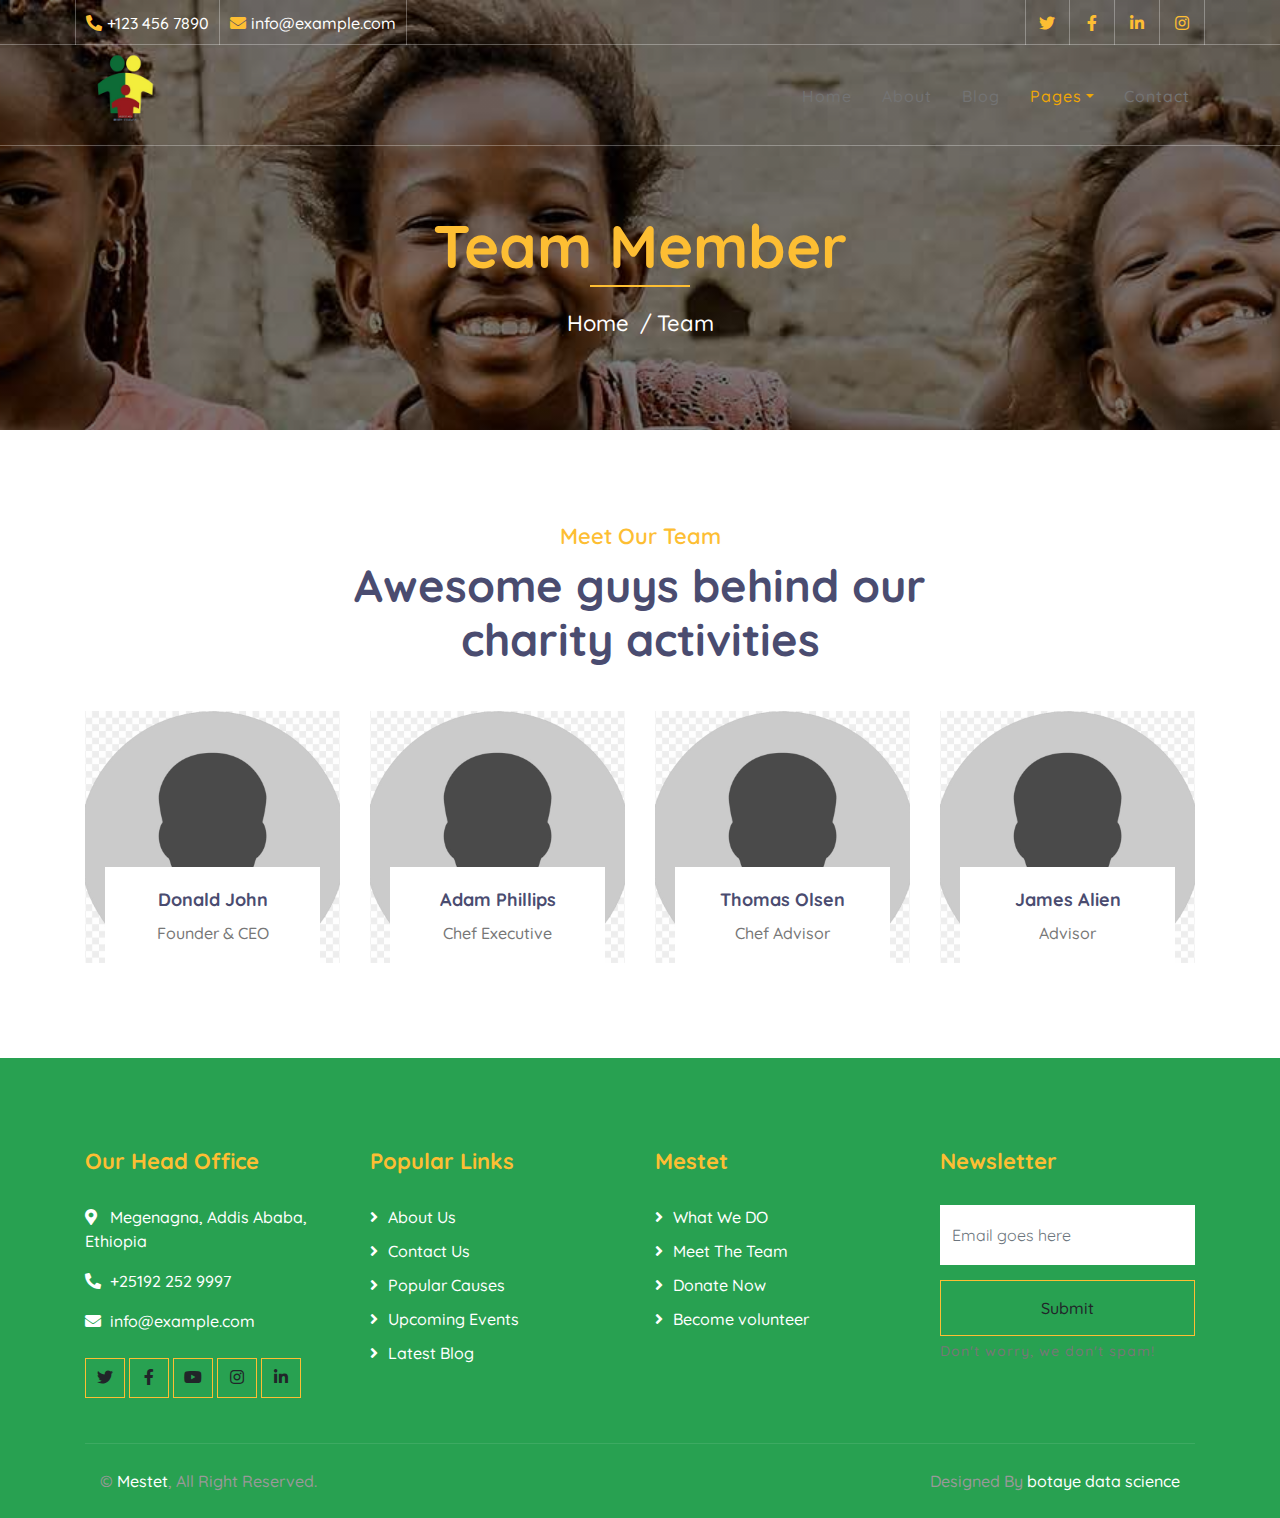
<file: team.html>
<!DOCTYPE html>
<html lang="en">
    <head>
        <meta charset="utf-8">
        <title>Mestet_charity</title>
        <meta content="width=device-width, initial-scale=1.0" name="viewport">
        <meta content="Free Website Template" name="keywords">
        <meta content="Free Website Template" name="description">

        <!-- Favicon -->
        <link href="img/favicon.ico" rel="icon">

        <!-- Google Font -->
        <link href="https://fonts.googleapis.com/css2?family=Quicksand:wght@300;400;500;600;700&display=swap" rel="stylesheet">
        
        <!-- CSS Libraries -->
        <link href="https://stackpath.bootstrapcdn.com/bootstrap/4.4.1/css/bootstrap.min.css" rel="stylesheet">
        <link href="https://cdnjs.cloudflare.com/ajax/libs/font-awesome/5.10.0/css/all.min.css" rel="stylesheet">
        <link href="lib/flaticon/font/flaticon.css" rel="stylesheet">
        <link href="lib/animate/animate.min.css" rel="stylesheet">
        <link href="lib/owlcarousel/assets/owl.carousel.min.css" rel="stylesheet">

        <!-- Template Stylesheet -->
        <link href="css/style.css" rel="stylesheet">
    </head>

    <body>
        <!-- Top Bar Start -->
        <div class="top-bar d-none d-md-block">
            <div class="container-fluid">
                <div class="row">
                    <div class="col-md-8">
                        <div class="top-bar-left">
                            <div class="text">
                                <i class="fa fa-phone-alt"></i>
                                <p>+123 456 7890</p>
                            </div>
                            <div class="text">
                                <i class="fa fa-envelope"></i>
                                <p>info@example.com</p>
                            </div>
                        </div>
                    </div>
                    <div class="col-md-4">
                        <div class="top-bar-right">
                            <div class="social">
                                <a href=""><i class="fab fa-twitter"></i></a>
                                <a href=""><i class="fab fa-facebook-f"></i></a>
                                <a href=""><i class="fab fa-linkedin-in"></i></a>
                                <a href=""><i class="fab fa-instagram"></i></a>
                            </div>
                        </div>
                    </div>
                </div>
            </div>
        </div>
        <!-- Top Bar End -->

        <!-- Nav Bar Start -->
        <div class="navbar navbar-expand-lg bg-dark navbar-dark">
            <div class="container-fluid">
                <img class="charty_logo" src="img/charty_logo.png" alt="Image">
                <button type="button" class="navbar-toggler" data-toggle="collapse" data-target="#navbarCollapse">
                    <span class="navbar-toggler-icon"></span>
                </button>

                <div class="collapse navbar-collapse justify-content-between" id="navbarCollapse">
                    <div class="navbar-nav ml-auto">
                        <a href="index.html" class="nav-item nav-link">Home</a>
                        <a href="about.html" class="nav-item nav-link">About</a>
                        <!-- <a href="causes.html" class="nav-item nav-link">Causes</a> -->
                        <!-- <a href="event.html" class="nav-item nav-link">Events</a> -->
                        <a href="blog.html" class="nav-item nav-link">Blog</a>
                        <div class="nav-item dropdown">
                            <a href="#" class="nav-link dropdown-toggle active" data-toggle="dropdown">Pages</a>
                            <div class="dropdown-menu">
                                <!-- <a href="single.html" class="dropdown-item">Detail Page</a> -->
                                <a href="service.html" class="dropdown-item">What We Do</a>
                                <a href="team.html" class="dropdown-item">Meet The Team</a>
                                <a href="donate.html" class="dropdown-item">Donate Now</a>
                                <a href="volunteer.html" class="dropdown-item">Become A Volunteer</a>
                            </div>
                        </div>
                        <a href="contact.html" class="nav-item nav-link">Contact</a>
                    </div>
                </div>
            </div>
        </div>
        <!-- Nav Bar End -->
        
        
        <!-- Page Header Start -->
        <div class="page-header">
            <div class="container">
                <div class="row">
                    <div class="col-12">
                        <h2>Team Member</h2>
                    </div>
                    <div class="col-12">
                        <a href="">Home</a>
                        <a href="">Team</a>
                    </div>
                </div>
            </div>
        </div>
        <!-- Page Header End -->
        
        
        <!-- Team Start -->
        <div class="team">
            <div class="container">
                <div class="section-header text-center">
                    <p>Meet Our Team</p>
                    <h2>Awesome guys behind our charity activities</h2>
                </div>
                <div class="row">
                    <div class="col-lg-3 col-md-6">
                        <div class="team-item">
                            <div class="team-img">
                                <img src="img/team.jpg" alt="Team Image">
                            </div>
                            <div class="team-text">
                                <h2>Donald John</h2>
                                <p>Founder & CEO</p>
                                <div class="team-social">
                                    <a href=""><i class="fab fa-twitter"></i></a>
                                    <a href=""><i class="fab fa-facebook-f"></i></a>
                                    <a href=""><i class="fab fa-linkedin-in"></i></a>
                                    <a href=""><i class="fab fa-instagram"></i></a>
                                </div>
                            </div>
                        </div>
                    </div>
                    <div class="col-lg-3 col-md-6">
                        <div class="team-item">
                            <div class="team-img">
                                <img src="img/team.jpg" alt="Team Image">
                            </div>
                            <div class="team-text">
                                <h2>Adam Phillips</h2>
                                <p>Chef Executive</p>
                                <div class="team-social">
                                    <a href=""><i class="fab fa-twitter"></i></a>
                                    <a href=""><i class="fab fa-facebook-f"></i></a>
                                    <a href=""><i class="fab fa-linkedin-in"></i></a>
                                    <a href=""><i class="fab fa-instagram"></i></a>
                                </div>
                            </div>
                        </div>
                    </div>
                    <div class="col-lg-3 col-md-6">
                        <div class="team-item">
                            <div class="team-img">
                                <img src="img/team.jpg" alt="Team Image">
                            </div>
                            <div class="team-text">
                                <h2>Thomas Olsen</h2>
                                <p>Chef Advisor</p>
                                <div class="team-social">
                                    <a href=""><i class="fab fa-twitter"></i></a>
                                    <a href=""><i class="fab fa-facebook-f"></i></a>
                                    <a href=""><i class="fab fa-linkedin-in"></i></a>
                                    <a href=""><i class="fab fa-instagram"></i></a>
                                </div>
                            </div>
                        </div>
                    </div>
                    <div class="col-lg-3 col-md-6">
                        <div class="team-item">
                            <div class="team-img">
                                <img src="img/team.jpg" alt="Team Image">
                            </div>
                            <div class="team-text">
                                <h2>James Alien</h2>
                                <p>Advisor</p>
                                <div class="team-social">
                                    <a href=""><i class="fab fa-twitter"></i></a>
                                    <a href=""><i class="fab fa-facebook-f"></i></a>
                                    <a href=""><i class="fab fa-linkedin-in"></i></a>
                                    <a href=""><i class="fab fa-instagram"></i></a>
                                </div>
                            </div>
                        </div>
                    </div>
                </div>
            </div>
        </div>
        <!-- Team End -->


        <!-- Footer Start -->
        <div class="footer">
            <div class="container">
                <div class="row">
                    <div class="col-lg-3 col-md-6">
                        <div class="footer-contact">
                            <h2>Our Head Office</h2>
                            <p><i class="fa fa-map-marker-alt"></i>Megenagna, Addis Ababa, Ethiopia</p>
                            <p><i class="fa fa-phone-alt"></i>+25192 252 9997</p>
                            <p><i class="fa fa-envelope"></i>info@example.com</p>
                            <div class="footer-social">
                                <a class="btn btn-custom" href=""><i class="fab fa-twitter"></i></a>
                                <a class="btn btn-custom" href=""><i class="fab fa-facebook-f"></i></a>
                                <a class="btn btn-custom" href=""><i class="fab fa-youtube"></i></a>
                                <a class="btn btn-custom" href=""><i class="fab fa-instagram"></i></a>
                                <a class="btn btn-custom" href=""><i class="fab fa-linkedin-in"></i></a>
                            </div>
                        </div>
                    </div>
                    <div class="col-lg-3 col-md-6">
                        <div class="footer-link">
                            <h2>Popular Links</h2>
                            <a href="">About Us</a>
                            <a href="">Contact Us</a>
                            <a href="">Popular Causes</a>
                            <a href="">Upcoming Events</a>
                            <a href="">Latest Blog</a>
                        </div>
                    </div>
                    <div class="col-lg-3 col-md-6">
                        <div class="footer-link">
                            <h2>Mestet</h2>
                            <a href="">What We DO</a>
                            <a href="">Meet The Team</a>
                            <a href="">Donate Now</a>
                            <a href="">Become volunteer</a>
                        </div>
                    </div>
                    <div class="col-lg-3 col-md-6">
                        <div class="footer-newsletter">
                            <h2>Newsletter</h2>
                            <form>
                                <input class="form-control" placeholder="Email goes here">
                                <button class="btn btn-custom">Submit</button>
                                <label>Don't worry, we don't spam!</label>
                            </form>
                        </div>
                    </div>
                </div>
            </div>
            <div class="container copyright">
                <div class="row">
                    <div class="col-md-6">
                        <p>&copy; <a href="#">Mestet</a>, All Right Reserved.</p>
                    </div>
                    <div class="col-md-6">
                        <p>Designed By <a href="https://botaye.com">botaye data science</a></p>
                    </div>
                </div>
            </div>
        </div>
        <!-- Footer End -->

        <!-- Back to top button -->
        <a href="#" class="back-to-top"><i class="fa fa-chevron-up"></i></a>
        
        <!-- Pre Loader -->
        <div id="loader" class="show">
            <div class="loader"></div>
        </div>

        <!-- JavaScript Libraries -->
        <script src="https://code.jquery.com/jquery-3.4.1.min.js"></script>
        <script src="https://stackpath.bootstrapcdn.com/bootstrap/4.4.1/js/bootstrap.bundle.min.js"></script>
        <script src="lib/easing/easing.min.js"></script>
        <script src="lib/owlcarousel/owl.carousel.min.js"></script>
        <script src="lib/waypoints/waypoints.min.js"></script>
        <script src="lib/counterup/counterup.min.js"></script>
        <script src="lib/parallax/parallax.min.js"></script>
        
        <!-- Contact Javascript File -->
        <script src="mail/jqBootstrapValidation.min.js"></script>
        <script src="mail/contact.js"></script>

        <!-- Template Javascript -->
        <script src="js/main.js"></script>
    </body>
</html>
</file>
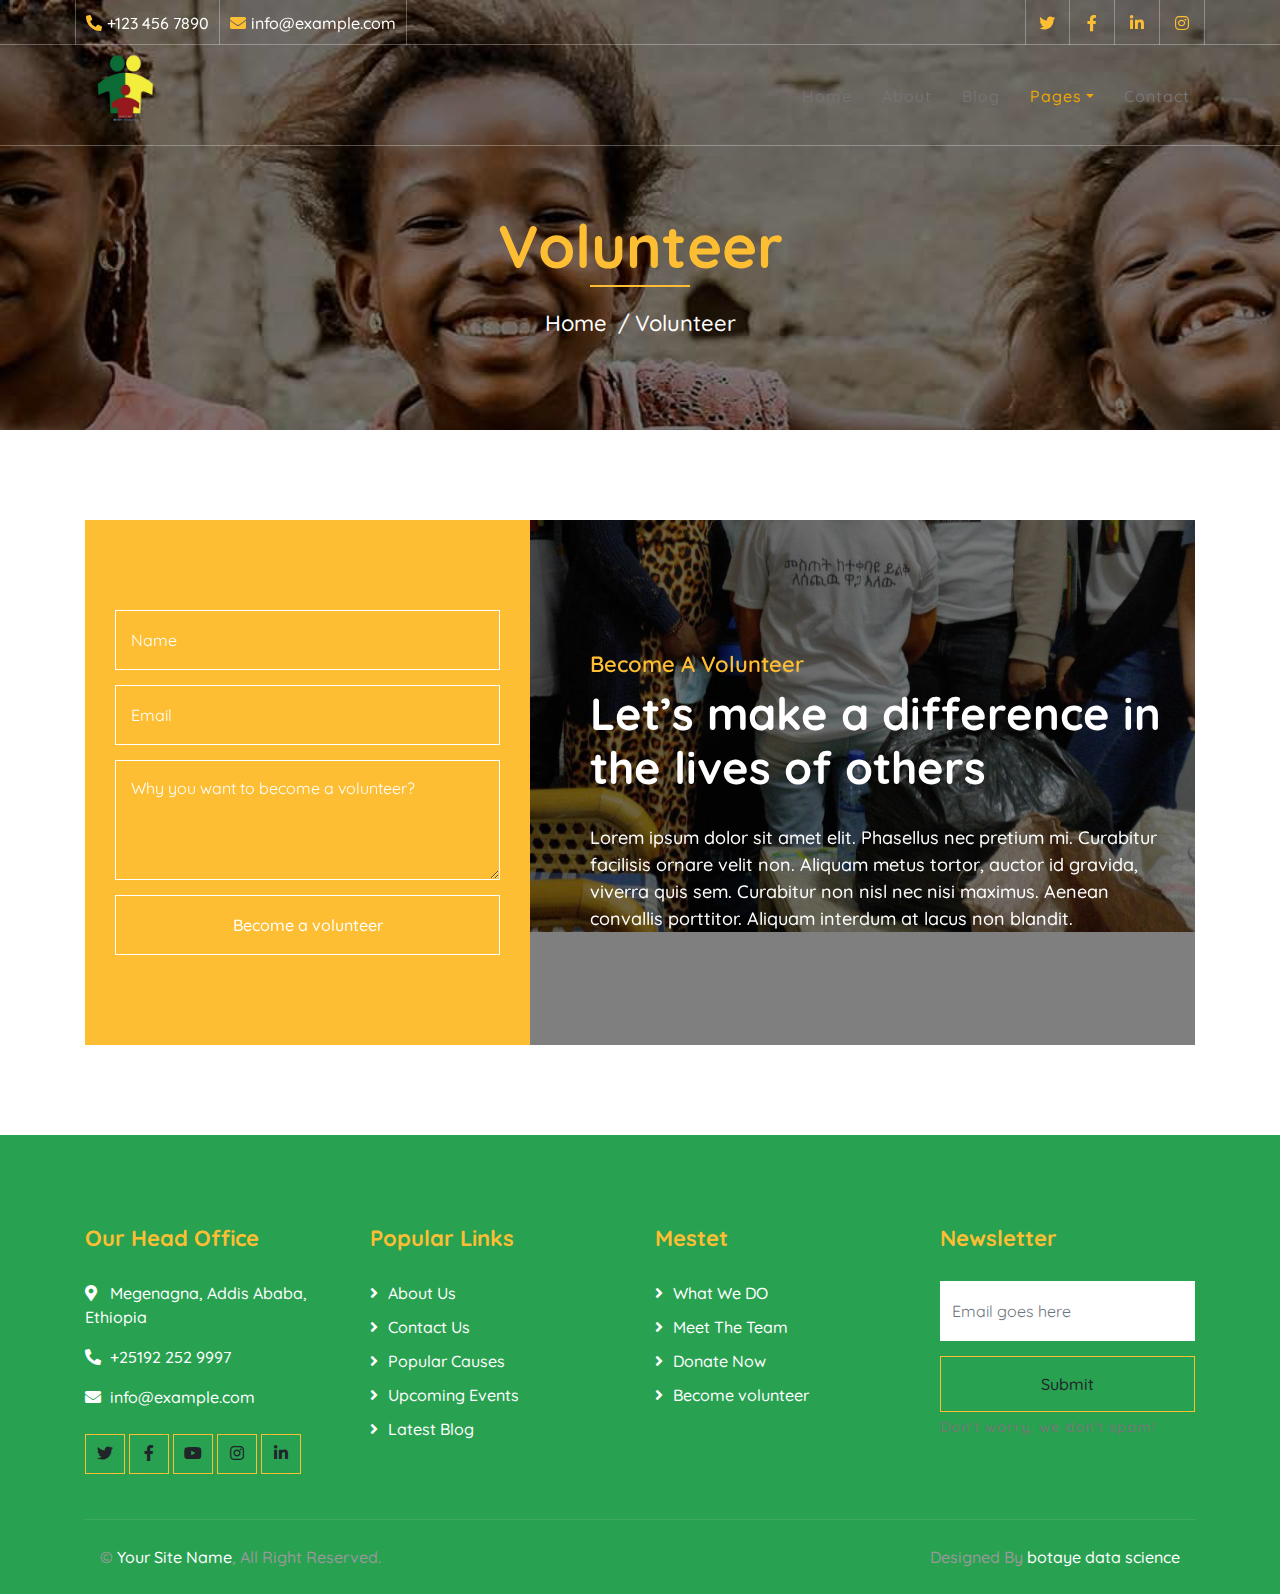
<file: volunteer.html>
<!DOCTYPE html>
<html lang="en">
    <head>
        <meta charset="utf-8">
        <title>Mestet_charity</title>
        <meta content="width=device-width, initial-scale=1.0" name="viewport">
        <meta content="Free Website Template" name="keywords">
        <meta content="Free Website Template" name="description">

        <!-- Favicon -->
        <link href="img/favicon.ico" rel="icon">

        <!-- Google Font -->
        <link href="https://fonts.googleapis.com/css2?family=Quicksand:wght@300;400;500;600;700&display=swap" rel="stylesheet">
        
        <!-- CSS Libraries -->
        <link href="https://stackpath.bootstrapcdn.com/bootstrap/4.4.1/css/bootstrap.min.css" rel="stylesheet">
        <link href="https://cdnjs.cloudflare.com/ajax/libs/font-awesome/5.10.0/css/all.min.css" rel="stylesheet">
        <link href="lib/flaticon/font/flaticon.css" rel="stylesheet">
        <link href="lib/animate/animate.min.css" rel="stylesheet">
        <link href="lib/owlcarousel/assets/owl.carousel.min.css" rel="stylesheet">

        <!-- Template Stylesheet -->
        <link href="css/style.css" rel="stylesheet">
    </head>

    <body>
        <!-- Top Bar Start -->
        <div class="top-bar d-none d-md-block">
            <div class="container-fluid">
                <div class="row">
                    <div class="col-md-8">
                        <div class="top-bar-left">
                            <div class="text">
                                <i class="fa fa-phone-alt"></i>
                                <p>+123 456 7890</p>
                            </div>
                            <div class="text">
                                <i class="fa fa-envelope"></i>
                                <p>info@example.com</p>
                            </div>
                        </div>
                    </div>
                    <div class="col-md-4">
                        <div class="top-bar-right">
                            <div class="social">
                                <a href=""><i class="fab fa-twitter"></i></a>
                                <a href=""><i class="fab fa-facebook-f"></i></a>
                                <a href=""><i class="fab fa-linkedin-in"></i></a>
                                <a href=""><i class="fab fa-instagram"></i></a>
                            </div>
                        </div>
                    </div>
                </div>
            </div>
        </div>
        <!-- Top Bar End -->

        <!-- Nav Bar Start -->
        <div class="navbar navbar-expand-lg bg-dark navbar-dark">
            <div class="container-fluid">
                <img class="charty_logo" src="img/charty_logo.png" alt="Image">
                <button type="button" class="navbar-toggler" data-toggle="collapse" data-target="#navbarCollapse">
                    <span class="navbar-toggler-icon"></span>
                </button>

                <div class="collapse navbar-collapse justify-content-between" id="navbarCollapse">
                    <div class="navbar-nav ml-auto">
                        <a href="index.html" class="nav-item nav-link">Home</a>
                        <a href="about.html" class="nav-item nav-link">About</a>
                        <!-- <a href="causes.html" class="nav-item nav-link">Causes</a> -->
                        <!-- <a href="event.html" class="nav-item nav-link">Events</a> -->
                        <a href="blog.html" class="nav-item nav-link">Blog</a>
                        <div class="nav-item dropdown">
                            <a href="#" class="nav-link dropdown-toggle active" data-toggle="dropdown">Pages</a>
                            <div class="dropdown-menu">
                                <!-- <a href="single.html" class="dropdown-item">Detail Page</a> -->
                                <a href="service.html" class="dropdown-item">What We Do</a>
                                <a href="team.html" class="dropdown-item">Meet The Team</a>
                                <a href="donate.html" class="dropdown-item">Donate Now</a>
                                <a href="volunteer.html" class="dropdown-item">Become A Volunteer</a>
                            </div>
                        </div>
                        <a href="contact.html" class="nav-item nav-link">Contact</a>
                    </div>
                </div>
            </div>
        </div>
        <!-- Nav Bar End -->
        
        
        <!-- Page Header Start -->
        <div class="page-header">
            <div class="container">
                <div class="row">
                    <div class="col-12">
                        <h2>Volunteer</h2>
                    </div>
                    <div class="col-12">
                        <a href="">Home</a>
                        <a href="">Volunteer</a>
                    </div>
                </div>
            </div>
        </div>
        <!-- Page Header End -->
        
        
        <!-- Volunteer Start -->
        <div class="container">
            <div class="volunteer" data-parallax="scroll" data-image-src="img/mestet_contact.jpg">
                <div class="row align-items-center">
                    <div class="col-lg-5">
                        <div class="volunteer-form">
                            <form>
                                <div class="control-group">
                                    <input type="text" class="form-control" placeholder="Name" required="required" />
                                </div>
                                <div class="control-group">
                                    <input type="email" class="form-control" placeholder="Email" required="required" />
                                </div>
                                <div class="control-group">
                                    <textarea class="form-control" placeholder="Why you want to become a volunteer?" required="required"></textarea>
                                </div>
                                <div>
                                    <button class="btn btn-custom" type="submit">Become a volunteer</button>
                                </div>
                            </form>
                        </div>
                    </div>
                    <div class="col-lg-7">
                        <div class="volunteer-content">
                            <div class="section-header">
                                <p>Become A Volunteer</p>
                                <h2>Let’s make a difference in the lives of others</h2>
                            </div>
                            <div class="volunteer-text">
                                <p>
                                    Lorem ipsum dolor sit amet elit. Phasellus nec pretium mi. Curabitur facilisis ornare velit non. Aliquam metus tortor, auctor id gravida, viverra quis sem. Curabitur non nisl nec nisi maximus. Aenean convallis porttitor. Aliquam interdum at lacus non blandit.
                                </p>
                            </div>
                        </div>
                    </div>
                </div>
            </div>
        </div>
        <!-- Volunteer End -->


        <!-- Footer Start -->
        <div class="footer">
            <div class="container">
                <div class="row">
                    <div class="col-lg-3 col-md-6">
                        <div class="footer-contact">
                            <h2>Our Head Office</h2>
                            <p><i class="fa fa-map-marker-alt"></i>Megenagna, Addis Ababa, Ethiopia</p>
                            <p><i class="fa fa-phone-alt"></i>+25192 252 9997</p>
                            <p><i class="fa fa-envelope"></i>info@example.com</p>
                            <div class="footer-social">
                                <a class="btn btn-custom" href=""><i class="fab fa-twitter"></i></a>
                                <a class="btn btn-custom" href=""><i class="fab fa-facebook-f"></i></a>
                                <a class="btn btn-custom" href=""><i class="fab fa-youtube"></i></a>
                                <a class="btn btn-custom" href=""><i class="fab fa-instagram"></i></a>
                                <a class="btn btn-custom" href=""><i class="fab fa-linkedin-in"></i></a>
                            </div>
                        </div>
                    </div>
                    <div class="col-lg-3 col-md-6">
                        <div class="footer-link">
                            <h2>Popular Links</h2>
                            <a href="">About Us</a>
                            <a href="">Contact Us</a>
                            <a href="">Popular Causes</a>
                            <a href="">Upcoming Events</a>
                            <a href="">Latest Blog</a>
                        </div>
                    </div>
                    <div class="col-lg-3 col-md-6">
                        <div class="footer-link">
                            <h2>Mestet</h2>
                            <a href="">What We DO</a>
                            <a href="">Meet The Team</a>
                            <a href="">Donate Now</a>
                            <a href="">Become volunteer</a>
                        </div>
                    </div>
                    <div class="col-lg-3 col-md-6">
                        <div class="footer-newsletter">
                            <h2>Newsletter</h2>
                            <form>
                                <input class="form-control" placeholder="Email goes here">
                                <button class="btn btn-custom">Submit</button>
                                <label>Don't worry, we don't spam!</label>
                            </form>
                        </div>
                    </div>
                </div>
            </div>
            <div class="container copyright">
                <div class="row">
                    <div class="col-md-6">
                        <p>&copy; <a href="#">Your Site Name</a>, All Right Reserved.</p>
                    </div>
                    <div class="col-md-6">
                        <p>Designed By <a href="https://htmlcodex.com">botaye data science</a></p>
                    </div>
                </div>
            </div>
        </div>
        <!-- Footer End -->

        <!-- Back to top button -->
        <a href="#" class="back-to-top"><i class="fa fa-chevron-up"></i></a>
        
        <!-- Pre Loader -->
        <div id="loader" class="show">
            <div class="loader"></div>
        </div>

        <!-- JavaScript Libraries -->
        <script src="https://code.jquery.com/jquery-3.4.1.min.js"></script>
        <script src="https://stackpath.bootstrapcdn.com/bootstrap/4.4.1/js/bootstrap.bundle.min.js"></script>
        <script src="lib/easing/easing.min.js"></script>
        <script src="lib/owlcarousel/owl.carousel.min.js"></script>
        <script src="lib/waypoints/waypoints.min.js"></script>
        <script src="lib/counterup/counterup.min.js"></script>
        <script src="lib/parallax/parallax.min.js"></script>
        
        <!-- Contact Javascript File -->
        <script src="mail/jqBootstrapValidation.min.js"></script>
        <script src="mail/contact.js"></script>

        <!-- Template Javascript -->
        <script src="js/main.js"></script>
    </body>
</html>
</file>
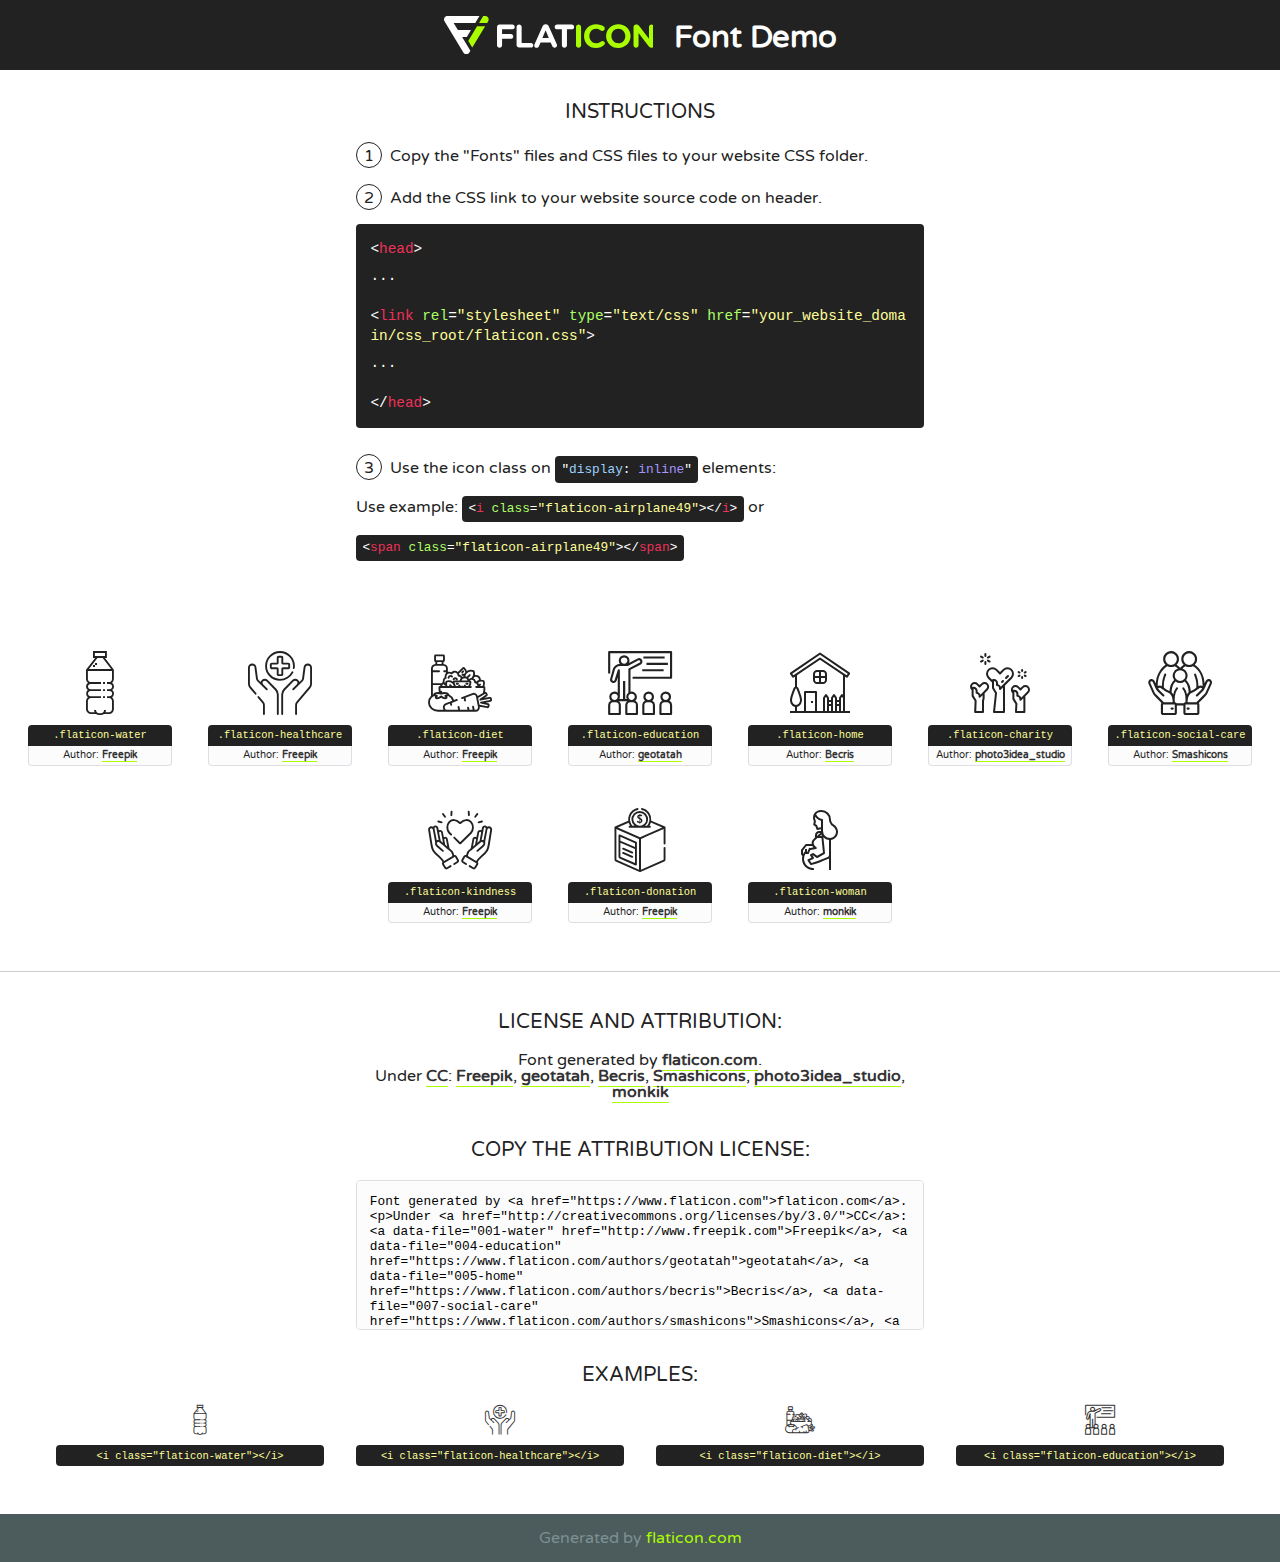
<file: lib/flaticon/font/flaticon.html>
<!DOCTYPE html>
<!--
  Flaticon icon font: Flaticon
  Creation date: 30/09/2020 10:47
-->
<html>
<!DOCTYPE html>
<html>

<head>
    <title>Flaticon WebFont</title>
    <link href="http://fonts.googleapis.com/css?family=Varela+Round" rel="stylesheet" type="text/css" />
    <link rel="stylesheet" type="text/css" href="flaticon.css">
    <meta charset="UTF-8">
    <style>
    html, body, div, span, applet, object, iframe,
    h1, h2, h3, h4, h5, h6, p, blockquote, pre,
    a, abbr, acronym, address, big, cite, code,
    del, dfn, em, img, ins, kbd, q, s, samp,
    small, strike, strong, sub, sup, tt, var,
    b, u, i, center,
    dl, dt, dd, ol, ul, li,
    fieldset, form, label, legend,
    table, caption, tbody, tfoot, thead, tr, th, td,
    article, aside, canvas, details, embed, 
    figure, figcaption, footer, header, hgroup, 
    menu, nav, output, ruby, section, summary,
    time, mark, audio, video {
        margin: 0;
        padding: 0;
        border: 0;
        font-size: 100%;
        font: inherit;
        vertical-align: baseline;
    }
    /* HTML5 display-role reset for older browsers */
    article, aside, details, figcaption, figure, 
    footer, header, hgroup, menu, nav, section {
        display: block;
    }
    body {
        line-height: 1;
    }
    ol, ul {
        list-style: none;
    }
    blockquote, q {
        quotes: none;
    }
    blockquote:before, blockquote:after,
    q:before, q:after {
        content: '';
        content: none;
    }
    table {
        border-collapse: collapse;
        border-spacing: 0;
    }
    body {
        font-family: 'Varela Round', Helvetica, Arial, sans-serif;
        font-size: 16px;
        color: #222;
    }
    a {
        color: #333;
        border-bottom: 1px solid #a9fd00;
        font-weight: bold;
        text-decoration: none;
    }
    * {
        -moz-box-sizing: border-box;
        -webkit-box-sizing: border-box;
        box-sizing: border-box;
        margin: 0;
        padding: 0;
    }
    [class^="flaticon-"]:before, [class*=" flaticon-"]:before, [class^="flaticon-"]:after, [class*=" flaticon-"]:after {
        font-family: Flaticon;
        font-size: 30px;
        font-style: normal;
        margin-left: 20px;
        color: #333;
    }
    .wrapper {
        max-width: 600px;
        margin: auto;
        padding: 0 1em;
    }
    .title {
        font-size: 1.25em;
        text-align: center;
        margin-bottom: 1em;
        text-transform: uppercase;
    }
    header {
        text-align: center;
        background-color: #222;
        color: #fff;
        padding: 1em;
    }
    header .logo {
        width: 210px;
        height: 38px;
        display: inline-block;
        vertical-align: middle;
        margin-right: 1em;
        border: none;
    }
    header strong {
        font-size: 1.95em;
        font-weight: bold;
        vertical-align: middle;
        margin-top: 5px;
        display: inline-block;
    }
    .demo {
        margin: 2em auto;
        line-height: 1.25em;
    }
    .demo ul li {
        margin-bottom: 1em;
    }
    .demo ul li .num {
        color: #222;
        border-radius: 20px;
        display: inline-block;
        width: 26px;
        padding: 3px;
        height: 26px;
        text-align: center;
        margin-right: 0.5em;
        border: 1px solid #222;
    }
    .demo ul li code {
        background-color: #222;
        border-radius: 4px;
        padding: 0.25em 0.5em;
        display: inline-block;
        color: #fff;
        font-family: Consolas,Monaco,Lucida Console,Liberation Mono,DejaVu Sans Mono,Bitstream Vera Sans Mono,Courier New, monospace;
        font-weight: lighter;
        margin-top: 1em;
        font-size: 0.8em;
        word-break: break-all;
    }
    .demo ul li code.big {
        padding: 1em;
        font-size: 0.9em;
    }
    .demo ul li code .red {
        color: #EF3159;
    }
    .demo ul li code .green {
        color: #ACFF65;
    }
    .demo ul li code .yellow {
        color: #FFFF99;
    }
    .demo ul li code .blue {
        color: #99D3FF;
    }
    .demo ul li code .purple {
        color: #A295FF;
    }
    .demo ul li code .dots {
        margin-top: 0.5em;
        display: block;
    }
    #glyphs {
        border-bottom: 1px solid #ccc;
        padding: 2em 0;
        text-align: center;
    }
    .glyph {
        display: inline-block;
        width: 9em;
        margin: 1em;
        text-align: center;
        vertical-align: top;
        background: #FFF;
    }
    .glyph .glyph-icon {
        padding: 10px;
        display: block;
        font-family:"Flaticon";
        font-size: 64px;
        line-height: 1;
    }
    .glyph .glyph-icon:before {
        font-size: 64px;
        color: #222;
        margin-left: 0;
    }
    .class-name {
        font-size: 0.65em;
        background-color: #222;
        color: #fff;
        border-radius: 4px 4px 0 0;
        padding: 0.5em;
        color: #FFFF99;
        font-family: Consolas,Monaco,Lucida Console,Liberation Mono,DejaVu Sans Mono,Bitstream Vera Sans Mono,Courier New, monospace;
    }
    .author-name {
        font-size: 0.6em;
        background-color: #fcfcfd;
        border: 1px solid #DEDEE4;
        border-top: 0;
        border-radius: 0 0 4px 4px;
        padding: 0.5em;
    }
    .class-name:last-child {
        font-size: 10px;
        color:#888;
    }
    .class-name:last-child a {
        font-size: 10px;
        color:#555;
    }
    .class-name:last-child a:hover {
        color:#a9fd00;
    }
    .glyph > input {
        display: block;
        width: 100px;
        margin: 5px auto;
        text-align: center;
        font-size: 12px;
        cursor: text;
    }
    .glyph > input.icon-input {
        font-family:"Flaticon";
        font-size: 16px;
        margin-bottom: 10px;
    }
    .attribution .title {
        margin-top: 2em;
    }
    .attribution textarea {
        background-color: #fcfcfd;
        padding: 1em;
        border: none;
        box-shadow: none;
        border: 1px solid #DEDEE4;
        border-radius: 4px;
        resize: none;
        width: 100%;
        height: 150px;
        font-size: 0.8em;
        font-family: Consolas,Monaco,Lucida Console,Liberation Mono,DejaVu Sans Mono,Bitstream Vera Sans Mono,Courier New, monospace;
        -webkit-appearance: none;
    }
    .iconsuse {
        margin: 2em auto;
        text-align: center;
        max-width: 1200px;
    }
    .iconsuse:after {
        content: '';
        display: table;
        clear: both;
    }
    .iconsuse .image {
        float: left;
        width: 25%;
        padding: 0 1em;
    }
    .iconsuse .image p {
        margin-bottom: 1em;
    }
    .iconsuse .image span {
        display: block;
        font-size: 0.65em;
        background-color: #222;
        color: #fff;
        border-radius: 4px;
        padding: 0.5em;
        color: #FFFF99;
        margin-top: 1em;
        font-family: Consolas,Monaco,Lucida Console,Liberation Mono,DejaVu Sans Mono,Bitstream Vera Sans Mono,Courier New, monospace;
    }
    #footer {
        text-align: center;
        background-color: #4C5B5C;
        color: #7c9192;
        padding: 1em;
    }
    #footer a {
        border: none;
        color: #a9fd00;
        font-weight: normal;
    }
    @media (max-width: 960px) {
        .iconsuse .image {
            width: 50%;
        }
    }
    @media (max-width: 560px) {
        .iconsuse .image {
            width: 100%;
        }
    }
    </style>
</head>

<body class="characters-off">

    <header>
        <a href="https://www.flaticon.com" target="_blank" class="logo">
            <svg version="1.1" xmlns="http://www.w3.org/2000/svg" xmlns:xlink="http://www.w3.org/1999/xlink" xmlns:a="http://ns.adobe.com/AdobeSVGViewerExtensions/3.0/" viewBox="0 0 560.875 102.036" enable-background="new 0 0 560.875 102.036" xml:space="preserve">
                <defs>
                </defs>
                <g>
                    <g class="letters">
                        <path fill="#ffffff" d="M141.596,29.675c0-3.777,2.985-6.767,6.764-6.767h34.438c3.426,0,6.15,2.728,6.15,6.15
                        c0,3.43-2.724,6.149-6.15,6.149h-27.674v13.091h23.719c3.429,0,6.151,2.724,6.151,6.15c0,3.43-2.723,6.149-6.151,6.149h-23.719
                        v17.574c0,3.773-2.986,6.761-6.764,6.761c-3.779,0-6.764-2.989-6.764-6.761V29.675z"></path>
                        <path fill="#ffffff" d="M193.844,29.149c0-3.781,2.985-6.767,6.764-6.767c3.776,0,6.763,2.985,6.763,6.767v42.957h25.039
                        c3.426,0,6.149,2.726,6.149,6.153c0,3.425-2.723,6.15-6.149,6.15h-31.802c-3.779,0-6.764-2.986-6.764-6.768V29.149z"></path>
                        <path fill="#ffffff" d="M241.891,75.71l21.438-48.407c1.492-3.341,4.215-5.357,7.906-5.357h0.792
                        c3.686,0,6.323,2.017,7.815,5.357l21.439,48.407c0.436,0.967,0.701,1.845,0.701,2.723c0,3.602-2.809,6.501-6.414,6.501
                        c-3.161,0-5.269-1.845-6.499-4.655l-4.132-9.661h-27.059l-4.301,10.102c-1.144,2.631-3.426,4.214-6.237,4.214
                        c-3.517,0-6.24-2.81-6.24-6.325C241.1,77.64,241.451,76.677,241.891,75.71z M279.932,58.666l-8.521-20.297l-8.526,20.297H279.932
                        z"></path>
                        <path fill="#ffffff" d="M314.864,35.387H301.86c-3.429,0-6.239-2.813-6.239-6.238c0-3.429,2.811-6.24,6.239-6.24h39.533
                        c3.426,0,6.237,2.811,6.237,6.24c0,3.425-2.811,6.238-6.237,6.238h-13.001v42.785c0,3.773-2.99,6.761-6.764,6.761
                        c-3.779,0-6.764-2.989-6.764-6.761V35.387z"></path>
                        <path fill="#A9FD00" d="M352.615,29.149c0-3.781,2.985-6.767,6.767-6.767c3.774,0,6.761,2.985,6.761,6.767v49.024
                        c0,3.773-2.987,6.761-6.761,6.761c-3.781,0-6.767-2.989-6.767-6.761V29.149z"></path>
                        <path fill="#A9FD00" d="M374.132,53.836v-0.179c0-17.481,13.178-31.801,32.065-31.801c9.22,0,15.459,2.458,20.557,6.238
                        c1.402,1.054,2.637,2.985,2.637,5.357c0,3.692-2.985,6.59-6.681,6.59c-1.845,0-3.071-0.702-4.044-1.319
                        c-3.776-2.813-7.729-4.393-12.562-4.393c-10.364,0-17.831,8.611-17.831,19.154v0.173c0,10.542,7.291,19.329,17.831,19.329
                        c5.715,0,9.492-1.756,13.359-4.834c1.049-0.874,2.458-1.491,4.039-1.491c3.429,0,6.325,2.813,6.325,6.236
                        c0,2.106-1.056,3.78-2.282,4.834c-5.539,4.834-12.036,7.733-21.878,7.733C387.572,85.464,374.132,71.493,374.132,53.836z"></path>
                        <path fill="#A9FD00" d="M433.009,53.836v-0.179c0-17.481,13.79-31.801,32.766-31.801c18.981,0,32.592,14.143,32.592,31.628v0.173
                        c0,17.483-13.785,31.807-32.769,31.807C446.625,85.464,433.009,71.32,433.009,53.836z M484.224,53.836v-0.179
                        c0-10.539-7.725-19.326-18.626-19.326c-10.893,0-18.449,8.611-18.449,19.154v0.173c0,10.542,7.73,19.329,18.626,19.329
                        C476.676,72.986,484.224,64.378,484.224,53.836z"></path>
                        <path fill="#A9FD00" d="M506.233,29.321c0-3.774,2.99-6.763,6.767-6.763h1.401c3.252,0,5.183,1.583,7.029,3.953l26.093,34.265
                        V29.059c0-3.692,2.99-6.677,6.681-6.677c3.683,0,6.671,2.985,6.671,6.677v48.934c0,3.78-2.987,6.765-6.764,6.765h-0.436
                        c-3.257,0-5.188-1.581-7.034-3.953l-27.056-35.492v32.944c0,3.687-2.985,6.676-6.678,6.676c-3.683,0-6.673-2.989-6.673-6.676
                        V29.321z"></path>
                    </g>
                    <g class="insignia">
                        <path fill="#ffffff" d="M48.372,56.137h12.517l11.156-18.537H37.186L25.688,18.539h57.825L94.668,0H9.271
                        C5.925,0,2.842,1.801,1.198,4.716c-1.644,2.907-1.593,6.482,0.134,9.343l50.38,83.501c1.678,2.781,4.689,4.476,7.938,4.476
                        c3.246,0,6.257-1.695,7.935-4.476l2.898-4.804L48.372,56.137z"></path>
                        <g class="i">
                            <path fill="#A9FD00" d="M93.575,18.539h0.031v0.004l21.652,0.004l2.705-4.488c1.727-2.861,1.778-6.436,0.133-9.343
                            C116.454,1.801,113.371,0,110.026,0h-5.294L93.575,18.539z"></path>
                            <polygon fill="#A9FD00" points="88.291,27.356 64.725,66.486 75.519,84.404 109.942,27.356"></polygon>
                        </g>
                    </g>
                </g>
            </svg>
        </a>
        <strong>Font Demo</strong>
    </header>


    <section class="demo wrapper">

        <p class="title">Instructions</p>

        <ul>
            <li>
                <span class="num">1</span>Copy the "Fonts" files and CSS files to your website CSS folder.
            </li>
            <li>
                <span class="num">2</span>Add the CSS link to your website source code on header.
                <code class="big">
                    &lt;<span class="red">head</span>&gt;
                    <br/><span class="dots">...</span>
                    <br/>&lt;<span class="red">link</span> <span class="green">rel</span>=<span class="yellow">"stylesheet"</span> <span class="green">type</span>=<span class="yellow">"text/css"</span> <span class="green">href</span>=<span class="yellow">"your_website_domain/css_root/flaticon.css"</span>&gt;
                    <br/><span class="dots">...</span>
                    <br/>&lt;/<span class="red">head</span>&gt;
                </code>
            </li>

            <li>
                <p>
                    <span class="num">3</span>Use the icon class on <code>"<span class="blue">display</span>:<span class="purple"> inline</span>"</code> elements:
                    <br />
                    Use example: <code>&lt;<span class="red">i</span> <span class="green">class</span>=<span class="yellow">&quot;flaticon-airplane49&quot;</span>&gt;&lt;/<span class="red">i</span>&gt;</code> or <code>&lt;<span class="red">span</span> <span class="green">class</span>=<span class="yellow">&quot;flaticon-airplane49&quot;</span>&gt;&lt;/<span class="red">span</span>&gt;</code>
            </li>
        </ul>

    </section>




   <section id="glyphs">          
    
      
        <div class="glyph"><div class="glyph-icon flaticon-water"></div>
            <div class="class-name">.flaticon-water</div>
            <div class="author-name">Author: <a data-file="001-water" href="http://www.freepik.com">Freepik</a> </div> 
        </div>        
        
        <div class="glyph"><div class="glyph-icon flaticon-healthcare"></div>
            <div class="class-name">.flaticon-healthcare</div>
            <div class="author-name">Author: <a data-file="002-healthcare" href="http://www.freepik.com">Freepik</a> </div> 
        </div>        
        
        <div class="glyph"><div class="glyph-icon flaticon-diet"></div>
            <div class="class-name">.flaticon-diet</div>
            <div class="author-name">Author: <a data-file="003-diet" href="http://www.freepik.com">Freepik</a> </div> 
        </div>        
        
        <div class="glyph"><div class="glyph-icon flaticon-education"></div>
            <div class="class-name">.flaticon-education</div>
            <div class="author-name">Author: <a data-file="004-education" href="https://www.flaticon.com/authors/geotatah">geotatah</a> </div> 
        </div>        
        
        <div class="glyph"><div class="glyph-icon flaticon-home"></div>
            <div class="class-name">.flaticon-home</div>
            <div class="author-name">Author: <a data-file="005-home" href="https://www.flaticon.com/authors/becris">Becris</a> </div> 
        </div>        
        
        <div class="glyph"><div class="glyph-icon flaticon-charity"></div>
            <div class="class-name">.flaticon-charity</div>
            <div class="author-name">Author: <a data-file="006-charity" href="https://www.flaticon.com/authors/photo3idea-studio">photo3idea_studio</a> </div> 
        </div>        
        
        <div class="glyph"><div class="glyph-icon flaticon-social-care"></div>
            <div class="class-name">.flaticon-social-care</div>
            <div class="author-name">Author: <a data-file="007-social-care" href="https://www.flaticon.com/authors/smashicons">Smashicons</a> </div> 
        </div>        
        
        <div class="glyph"><div class="glyph-icon flaticon-kindness"></div>
            <div class="class-name">.flaticon-kindness</div>
            <div class="author-name">Author: <a data-file="008-kindness" href="http://www.freepik.com">Freepik</a> </div> 
        </div>        
        
        <div class="glyph"><div class="glyph-icon flaticon-donation"></div>
            <div class="class-name">.flaticon-donation</div>
            <div class="author-name">Author: <a data-file="009-donation" href="http://www.freepik.com">Freepik</a> </div> 
        </div>        
        
        <div class="glyph"><div class="glyph-icon flaticon-woman"></div>
            <div class="class-name">.flaticon-woman</div>
            <div class="author-name">Author: <a data-file="010-woman" href="https://www.flaticon.com/authors/monkik">monkik</a> </div> 
        </div>        
        

    </section>



    <section class="attribution wrapper"   style="text-align:center;">

      <div class="title">License and attribution:</div><div class="attrDiv">Font generated by <a href="https://www.flaticon.com">flaticon.com</a>. <div><p>Under <a href="http://creativecommons.org/licenses/by/3.0/">CC</a>: <a data-file="001-water" href="http://www.freepik.com">Freepik</a>, <a data-file="004-education" href="https://www.flaticon.com/authors/geotatah">geotatah</a>, <a data-file="005-home" href="https://www.flaticon.com/authors/becris">Becris</a>, <a data-file="007-social-care" href="https://www.flaticon.com/authors/smashicons">Smashicons</a>, <a data-file="006-charity" href="https://www.flaticon.com/authors/photo3idea-studio">photo3idea_studio</a>, <a data-file="010-woman" href="https://www.flaticon.com/authors/monkik">monkik</a></p>  </div>
      </div>
      <div class="title">Copy the Attribution License:</div>

    <textarea onclick="this.focus();this.select();">Font generated by &lt;a href=&quot;https://www.flaticon.com&quot;&gt;flaticon.com&lt;/a&gt;. <p>Under <a href="http://creativecommons.org/licenses/by/3.0/">CC</a>: <a data-file="001-water" href="http://www.freepik.com">Freepik</a>, <a data-file="004-education" href="https://www.flaticon.com/authors/geotatah">geotatah</a>, <a data-file="005-home" href="https://www.flaticon.com/authors/becris">Becris</a>, <a data-file="007-social-care" href="https://www.flaticon.com/authors/smashicons">Smashicons</a>, <a data-file="006-charity" href="https://www.flaticon.com/authors/photo3idea-studio">photo3idea_studio</a>, <a data-file="010-woman" href="https://www.flaticon.com/authors/monkik">monkik</a></p>  
     </textarea>

    </section>

    <section class="iconsuse">

          <div class="title">Examples:</div>            
             
            <div class="image">
                <p>
                    <i class="glyph-icon flaticon-water"></i> 
                    <span>&lt;i class=&quot;flaticon-water&quot;&gt;&lt;/i&gt;</span>
                </p>
            </div>
            
            <div class="image">
                <p>
                    <i class="glyph-icon flaticon-healthcare"></i> 
                    <span>&lt;i class=&quot;flaticon-healthcare&quot;&gt;&lt;/i&gt;</span>
                </p>
            </div>
            
            <div class="image">
                <p>
                    <i class="glyph-icon flaticon-diet"></i> 
                    <span>&lt;i class=&quot;flaticon-diet&quot;&gt;&lt;/i&gt;</span>
                </p>
            </div>
            
            <div class="image">
                <p>
                    <i class="glyph-icon flaticon-education"></i> 
                    <span>&lt;i class=&quot;flaticon-education&quot;&gt;&lt;/i&gt;</span>
                </p>
            </div>
                       
        </div>
                            
    </section>

<div id="footer">
    <div>Generated by <a href="https://www.flaticon.com">flaticon.com</a>
    </div>
</div>



</body>
</html>
</file>
<file: lib/flaticon/font/flaticon.css>
/*
  	Flaticon icon font: Flaticon
  	Creation date: 30/09/2020 10:47
  	*/

@font-face {
  font-family: "Flaticon";
  src: url("./Flaticon.eot");
  src: url("./Flaticon.eot?#iefix") format("embedded-opentype"),
       url("./Flaticon.woff2") format("woff2"),
       url("./Flaticon.woff") format("woff"),
       url("./Flaticon.ttf") format("truetype"),
       url("./Flaticon.svg#Flaticon") format("svg");
  font-weight: normal;
  font-style: normal;
}

@media screen and (-webkit-min-device-pixel-ratio:0) {
  @font-face {
    font-family: "Flaticon";
    src: url("./Flaticon.svg#Flaticon") format("svg");
  }
}

[class^="flaticon-"]:before, [class*=" flaticon-"]:before,
[class^="flaticon-"]:after, [class*=" flaticon-"]:after {   
  font-family: Flaticon;
        font-size: 20px;
font-style: normal;
margin-left: 20px;
}

.flaticon-water:before { content: "\f100"; }
.flaticon-healthcare:before { content: "\f101"; }
.flaticon-diet:before { content: "\f102"; }
.flaticon-education:before { content: "\f103"; }
.flaticon-home:before { content: "\f104"; }
.flaticon-charity:before { content: "\f105"; }
.flaticon-social-care:before { content: "\f106"; }
.flaticon-kindness:before { content: "\f107"; }
.flaticon-donation:before { content: "\f108"; }
.flaticon-woman:before { content: "\f109"; }
</file>
<file: css/style.css>
/*******************************/
/********* General CSS *********/
/*******************************/
body {
    color: #777777;
    font-weight: 500;
    background: #ffffff;
    font-family: 'Quicksand', sans-serif;
}

h1,
h2, 
h3, 
h4,
h5, 
h6 {
    color: #4a4c70;
}

a {
    color: #4a4c70;
    transition: .3s;
}

a:hover,
a:active,
a:focus {
    color: #000000;
    outline: none;
    text-decoration: none;
}

.btn.btn-custom {
    padding: 12px 20px;
    text-align: center; 
   font-size: 16px;
    font-weight: 500;
    /* color: #777777; */
    border-radius: 0;
    border: 1px solid #FDBE33;
    box-shadow: inset 0 0 0 0 #FDBE33;
    transition: ease-out 0.3s;
    -webkit-transition: ease-out 0.3s;
    -moz-transition: ease-out 0.3s;
}

.btn.btn-custom:hover {
    color: #20212B;
    box-shadow: inset 0 0 0 30px #FDBE33;
}

.btn:focus,
.form-control:focus {
    box-shadow: none;
}

.container-fluid {
    max-width: 1366px;
}

[class^="flaticon-"]:before, [class*=" flaticon-"]:before,
[class^="flaticon-"]:after, [class*=" flaticon-"]:after {   
    font-size: inherit;
    margin-left: 0;
}


/**********************************/
/****** Loader & Back to Top ******/
/**********************************/
#loader {
    position: fixed;
    top: 0;
    right: 0;
    bottom: 0;
    left: 0;
    display: flex;
    align-items: center;
    justify-content: center;
    background: #ffffff;
    opacity: 0;
    visibility: hidden;
    -webkit-transition: opacity .3s ease-out, visibility 0s linear .3s;
    -o-transition: opacity .3s ease-out, visibility 0s linear .3s;
    transition: opacity .3s ease-out, visibility 0s linear .3s;
    z-index: 999;
}

#loader.show {
    -webkit-transition: opacity .6s ease-out, visibility 0s linear 0s;
    -o-transition: opacity .6s ease-out, visibility 0s linear 0s;
    transition: opacity .6s ease-out, visibility 0s linear 0s;
    visibility: visible;
    opacity: 1;
}
.charty_logo{
    max-width: 100%;
    max-height: 100px;
}
#loader .loader {
    position: relative;
    width: 45px;
    height: 45px;
    border: 5px solid #dddddd;
    border-top: 5px solid #FDBE33;
    border-radius: 50%;
    -webkit-animation: spin 2s linear infinite;
    animation: spin 2s linear infinite;
}

@-webkit-keyframes spin {
    0% { -webkit-transform: rotate(0deg); }
    100% { -webkit-transform: rotate(360deg); }
}

@keyframes spin {
    0% { transform: rotate(0deg); }
    100% { transform: rotate(360deg); }
}

.back-to-top {
    position: fixed;
    display: none;
    background: #FDBE33;
    width: 44px;
    height: 44px;
    text-align: center;
    line-height: 1;
    font-size: 22px;
    right: 15px;
    bottom: 15px;
    transition: background 0.5s;
    z-index: 9;
}

.back-to-top i {
    color: #4a4c70;
    padding-top: 10px;
}

.back-to-top:hover {
    background: #4a4c70;
}

.back-to-top:hover i {
    color: #FDBE33;
}


/**********************************/
/********** Top Bar CSS ***********/
/**********************************/
.top-bar {
    position: absolute;
    height: 45px;
    width: 100%;
    top: 0;
    left: 0;
    z-index: 3;
    border-bottom: 1px solid rgba(255, 255, 255, .3);
}

.top-bar .top-bar-left {
    display: flex;
    align-items: center;
    justify-content: flex-start;
}

.top-bar .top-bar-right {
    display: flex;
    align-items: center;
    justify-content: flex-end;
}

.top-bar .text {
    display: flex;
    align-items: center;
    justify-content: center;
    flex-direction: row;
    height: 45px;
    padding: 0 10px;
    text-align: center;
    border-left: 1px solid rgba(255, 255, 255, .3);
}

.top-bar .text:last-child {
    border-right: 1px solid rgba(255, 255, 255, .3);
}

.top-bar .text i {
    font-size: 16px;
    color: #FDBE33;
    margin-right: 5px;
}

.top-bar .text p {
    color: #ffffff;
    font-size: 16px;
    font-weight: 500;
    margin: 0;
}

.top-bar .social {
    display: flex;
    height: 45px;
    font-size: 0;
    justify-content: flex-end;
}

.top-bar .social a {
    display: flex;
    align-items: center;
    justify-content: center;
    width: 45px;
    height: 100%;
    font-size: 16px;
    color: #FDBE33;
    border-right: 1px solid rgba(255, 255, 255, .3);
}

.top-bar .social a:first-child {
    border-left: 1px solid rgba(255, 255, 255, .3);
}

.top-bar .social a:hover {
    color: #ffffff;
    background: #000000;
}

@media (min-width: 992px) {
    .top-bar {
        padding: 0 60px;
    }
}


/**********************************/
/*********** Nav Bar CSS **********/
/**********************************/
.navbar {
    position: relative;
    transition: .5s;
    z-index: 999;
}

.navbar.nav-sticky {
    position: fixed;
    top: 0;
    width: 100%;
    box-shadow: 0 2px 5px rgba(0, 0, 0, .3);
    transition: .5s;
}

.navbar .navbar-brand {
    margin: 0;
    color: #ffffff;
    font-size: 45px;
    line-height: 0px;
    font-weight: 700;
    letter-spacing: 5px;
    text-transform: uppercase;
}

/* .navbar .navbar-brand img {
    max-width: 100%;
    max-height: 40px;
} */

.navbar-dark .navbar-nav .nav-link,
.navbar-dark .navbar-nav .nav-link:focus,
.navbar-dark .navbar-nav .nav-link:hover,
.navbar-dark .navbar-nav .nav-link.active {
    padding: 10px 15px 8px 15px;
    color:#737373;
}

.navbar-dark .navbar-nav .nav-link:hover,
.navbar-dark .navbar-nav .nav-link.active {
    color: #f0a706;
    transition: none;
}

.navbar .dropdown-menu {
    margin-top: 0;
    border: 0;
    border-radius: 0;
    background: #f8f9fa;
}

@media (min-width: 992px) {
    .navbar {
        position: absolute;
        width: 100%;
        top: 45px;
        padding: 0px 60px;
        background: transparent !important;
        border-bottom: 1px solid rgba(255, 255, 255, .3);
        z-index: 9;
    }
    
    .navbar.nav-sticky {
        padding: 0px 60px;
        background: #ffffff!important;
        border-bottom: none;
    }
    
    .page .navbar {
        background: #20212B !important;
    }
    
    .navbar a.nav-link {
        padding: 8px 15px;
        font-size: 16px;
        letter-spacing: 1px;
    }
}

@media (max-width: 991.98px) {   
    .navbar {
        padding:0px 15px;
        background: #249f4efa !important;
    }
    
    .navbar a.nav-link {
        padding: 5px;
    }
    
    .navbar .dropdown-menu {
        box-shadow: none;
    }
}


/*******************************/
/********** Hero CSS ***********/
/*******************************/
.carousel {
    position: relative;
    width: 100%;
    min-height: 300px;
    background: #ffffff;
    margin-bottom: 45px;
}

.carousel .container-fluid {
    padding: 0;
}

.carousel .carousel-item {
    position: relative;
    width: 100%;
    min-height: 300px;
    display: flex;
    align-items: center;
    justify-content: center;
    flex-direction: column;
}

.carousel .carousel-img {
    position: relative;
    width: 100%;
    height: 100%;
    min-height: 300px;
    text-align: right;
    overflow: hidden;
}

.carousel .carousel-img::after {
    position: absolute;
    content: "";
    top: 0;
    right: 0;
    bottom: 0;
    left: 0;
    background: rgba(0, 0, 0, .5);
    z-index: 1;
}

.carousel .carousel-img img {
    width: 100%;
    height: 100%;
    object-fit: cover;
}

.carousel .carousel-text {
    position: absolute;
    max-width: 700px;
    display: flex;
    align-items: center;
    justify-content: center;
    flex-direction: column;
    z-index: 2;
}

.carousel .carousel-text h1 {
    text-align: center;
    color: #ffffff;
    font-size: 60px;
    font-weight: 700;
    margin-bottom: 20px;
}

.carousel .carousel-text p {
    color: #ffffff;
    text-align: center;
    font-size: 20px;
    margin-bottom: 25px;
}

.carousel .carousel-btn .btn.btn-custom {
    color: #ffffff;
}

.carousel .carousel-btn .btn.btn-custom:hover {
    color: #20212B;
}

.carousel .carousel-btn .btn:first-child {
    margin-right: 15px;
}

.carousel .owl-nav {
    position: absolute;
    width: 100%;
    height: 60px;
    top: calc(50% - 30px);
    left: 0;
    display: flex;
    justify-content: space-between;
    z-index: 9;
}

.carousel .owl-nav .owl-prev,
.carousel .owl-nav .owl-next {
    width: 60px;
    height: 60px;
    display: flex;
    align-items: center;
    justify-content: center;
    color: #FDBE33;
    background: rgba(256, 256, 256, .2);
    font-size: 22px;
    transition: .3s;
}

.carousel .owl-nav .owl-prev:hover,
.carousel .owl-nav .owl-next:hover {
    color: #ffffff;
    background: #FDBE33;
}

.carousel .owl-nav .owl-prev {
    margin-right: 2px;
}

.carousel .animated {
    -webkit-animation-duration: 1s;
    animation-duration: 1s;
}

#videoModal .modal-dialog {
    position: relative;
    max-width: 800px;
    margin: 60px auto 0 auto;
}

#videoModal .modal-body {
    position: relative;
    padding: 0px;
}

#videoModal .close {
    position: absolute;
    width: 30px;
    height: 30px;
    right: 0px;
    top: -30px;
    z-index: 999;
    font-size: 30px;
    font-weight: normal;
    color: #ffffff;
    background: #000000;
    opacity: 1;
}

@media (max-width: 991.98px) {
    .carousel .carousel-text h1 {
        font-size: 35px;
    }
    
    .carousel .carousel-text p {
        font-size: 16px;
    }
    
    .carousel .carousel-text .btn {
        padding: 12px 30px;
        font-size: 15px;
        letter-spacing: 0;
    }
}

@media (max-width: 767.98px) {
    .carousel .carousel-text h1 {
        font-size: 30px;
    }
    
    .carousel .carousel-text .btn {
        padding: 10px 25px;
        font-size: 15px;
        letter-spacing: 0;
    }
}

@media (max-width: 575.98px) {
    .carousel .carousel-text h1 {
        font-size: 25px;
    }
    
    .carousel .carousel-text .btn {
        padding: 8px 20px;
        font-size: 14px;
        letter-spacing: 0;
    }
}


/*******************************/
/******* Page Header CSS *******/
/*******************************/
.page-header {
    position: relative;
    margin-bottom: 45px;
    padding: 210px 0 90px 0;
    text-align: center;
    background: linear-gradient(rgba(0, 0, 0, .5), rgba(0, 0, 0, .5)), url(../img/page-header.jpg);
    background-attachment: fixed;
    background-position: center;
    background-repeat: no-repeat;
    background-size: cover;
}

.page-header h2 {
    position: relative;
    color: #FDBE33;
    font-size: 60px;
    font-weight: 700;
    margin-bottom: 20px;
    padding-bottom: 5px;
}

.page-header h2::after {
    position: absolute;
    content: "";
    width: 100px;
    height: 2px;
    left: calc(50% - 50px);
    bottom: 0;
    background: #FDBE33;
}

.page-header a {
    position: relative;
    padding: 0 12px;
    font-size: 22px;
    color: #ffffff;
}

.page-header a:hover {
    color: #FDBE33;
}

.page-header a::after {
    position: absolute;
    content: "/";
    width: 8px;
    height: 8px;
    top: -2px;
    right: -7px;
    text-align: center;
    color: #ffffff;
}

.page-header a:last-child::after {
    display: none;
}

@media (max-width: 991.98px) {
    .page-header {
        padding: 60px 0;
    }
    
    .page-header h2 {
        font-size: 45px;
    }
    
    .page-header a {
        font-size: 20px;
    }
}

@media (max-width: 767.98px) {
    .page-header {
        padding: 45px 0;
    }
    
    .page-header h2 {
        font-size: 35px;
    }
    
    .page-header a {
        font-size: 18px;
    }
}


/*******************************/
/******* Section Header ********/
/*******************************/
.section-header {
    position: relative;
    width: 100%;
    max-width: 700px;
    margin: 0 auto 45px auto;
}

.section-header p {
    margin-bottom: 5px;
    position: relative;
    font-size: 22px;
    font-weight: 600;
    text-transform: capitalize;
    color: #FDBE33;
}

.section-header h2 {
    margin: 0;
    font-size: 45px;
    font-weight: 700;
}

@media (max-width: 991.98px) {
    .section-header h2 {
        font-size: 45px;
    }
}

@media (max-width: 767.98px) {
    .section-header h2 {
        font-size: 40px;
    }
}

@media (max-width: 575.98px) {
    .section-header h2 {
        font-size: 35px;
    }
}


/*******************************/
/********** About CSS **********/
/*******************************/
.about {
    position: relative;
    width: 100%;
    padding: 45px 0;
}

.about .section-header {
    margin-bottom: 30px;
    margin-left: 0;
}

.about .about-img {
    width: 100%;
    height: 100vh;
}

.about .about-tab {
    width: 100%;
}

.about .about-tab .nav.nav-pills .nav-link {
    padding: 8px;
    font-weight: 600;
    background: none;
    border-radius: 0;
    border-bottom: 1px solid rgba(0, 0, 0, .15);
    transition: none;
}

.about .about-tab .nav.nav-pills .nav-link:hover,
.about .about-tab .nav.nav-pills .nav-link.active {
    color: #FDBE33;
    padding-bottom: 7px;
    border-bottom: 3px solid #FDBE33;
}

.about .about-tab .tab-content {
    padding: 15px 0 0 0;
    background: transparent;
}

.about .about-tab .tab-content .container {
    padding: 0;
}

@media (max-width: 991.98px) {
    .about .section-header {
        margin-top: 30px;
    }
}


/*******************************/
/********* Service CSS *********/
/*******************************/
.service {
    position: relative;
    width: 100%;
    padding: 45px 0 15px 0;
}

.service .service-item {
    position: relative;
    width: 100%;
    display: flex;
    justify-content: space-between;
    margin-bottom: 45px;
    transition: .3s;
}

.service .service-icon {
    position: relative;
    width: 60px;
}

.service .service-icon i {
    position: relative;
    display: block;
    color: #FDBE33;
    font-size: 60px;
    line-height: 60px;
    margin-top: 5px;
}

.service .service-text {
    position: relative;
    margin-left: 20px;
    padding-left: 20px;
}

.service .service-text::before {
    position: absolute;
    content: "";
    width: 1px;
    height: calc(100% - 10px);
    top: 5px;
    left: 0;
    background: rgba(0, 0, 0, .1);
}

.service .service-text::after {
    position: absolute;
    content: "";
    width: 3px;
    height: 40px;
    top: calc(50% - 20px);
    left: -1px;
    background: #FDBE33;
}

.service .service-text h3 {
    margin-bottom: 10px;
    font-size: 22px;
    font-weight: 700;
    letter-spacing: 1px;
}

.service .service-text p {
    margin: 0;
}


/*******************************/
/********* Donate CSS **********/
/*******************************/
.donate {
    position: relative;
    width: 100%;
    margin: 45px 0;
    background: rgba(0, 0, 0, .5);
}

.donate .donate-content {
    padding: 45px 0 15px 0;
}

.container .donate {
    margin: 90px 0;
}

.container .donate .donate-content {
    padding: 45px 30px 15px 30px;
}

.donate .donate-content .section-header {
    margin-bottom: 30px;
}

.donate .donate-content .section-header h2 {
    color: #ffffff;
}

.donate .donate-text p {
    color: #ffffff;
    font-size: 18px;
}

.donate .donate-form {
    padding: 90px 30px;
    background: #FDBE33;
}

.donate .donate-form .control-group {
    margin-bottom: 15px;
}

.donate .donate-form .form-control {
    height: 60px;
    color: #ffffff;
    padding: 0 15px;
    border-radius: 0;
    border: 1px solid #ffffff;
    background: transparent;
}

.donate .donate-form .form-control::placeholder {
    color: #ffffff;
    opacity: 1;
}

.donate .donate-form .form-control:-ms-input-placeholder,
.donate .donate-form .form-control::-ms-input-placeholder {
    color: #ffffff;
}

.donate .donate-form .btn-group {
    display: flex;
    justify-content: space-between;
    margin-bottom: 15px;
}

.donate .donate-form .btn.btn-custom {
    padding: 15px 0;
    width: 100%;
    height: 60px;
    color: #ffffff;
    border: 1px solid #ffffff;
    box-shadow: inset 0 0 0 0 #ffffff;
}

.donate .donate-form .btn.btn-custom:hover,
.donate .donate-form .btn.btn-custom.active {
    color: #FDBE33;
    border: 1px solid #ffffff;
    box-shadow: inset 0 0 0 30px #ffffff;
}



/*******************************/
/********** Causes CSS *********/
/*******************************/
.causes {
    position: relative;
    width: 100%;
    padding: 45px 0;
}

.causes .causes-carousel {
    width: calc(100% + 30px);
    margin-left: -15px;
    margin-right: -15px;
}

.causes .causes-item {
    margin: 0 15px;
    overflow: hidden;
    background: #f3f6ff;
}

.causes .causes-img {
    overflow: hidden;
}

.causes .causes-img img {
    width: 100%;
    transition: .3s;
}

.causes .causes-item:hover img {
    transform: scale(1.1);
}


.causes .causes-progress {
    width: 100%;
    margin-top: 32px;
    padding: 30px 30px 20px 30px;
}

.causes .progress {
    height: 10px;
    border-radius: 0;
    background: #dddddd;
    overflow: visible;
}

.causes .progress .progress-bar {
    position: relative;
    width: 0px;
    background: #FDBE33;
    overflow: visible;
    transition: 2s;
}

.causes .progress-bar span {
    position: absolute;
    top: -32px;
    right: 0;
    height: 23px;
    display: inline-block;
    padding: 2px 6px;
    background: #FDBE33;
    color: #20212B;
}

.causes .progress-bar span::after {
    position: absolute;
    content: "";
    width: 0;
    height: 0;
    top: 23px;
    left: calc(50% - 6px);
    border: 6px solid;
    border-color: #FDBE33 transparent transparent transparent;
}

.causes .progress-text {
    margin-top: 5px;
    display: flex;
    justify-content: space-between;
}

.causes .progress-text p {
    margin: 0;
}

.causes .causes-text {
    padding: 0 30px;
}

.causes .causes-text h3 {
    font-size: 22px;
    font-weight: 700;
}

.causes .causes-text p {
    margin: 0;
}

.causes .causes-btn {
    margin-top: 25px;
    display: flex;
    justify-content: space-between;
}

.causes .causes-btn .btn {
    padding: 10px 0;
    width: 50%;
}

.causes .causes-btn .btn:last-child {
    color: #20212B;
    background: #FDBE33;
}

.causes .causes-btn .btn:last-child:hover {
    color: #ffffff;
}



/*******************************/
/********** Facts CSS **********/
/*******************************/
.facts {
    position: relative;
    width: 100%;
    min-height: 400px;
    margin: 45px 0;
    display: flex;
    align-items: center;
    background: rgba(0, 0, 0, .5);
}

.facts .facts-item {
    display: flex;
    flex-direction: row;
    margin: 25px 0;
}

.facts .facts-item i {
    margin-top: 10px;
    font-size: 60px;
    line-height: 60px;
    color: #FDBE33;
}

.facts .facts-text {
    padding-left: 20px;
}

.facts .facts-text h3 {
    position: relative;
    display: inline-block;
    color: #ffffff;
    font-size: 45px;
    font-weight: 700;
}

.facts .facts-text h3::after {
    position: absolute;
    top: 0px;
    color: #ffffff;
    font-size: 25px;
    font-family: "Font Awesome 5 Free";
    font-weight: 900;
}

.facts .facts-text h3.facts-plus::after {
    content: "\f067";
    right: -25px;
}

.facts .facts-text h3.facts-dollar::after {
    content: "\f155";
    right: -18px;
}

.facts .facts-text p {
    color: #ffffff;
    font-size: 22px;
    font-weight: 600;
    margin: 0;
}


/*******************************/
/*********** Team CSS **********/
/*******************************/
.team {
    position: relative;
    width: 100%;
    padding: 45px 0 15px 0;
}

.team .team-item {
    position: relative;
    margin-bottom: 35px;
}

.team .team-img {
    position: relative;
    overflow: hidden;
}

.team .team-img img {
    width: 100%;
    transform: scale(1.1);
    margin-bottom: -15px;
    transition: .3s;
}

.team .team-item:hover img {
    margin: -15px 0 0 0;
}

.team .team-text {
    position: absolute;
    width: calc(100% - 40px);
    height: 96px;
    bottom: 0;
    left: 20px;
    padding: 22px 0;
    text-align: center;
    background: #ffffff;
    transition: .3s;
    overflow: hidden;
}

.team .team-text h2 {
    font-size: 18px;
    font-weight: 700;
    margin-bottom: 10px;
}

.team .team-text p {
    margin-bottom: 20px;
}

.team .team-social {
    position: relative;
    font-size: 0;
}

.team .team-social a {
    display: inline-block;
    width: 35px;
    height: 35px;
    margin: 0 3px;
    padding: 5px 0;
    text-align: center;
    font-size: 14px;
    color: #4a4c70;
    border: 2px solid #FDBE33;
    transition: .3s;
}

.team .team-social a:hover {
    color: #20212B;
    background: #FDBE33;
}

.team .team-item:hover .team-text {
    height: 160px;
}


/*******************************/
/******* Testimonial CSS *******/
/*******************************/
.testimonial {
    position: relative;
    width: 100%;
    padding: 45px 0;
}

.testimonial .testimonials-carousel {
    position: relative;
    width: calc(100% + 30px);
    margin: 0 -15px;
}

.testimonial .testimonial-item {
    position: relative;
    width: 100%;
    padding: 0 15px;
    display: flex;
    flex-direction: column;
    overflow: hidden;
}

.testimonial .testimonial-profile {
    display: flex;
    align-items: center;
    margin-bottom: 15px;
    border-bottom: 1px solid rgba(0, 0, 0, .1);
}

.testimonial .testimonial-profile img {
    width: 80px;
    margin-bottom: -1px;
}

.testimonial .testimonial-name {
    padding-left: 15px;
    width: calc(100% - 95px);
}

.testimonial .testimonial-name h3 {
    font-size: 20px;
    font-weight: 600;
    margin-bottom: 5px;
}

.testimonial .testimonial-name p {
    margin: 0;
    font-style: italic;
}

.testimonial .testimonial-text p {
    margin: 0;
}

.testimonial .owl-dots {
    margin-top: 15px;
    text-align: center;
}

.testimonial .owl-dot {
    display: inline-block;
    margin: 0 5px;
    width: 12px;
    height: 12px;
    border-radius: 0;
    background: #FDBE33;
}

.testimonial .owl-dot.active {
    background: #20212B;
}


/*******************************/
/******** Volunteer CSS ********/
/*******************************/
.volunteer {
    position: relative;
    width: 100%;
    margin: 45px 0;
    background: rgba(0, 0, 0, .5);
}

.volunteer .volunteer-content {
    padding: 30px 0 45px 0;
}

.container .volunteer {
    margin: 90px 0;
}

.container .volunteer .volunteer-content {
    padding: 45px 30px 15px 30px;
}

.volunteer .volunteer-content .section-header {
    margin-bottom: 30px;
}

.volunteer .volunteer-content .section-header h2 {
    color: #ffffff;
}

.volunteer .volunteer-text p {
    color: #ffffff;
    font-size: 18px;
}

.volunteer .volunteer-form {
    padding: 90px 30px;
    background: #FDBE33;
}

.volunteer .volunteer-form .control-group {
    margin-bottom: 15px;
}

.volunteer .volunteer-form .form-control {
    height: 60px;
    color: #ffffff;
    padding: 0 15px;
    border-radius: 0;
    border: 1px solid #ffffff;
    background: transparent;
}

.volunteer .volunteer-form textarea.form-control {
    height: 120px;
    padding: 15px;
}

.volunteer .volunteer-form .form-control::placeholder {
    color: #ffffff;
    opacity: 1;
}

.volunteer .volunteer-form .form-control:-ms-input-placeholder,
.volunteer .volunteer-form .form-control::-ms-input-placeholder {
    color: #ffffff;
}

.volunteer .volunteer-form .btn.btn-custom {
    padding: 15px 0;
    width: 100%;
    height: 60px;
    color: #ffffff;
    border: 1px solid #ffffff;
    box-shadow: inset 0 0 0 0 #ffffff;
}

.volunteer .volunteer-form .btn.btn-custom:hover {
    color: #FDBE33;
    border: 1px solid #ffffff;
    box-shadow: inset 0 0 0 30px #ffffff;
}


/*******************************/
/********** Event CSS **********/
/*******************************/
.event {
    position: relative;
    width: 100%;
    padding: 45px 0 15px 0;
}

.event .event-item {
    margin-bottom: 30px;
    background: #f3f6ff;
}

.event .event-item img {
    width: 100%;
}

.event .event-content {
    padding: 30px;
    display: flex;
}

.event .event-meta {
    margin-bottom: 15px;
    display: flex;
    flex-direction: column;
}

.event .event-meta p {
    position: relative;
    margin-bottom: 8px;
    padding-bottom: 8px;
    white-space: nowrap;
    border-bottom: 1px solid rgba(0, 0, 0, .15);
}

.event .event-meta p:last-child {
    border-bottom: none;
}

.event .event-meta i {
    color: #4a4c70;
    width: 25px;
}

.event .event-text {
    position: relative;
    margin-left: 20px;
    padding-left: 20px;
}

.event .event-text::before {
    position: absolute;
    content: "";
    width: 1px;
    height: calc(100% - 5px);
    top: 6px;
    left: 0;
    background: rgba(0, 0, 0, .15);
}

.event .event-text::after {
    position: absolute;
    content: "";
    width: 3px;
    height: 40px;
    top: calc(50% - 20px);
    left: -1px;
    background: #FDBE33;
}

.event .event-text h3 {
    font-size: 25px;
    font-weight: 700;
    margin-bottom: 10px;
}

.event .event-text p {
    margin: 0;
}

.event .btn.btn-custom {
    margin-top: 20px;
    padding: 8px 30px;
}

@media (max-width: 575.98px) {
    .event .event-content {
        flex-direction: column;
    }
    
    .event .event-meta {
        flex-direction: row;
    }
    
    .event .event-meta p {
        font-size: 14px;
        padding-right: 7px;
    }
    
    .event .event-meta p:last-child {
        border-bottom: 1px solid rgba(0, 0, 0, .15);
    }
    
    .event .event-meta i {
        width: 18px;
    }
    
    .event .event-text {
        margin: 0;
        padding: 0;
    }
    
    .event .event-text::before,
    .event .event-text::after {
        display: none;
    }
}



/*******************************/
/*********** Blog CSS **********/
/*******************************/
.blog {
    position: relative;
    width: 100%;
    padding: 45px 0 15px 0;
}

.blog .blog-item {
    margin-bottom: 30px;
    padding-bottom: 30px;
    background: #f3f6ff;
}

.blog .blog-img {
    width: 100%;
}

.blog .blog-img img {
    width: 100%;
}

.blog .blog-text {
    padding: 30px 30px 15px 30px;
}

.blog .blog-text h3 {
    font-size: 22px;
    font-weight: 700;
}

.blog .blog-text h3 a {
    color: #4a4c70;
}

.blog .blog-text h3 a:hover {
    color: #FDBE33;
}

.blog .blog-text p {
    margin: 0;
}

.blog .blog-meta {
    margin: 0 30px;
    padding-top: 15px;
    display: flex;
    border-top: 1px solid rgba(0, 0, 0, .15);
}

.blog .blog-meta p {
    margin: 0;
    color: #777777;
    padding: 0 30px;
    border-right: 1px solid rgba(0, 0, 0, .15);
}

.blog .blog-meta p:first-child {
    padding-left: 0;
}

.blog .blog-meta p:last-child {
    padding-right: 0;
    border: none;
}

.blog .blog-meta i {
    color: #4a4c70;
    margin-right: 8px
}

.blog .pagination {
    margin-bottom: 15px;
}

.blog .pagination .page-link {
    color: #4a4c70;
    border-radius: 0;
    border-color: #4a4c70;
}

.blog .pagination .page-link:hover,
.blog .pagination .page-item.active .page-link {
    color: #FDBE33;
    background: #4a4c70;
}

.blog .pagination .disabled .page-link {
    color: #999999;
}


/*******************************/
/********* Contact CSS *********/
/*******************************/
.contact {
    position: relative;
    width: 100%;
    padding: 45px 0;
}

.contact .contact-img {
    position: relative;
    width: 100%;
}

.contact .contact-img img {
    width: 100%;
    height: 440px;
    object-fit: cover;
}

.contact .contact-form {
    position: relative;
    width: 100%;
    max-width: 700px;
    margin: 0 auto;
    margin-top: -220px;
    padding: 30px;
    background: #f3f6ff;
}

@media (max-width: 991.98px) {
    .contact .contact-form {
        max-width: 600px;
    }
}

@media (max-width: 767.98px) {
    .contact .contact-form {
        max-width: 400px;
    }
}

@media (max-width: 575.98px) {
    .contact .contact-form {
        max-width: 300px;
    }
}

.contact .contact-form input {
    padding: 15px;
    background: none;
    border-radius: 0;
    border: 1px solid rgba(0, 0, 0, .1);
}

.contact .contact-form textarea {
    height: 150px;
    padding: 8px 15px;
    background: none;
    border-radius: 0;
    border: 1px solid rgba(0, 0, 0, .1);
}

.contact .contact-form .btn.btn-custom {
    width: 100%;
}

.contact .help-block ul {
    margin: 0;
    padding: 0;
    list-style-type: none;
}


/*******************************/
/******* Single Post CSS *******/
/*******************************/
.single {
    position: relative;
    padding: 45px 0;
}

.single .single-content {
    position: relative;
    margin-bottom: 30px;
    overflow: hidden;
}

.single .single-content img {
    margin-bottom: 20px;
    width: 100%;
}

.single .single-tags {
    margin: -5px -5px 41px -5px;
    font-size: 0;
}

.single .single-tags a {
    margin: 5px;
    display: inline-block;
    padding: 7px 15px;
    font-size: 14px;
    font-weight: 500;
    color: #4a4c70;
    border: 1px solid #4a4c70;
}

.single .single-tags a:hover {
    color: #ffffff;
    background: #FDBE33;
    border-color: #FDBE33;
}

.single .single-bio {
    margin-bottom: 45px;
    padding: 30px;
    background: #f3f6ff;
    display: flex;
}

.single .single-bio-img {
    width: 100%;
    max-width: 100px;
}

.single .single-bio-img img {
    width: 100%;
    border: 15px solid #ffffff;
}

.single .single-bio-text {
    padding-left: 30px;
}

.single .single-bio-text h3 {
    font-size: 20px;
    font-weight: 700;
}

.single .single-bio-text p {
    margin: 0;
}

.single .single-related {
    margin-bottom: 45px;
}

.single .single-related h2 {
    font-size: 30px;
    font-weight: 700;
    margin-bottom: 25px;
}

.single .related-slider {
    position: relative;
    margin: 0 -15px;
    width: calc(100% + 30px);
}

.single .related-slider .post-item {
    margin: 0 15px;
}

.single .post-item {
    display: flex;
    align-items: center;
    margin-bottom: 15px;
}

.single .post-item .post-img {
    width: 100%;
    max-width: 80px;
}

.single .post-item .post-img img {
    width: 100%;
}

.single .post-item .post-text {
    padding-left: 15px;
}

.single .post-item .post-text a {
    font-size: 16px;
    font-weight: 600;
}

.single .post-item .post-text a:hover {
    color: #FDBE33;
}

.single .post-item .post-meta {
    display: flex;
    margin-top: 8px;
}

.single .post-item .post-meta p {
    display: inline-block;
    margin: 0;
    padding: 0 3px;
    font-size: 14px;
    font-weight: 500;
    font-style: italic;
}

.single .post-item .post-meta p a {
    margin-left: 5px;
    color: #999999;
    font-size: 14px;
    font-weight: 500;
    font-style: normal;
}

.single .related-slider .owl-nav {
    position: absolute;
    width: 90px;
    top: -55px;
    right: 15px;
    display: flex;
}

.single .related-slider .owl-nav .owl-prev,
.single .related-slider .owl-nav .owl-next {
    margin-left: 15px;
    width: 30px;
    height: 30px;
    display: flex;
    align-items: center;
    justify-content: center;
    color: #4a4c70;
    background: #FDBE33;
    font-size: 16px;
    transition: .3s;
}

.single .related-slider .owl-nav .owl-prev:hover,
.single .related-slider .owl-nav .owl-next:hover {
    color: #FDBE33;
    background: #4a4c70;
}

.single .single-comment {
    position: relative;
    margin-bottom: 45px;
}

.single .single-comment h2 {
    font-size: 30px;
    font-weight: 700;
    margin-bottom: 25px;
}

.single .comment-list {
    list-style: none;
    padding: 0;
}

.single .comment-child {
    list-style: none;
}

.single .comment-body {
    display: flex;
    margin-bottom: 30px;
}

.single .comment-img {
    width: 60px;
}

.single .comment-img img {
    width: 100%;
    border-radius: 0;
}

.single .comment-text {
    padding-left: 15px;
    width: calc(100% - 60px);
}

.single .comment-text h3 {
    font-size: 20px;
    font-weight: 600;
    margin-bottom: 3px;
}

.single .comment-text span {
    display: block;
    font-size: 14px;
    font-weight: 500;
    margin-bottom: 5px;
}

.single .comment-text .btn {
    padding: 3px 10px;
    font-size: 14px;
    font-weight: 500;
    color: #4a4c70;
    background: #dddddd;
    border-radius: 0;
}

.single .comment-text .btn:hover {
    background: #FDBE33;
}

.single .comment-form {
    position: relative;
}

.single .comment-form h2 {
    font-size: 30px;
    font-weight: 700;
    margin-bottom: 25px;
}

.single .comment-form form {
    padding: 30px;
    background: #f3f6ff;
}

.single .comment-form form .form-group:last-child {
    margin: 0;
}

.single .comment-form input,
.single .comment-form textarea {
    border-radius: 0;
}

.single .comment-form input:focus,
.single .comment-form textarea:focus {
    border-color: #FDBE33;
}


/**********************************/
/*********** Sidebar CSS **********/
/**********************************/
.sidebar {
    position: relative;
    width: 100%;
}

@media(max-width: 991.98px) {
    .sidebar {
        margin-top: 45px;
    }
}

.sidebar .sidebar-widget {
    position: relative;
    margin-bottom: 45px;
}

.sidebar .sidebar-widget .widget-title {
    position: relative;
    margin-bottom: 30px;
    padding-bottom: 5px;
    font-size: 25px;
    font-weight: 700;
}

.sidebar .sidebar-widget .widget-title::after {
    position: absolute;
    content: "";
    width: 60px;
    height: 2px;
    bottom: 0;
    left: 0;
    background: #FDBE33;
}

.sidebar .sidebar-widget .search-widget {
    position: relative;
}

.sidebar .search-widget input {
    height: 50px;
    border: 1px solid #dddddd;
    border-radius: 0;
}

.sidebar .search-widget input:focus {
    box-shadow: none;
    border-color: #FDBE33;
}

.sidebar .search-widget .btn {
    position: absolute;
    top: 6px;
    right: 15px;
    height: 40px;
    padding: 0;
    font-size: 25px;
    color: #FDBE33;
    background: none;
    border-radius: 0;
    border: none;
    transition: .3s;
}

.sidebar .search-widget .btn:hover {
    color: #4a4c70;
}

.sidebar .sidebar-widget .recent-post {
    position: relative;
}

.sidebar .sidebar-widget .tab-post {
    position: relative;
}

.sidebar .tab-post .nav.nav-pills .nav-link {
    color: #4a4c70;
    background: #FDBE33;
    border-radius: 0;
}

.sidebar .tab-post .nav.nav-pills .nav-link:hover,
.sidebar .tab-post .nav.nav-pills .nav-link.active {
    color: #FDBE33;
    background: #4a4c70;
}

.sidebar .tab-post .tab-content {
    padding: 15px 0 0 0;
    background: transparent;
}

.sidebar .tab-post .tab-content .container {
    padding: 0;
}

.sidebar .sidebar-widget .category-widget {
    position: relative;
}

.sidebar .category-widget ul {
    margin: 0;
    padding: 0;
    list-style: none;
}

.sidebar .category-widget ul li {
    margin: 0 0 12px 22px; 
}

.sidebar .category-widget ul li:last-child {
    margin-bottom: 0; 
}

.sidebar .category-widget ul li a {
    display: inline-block;
    line-height: 23px;
}

.sidebar .category-widget ul li::before {
    position: absolute;
    content: '\f105';
    font-family: 'Font Awesome 5 Free';
    font-weight: 900;
    color: #FDBE33;
    left: 1px;
}

.sidebar .category-widget ul li span {
    display: inline-block;
    float: right;
}

.sidebar .sidebar-widget .tag-widget {
    position: relative;
    margin: -5px -5px;
}

.single .tag-widget a {
    margin: 5px;
    display: inline-block;
    padding: 7px 15px;
    font-size: 14px;
    font-weight: 500;
    color: #4a4c70;
    border: 1px solid #4a4c70;
    border-radius: 0;
}

.single .tag-widget a:hover {
    color: #ffffff;
    background: #FDBE33;
    border-color: #FDBE33;
}

.sidebar .image-widget {
    display: block;
    width: 100%;
    overflow: hidden;
}

.sidebar .image-widget img {
    max-width: 100%;
    transition: .3s;
}

.sidebar .image-widget img:hover {
    transform: scale(1.1);
}


/*******************************/
/********* Footer CSS **********/
/*******************************/
.footer {
    position: relative;
    margin-top: 45px;
    padding-top: 90px;
    background: #28a151;
}

.footer .footer-contact,
.footer .footer-link,
.footer .footer-newsletter {
    position: relative;
    margin-bottom: 45px;
    color: #ffffff;
}

.footer .footer-contact h2,
.footer .footer-link h2,
.footer .footer-newsletter h2 {
    margin-bottom: 30px;
    font-size: 22px;
    font-weight: 700;
    color: #FDBE33;
}

.footer .footer-link a {
    display: block;
    margin-bottom: 10px;
    color: #ffffff;
    transition: .3s;
}

.footer .footer-link a::before {
    position: relative;
    content: "\f105";
    font-family: "Font Awesome 5 Free";
    font-weight: 900;
    margin-right: 10px;
}

.footer .footer-link a:hover {
    color: #FDBE33;
    letter-spacing: 1px;
}

.footer .footer-contact p i {
    width: 25px;
}

.footer .footer-social {
    position: relative;
    margin-top: 20px;
}

.footer .footer-social a {
    width: 40px;
    height: 40px;
    padding: 6px 0;
}

.footer .footer-social a {
    margin-top: 5px;
}

.footer .footer-newsletter form {
    position: relative;
    width: 100%;
}

.footer .footer-newsletter input {
    margin-bottom: 15px;
    height: 60px;
    border: none;
    border-radius: 0;
}

.footer .footer-newsletter label {
    margin-top: 5px;
    color: #777777;
    font-size: 14px;
    letter-spacing: 1px;
}

.footer .footer-newsletter .btn.btn-custom {
    width: 100%;
    padding: 15px 0;
}

.footer .copyright {
    padding: 0 30px;
}

.footer .copyright .row {
    padding-top: 25px;
    padding-bottom: 25px;
    border-top: 1px solid rgba(256, 256, 256, .1);
}

.footer .copyright p {
    margin: 0;
    color: #999999;
}

.footer .copyright .col-md-6:last-child p {
    text-align: right;
}

.footer .copyright p a {
    color: #ffffff;
}

.footer .copyright p a:hover {
    color: #FDBE33;
}

@media (max-width: 767.98px) {
    .footer .copyright p,
    .footer .copyright .col-md-6:last-child p {
        margin: 5px 0;
        text-align: center;
    }
}
</file>
